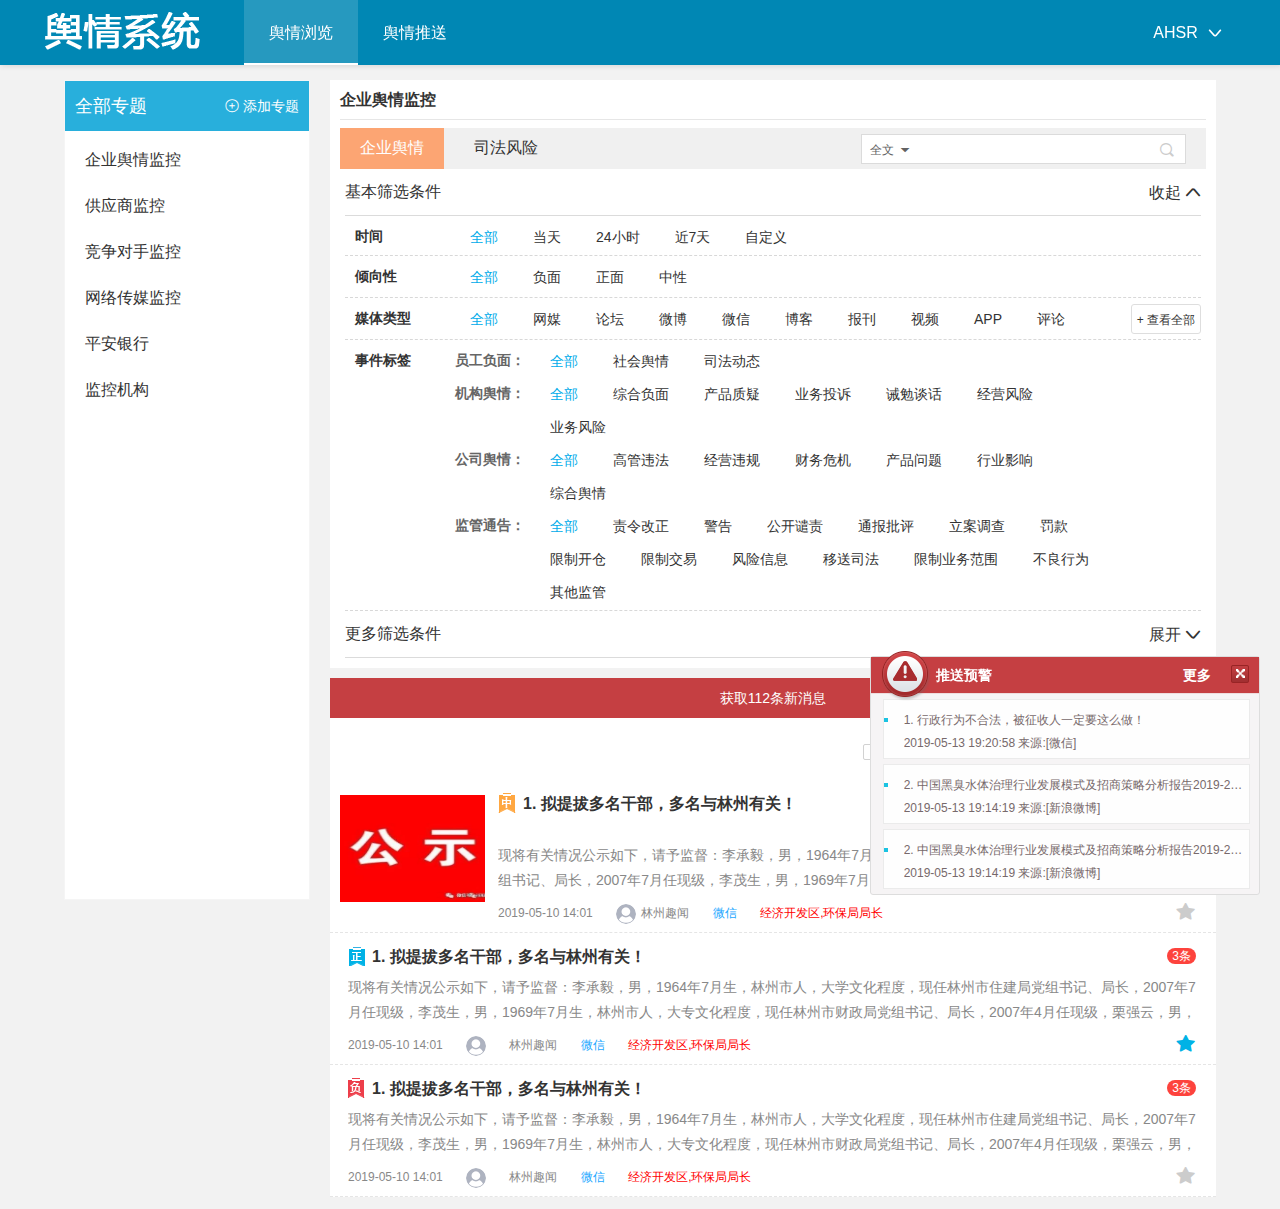
<file: index.html>
<!DOCTYPE html>
<html lang="en">
<head>
    <meta charset="UTF-8">
    <title>舆情系统</title>
</head>
<body>
<script>
    window.onload=function () {
        window.location="browse/index.html"
    }
</script>
</body>
</html>
</file>
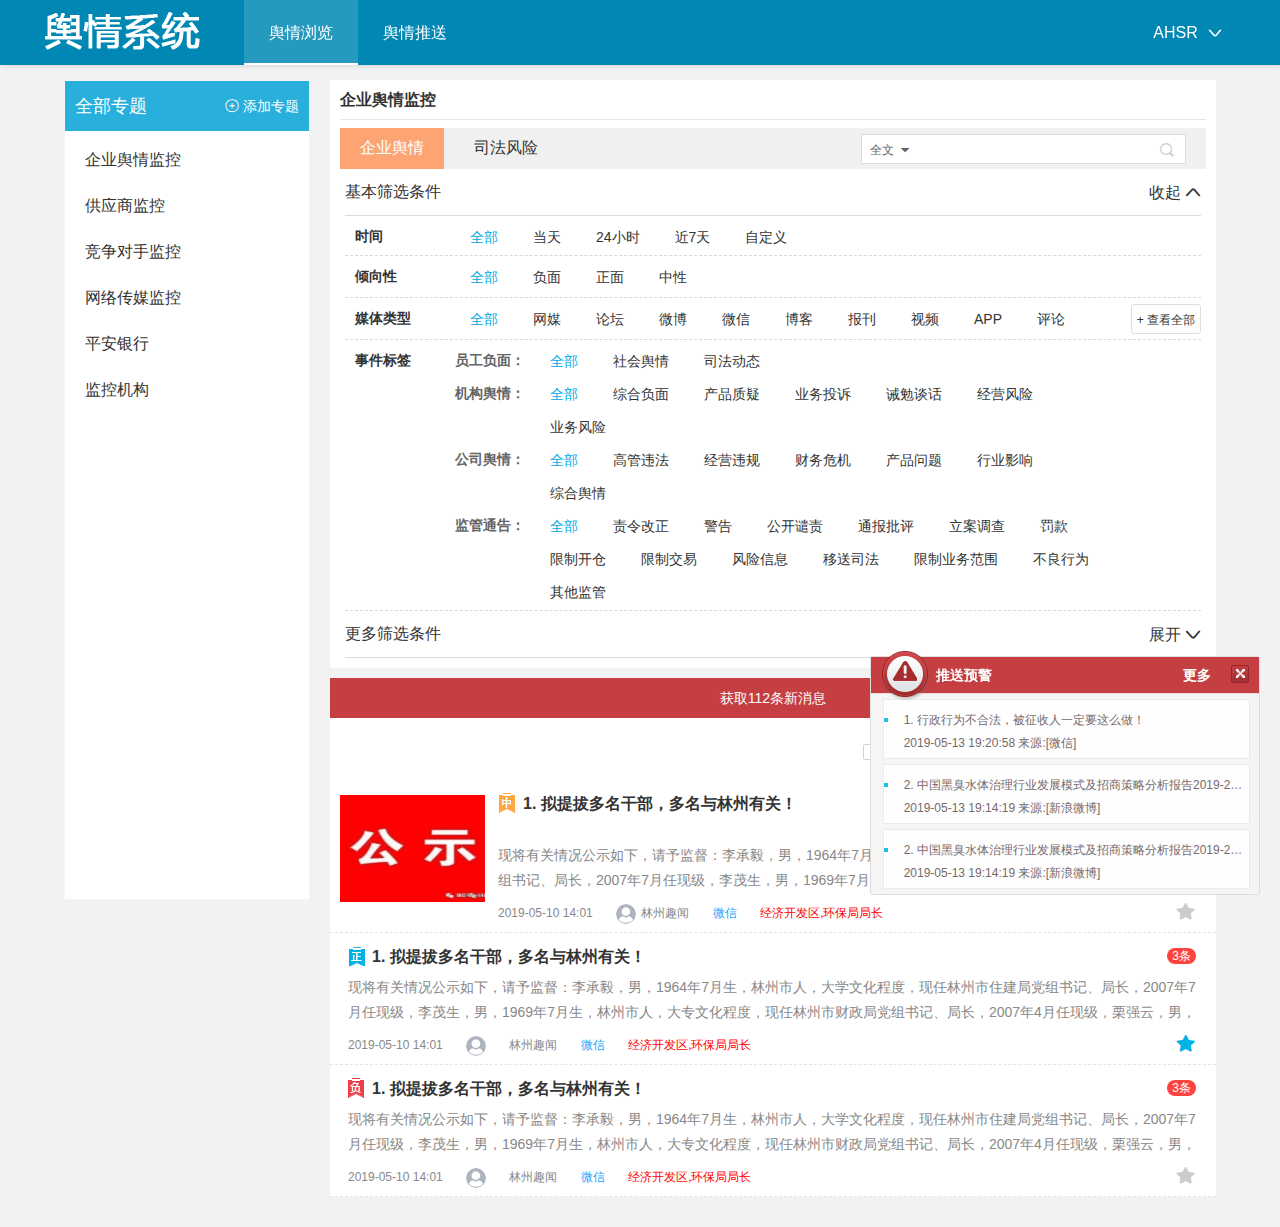
<file: browse/index.html>
<!DOCTYPE html>
<html>
<head>
    <meta charset="utf-8">
    <title>舆情浏览</title>
    <meta name="renderer" content="webkit">
    <meta http-equiv="X-UA-Compatible" content="IE=edge,chrome=1">
    <meta name="viewport" content="width=device-width, initial-scale=1, maximum-scale=1">
    <link rel="stylesheet" href="../iconfont/iconfont.css">
    <link rel="stylesheet" href="../layui/css/layui.css"  media="all">
    <link rel="stylesheet" href="../css/public.css"  media="all">
    <script src="../js/jquery.min.js"></script>
    <script src="../layui/layui.js" charset="utf-8"></script>
</head>
<body style="background-color: #f2f2f2;">
<div class="mainbox">
    <div class="po-header">
        <div class="po-nav">
            <div class="po-logo">
                <a href="../index.html"><img src="../images/zaxlogowhite.png" alt=""></a>
            </div>
            <ul class="po-navlist">
                <li class="nav-cell actived"><a href="" class="">舆情浏览</a></li>
                <li class="nav-cell"><a href="index-push.html" class="">舆情推送</a></li>
            </ul>
            <div class="userinfo togglebtn" onclick="toggleul(this)">
                <span class="user-name">AHSR</span>
                <span class="arrow-btn iconfont iconjiantouxia"></span>
                <ul class="clearfix user-opt togglebox" style="display: none;">
                    <li><a href="../personal/personal.html" class=""> <i class="iconfont iconmenu_wd"></i><i>个人中心</i></a></li>
                    <li><a href="javascript:;"><i class="iconfont icontuichu"></i><i>退出登录</i></a></li>
                </ul>
            </div>
        </div>
    </div>
    <div class="main-wrapper">
        <div class="left-con">
            <div class="ln-tit">
                <span>全部专题</span>
                <span class="add-specialtopic" onclick="show_stpop()"><i class="iconfont iconicon02"></i> 添加专题</span>
            </div>
            <ul class="st-list">
                <li class="st-cell">
                    <span class="st-txt">企业舆情监控</span>
                    <i class="edit-btn iconfont iconedit1" onclick="show_stpop()"></i>
                </li>
                <li class="st-cell">
                    <span class="st-txt">供应商监控</span>
                    <i class="edit-btn iconfont iconedit1" onclick="show_stpop()"></i>
                </li>
                <li class="st-cell">
                    <span class="st-txt">竞争对手监控</span>
                    <i class="edit-btn iconfont iconedit1" onclick="show_stpop()"></i>
                </li>
                <li class="st-cell">
                    <span class="st-txt">网络传媒监控</span>
                    <i class="edit-btn iconfont iconedit1" onclick="show_stpop()"></i>
                </li>
                <li class="st-cell">
                    <span class="st-txt">平安银行</span>
                    <i class="edit-btn iconfont iconedit1" onclick="show_stpop()"></i>
                </li>
                <li class="st-cell">
                    <span class="st-txt">监控机构</span>
                    <i class="edit-btn iconfont iconedit1" onclick="show_stpop()"></i>
                </li>
            </ul>
        </div>
        <div class="right-con">
           <div style="background-color: #fff;">
               <div style="padding: 0 10px;">
                   <div class="yq-con-top">
                       <span class="tit">企业舆情监控</span>
                   </div>
                   <div class="yq-con-top2 clearfix">
                       <ul class="left-items clearfix">
                           <li class="item-tab actived">企业舆情</li>
                           <li class="item-tab">司法风险</li>
                       </ul>
                       <div class="right-search">
                           <div class="search-range togglebtn" onclick="toggleul(this)">
                               <span class="rs-txt">全文</span>
                               <span class="arrow-btn iconfont icontriangle-down"></span>
                               <ul class="range-list togglebox" style="display: none">
                                   <li class="range-cell actived">全文</li>
                                   <li class="range-cell">标题</li>
                                   <li class="range-cell hidecell">来源</li>
                                   <li class="range-cell hidecell">作者</li>
                               </ul>
                           </div>
                           <input type="text">
                           <span class="search-btn iconfont iconsearch"></span>
                       </div>
                   </div>
               </div>
               <form class="layui-form tab-content actived" action="">
                   <!--筛选条件-->
                   <div class="filter-wrapper">
                       <!--基本筛选条件-->
                       <div class="filter-basic filter-condition actived">
                           <div class="tit">
                               <span class="txt">基本筛选条件</span>
                               <div class="slide-control actived">
                                   <span class="ct-state">收起</span>
                                   <span class="arrow-btn"></span>
                               </div>
                           </div>
                           <ul class="condition_list">
                               <li class="condition-wrapper clearfix no-overfl">
                                   <div class="text_title">
                                       <span class="pic"><img src="../images/push_config.gif" alt=""></span><span class="title">时间</span>
                                   </div>
                                   <div class="condition_con clearfix">
                                       <ul class="condition_cells time_condition_cells c_radio">
                                           <li class="c_cell actived"><span class="innercell">全部</span></li>
                                           <li class="c_cell"><span class="innercell">当天</span></li>
                                           <li class="c_cell"><span class="innercell">24小时</span></li>
                                           <li class="c_cell"><span class="innercell">近7天</span></li>
                                           <li class="c_cell custom_time"><span class="innercell">自定义</span></li>
                                           <li class="c_cell_more customtime_wrapper">
                                               <div class="layui-form-item">
                                                   <div class="layui-inline">
                                                       <div class="layui-input-inline">
                                                           <input type="text" class="layui-input" id="test6" placeholder=" - ">
                                                       </div>
                                                   </div>
                                               </div>
                                           </li>
                                       </ul>
                                       <span class="checkmore_btn">
                                            <i class="txt">+ 查看全部</i>
                                       </span>
                                   </div>
                               </li>
                               <li class="condition-wrapper clearfix">
                                   <div class="text_title">
                                       <span class="pic"><img src="../images/push_config.gif" alt=""></span><span class="title">倾向性</span>
                                   </div>
                                   <div class="condition_con clearfix">
                                       <ul class="condition_cells c_radio">
                                           <li class="c_cell actived"><span class="innercell">全部</span></li>
                                           <li class="c_cell"><span class="innercell">负面</span></li>
                                           <li class="c_cell"><span class="innercell">正面</span></li>
                                           <li class="c_cell"><span class="innercell">中性</span></li>
                                       </ul>
                                       <span class="checkmore_btn">
                                            <i class="txt">+ 查看全部</i>
                                       </span>
                                   </div>
                               </li>
                               <li class="condition-wrapper clearfix">
                                   <div class="text_title">
                                       <span class="pic"><img src="../images/push_config.gif" alt=""></span><span class="title">媒体类型</span>
                                   </div>
                                   <div class="condition_con clearfix">
                                       <ul class="condition_cells c_radio">
                                           <li class="c_cell actived"><span class="innercell">全部</span></li>
                                           <li class="c_cell"><span class="innercell">网媒</span></li>
                                           <li class="c_cell"><span class="innercell">论坛</span></li>
                                           <li class="c_cell"><span class="innercell">微博</span></li>
                                           <li class="c_cell"><span class="innercell">微信</span></li>
                                           <li class="c_cell"><span class="innercell">博客</span></li>
                                           <li class="c_cell"><span class="innercell">报刊</span></li>
                                           <li class="c_cell"><span class="innercell">视频</span></li>
                                           <li class="c_cell"><span class="innercell">APP</span></li>
                                           <li class="c_cell"><span class="innercell">评论</span></li>
                                           <li class="c_cell"><span class="innercell">其他</span></li>
                                       </ul>
                                       <span class="checkmore_btn"><i class="txt">+ 查看全部</i></span>
                                   </div>
                               </li>
                               <li class="condition-wrapper clearfix no-overfl">
                                   <div class="text_title">
                                       <span class="pic"><img src="../images/push_config.gif" alt=""></span><span class="title">事件标签</span>
                                   </div>
                                   <div class="condition_con clearfix">
                                       <ul class="lev-block">
                                           <li class="lev2">
                                               <span class="lev-label">员工负面：</span>
                                               <ul class="condition_cells c_radio clearfix">
                                                   <li class="c_cell actived"><span class="innercell">全部</span></li>
                                                   <li class="c_cell"><span class="innercell">社会舆情</span></li>
                                                   <li class="c_cell"><span class="innercell">司法动态</span></li>
                                               </ul>
                                           </li>
                                           <li class="lev2">
                                               <span class="lev-label">机构舆情：</span>
                                               <ul class="condition_cells c_radio clearfix">
                                                   <li class="c_cell actived"><span class="innercell">全部</span></li>
                                                   <li class="c_cell"><span class="innercell">综合负面</span></li>
                                                   <li class="c_cell"><span class="innercell">产品质疑</span></li>
                                                   <li class="c_cell"><span class="innercell">业务投诉</span></li>
                                                   <li class="c_cell"><span class="innercell">诫勉谈话</span></li>
                                                   <li class="c_cell"><span class="innercell">经营风险</span></li>
                                                   <li class="c_cell"><span class="innercell">业务风险</span></li>
                                               </ul>
                                           </li>
                                           <li class="lev2">
                                               <span class="lev-label">公司舆情：</span>
                                               <ul class="condition_cells c_radio clearfix">
                                                   <li class="c_cell actived"><span class="innercell">全部</span></li>
                                                   <li class="c_cell"><span class="innercell">高管违法</span></li>
                                                   <li class="c_cell"><span class="innercell">经营违规</span></li>
                                                   <li class="c_cell"><span class="innercell">财务危机</span></li>
                                                   <li class="c_cell"><span class="innercell">产品问题</span></li>
                                                   <li class="c_cell"><span class="innercell">行业影响</span></li>
                                                   <li class="c_cell"><span class="innercell">综合舆情</span></li>
                                               </ul>
                                           </li>
                                           <li class="lev2">
                                               <span class="lev-label">监管通告：</span>
                                               <ul class="condition_cells c_radio clearfix">
                                                   <li class="c_cell actived"><span class="innercell">全部</span></li>
                                                   <li class="c_cell"><span class="innercell">责令改正</span></li>
                                                   <li class="c_cell"><span class="innercell">警告</span></li>
                                                   <li class="c_cell"><span class="innercell">公开谴责</span></li>
                                                   <li class="c_cell"><span class="innercell">通报批评</span></li>
                                                   <li class="c_cell"><span class="innercell">立案调查</span></li>
                                                   <li class="c_cell"><span class="innercell">罚款</span></li>
                                                   <li class="c_cell"><span class="innercell">限制开仓</span></li>
                                                   <li class="c_cell"><span class="innercell">限制交易</span></li>
                                                   <li class="c_cell"><span class="innercell">风险信息</span></li>
                                                   <li class="c_cell"><span class="innercell">移送司法</span></li>
                                                   <li class="c_cell"><span class="innercell">限制业务范围</span></li>
                                                   <li class="c_cell"><span class="innercell">不良行为</span></li>
                                                   <li class="c_cell"><span class="innercell">其他监管</span></li>
                                               </ul>
                                           </li>
                                       </ul>
                                   </div>
                               </li>
                           </ul>
                       </div>
                       <!-- 更多筛选条件 -->
                       <div class="filter-more filter-condition">
                           <div class="tit">
                               <span class="txt">更多筛选条件</span>
                               <div class="slide-control">
                                   <span class="ct-state">展开</span>
                                   <span class="arrow-btn"></span>
                               </div>
                           </div>
                           <ul class="condition_list">
                               <!--信源地域-->
                               <li class="condition-wrapper clearfix no-overfl">
                                   <div class="text_title">
                                       <span class="pic"><img src="../images/push_config.gif" alt=""></span><span class="title">信源地域</span>
                                   </div>
                                   <div class="condition_con clearfix">
                                       <ul class="condition_cells c_radio">
                                           <li class="c_cell actived"><span class="innercell">全部</span></li>
                                           <li class="c_cell">
                                               <div class="layui-form-item">
                                                   <div class="layui-input-inline">
                                                       <select name="quiz1">
                                                           <option value="">请选择省</option>
                                                           <option value="浙江" selected="">浙江省</option>
                                                           <option value="你的工号">江西省</option>
                                                           <option value="你最喜欢的老师">福建省</option>
                                                       </select>
                                                   </div>
                                                   <div class="layui-input-inline">
                                                       <select name="quiz2">
                                                           <option value="">请选择市</option>
                                                           <option value="杭州">杭州</option>
                                                           <option value="宁波">宁波</option>
                                                           <option value="温州">温州</option>
                                                           <option value="温州">台州</option>
                                                           <option value="温州">绍兴</option>
                                                       </select>
                                                   </div>
                                               </div>
                                           </li>
                                       </ul>
                                   </div>
                               </li>
                               <!--信源分级-->
                               <li class="condition-wrapper clearfix ">
                                   <div class="text_title">
                                       <span class="pic"><img src="../images/push_config.gif" alt=""></span><span class="title">信源分级</span>
                                   </div>
                                   <div class="condition_con clearfix">
                                       <ul class="condition_cells c_radio">
                                           <li class="c_cell actived"><span class="innercell">全部</span></li>
                                           <li class="c_cell"><span class="innercell">A级</span></li>
                                           <li class="c_cell"><span class="innercell">B级</span></li>
                                           <li class="c_cell"><span class="innercell">C级</span></li>
                                       </ul>
                                   </div>
                               </li>
                               <!--微博类型-->
                               <li class="condition-wrapper clearfix ">
                                   <div class="text_title">
                                       <span class="pic"><img src="../images/push_config.gif" alt=""></span><span class="title">微博类型</span>
                                   </div>
                                   <div class="condition_con clearfix">
                                       <ul class="condition_cells c_radio">
                                           <li class="c_cell actived"><span class="innercell">全部</span></li>
                                           <li class="c_cell"><span class="innercell">原发</span></li>
                                           <li class="c_cell"><span class="innercell">回复并转发</span></li>
                                           <li class="c_cell"><span class="innercell">仅转发</span></li>
                                       </ul>
                                       <span class="checkmore_btn">
                                            <i class="txt">+ 查看全部</i>
                                       </span>
                                   </div>
                               </li>
                               <!--图片识别-->
                               <li class="condition-wrapper clearfix ">
                                   <div class="text_title">
                                       <span class="pic"><img src="../images/push_config.gif" alt=""></span><span class="title">图片识别</span>
                                   </div>
                                   <div class="condition_con clearfix">
                                       <ul class="condition_cells c_radio">
                                           <li class="c_cell actived"><span class="innercell">全部</span></li>
                                           <li class="c_cell"><span class="innercell">仅看图片识别数据</span></li>
                                           <li class="c_cell"><span class="innercell">排除图片识别数据</span></li>
                                       </ul>
                                       <span class="checkmore_btn">
                                            <i class="txt">+ 查看全部</i>
                                       </span>
                                   </div>
                               </li>
                               <!--噪音过滤-->
                               <li class="condition-wrapper clearfix ">
                                   <div class="text_title">
                                       <span class="pic"><img src="../images/push_config.gif" alt=""></span><span class="title">噪音过滤</span>
                                   </div>
                                   <div class="condition_con clearfix">
                                       <ul class="condition_cells c_radio">
                                           <li class="c_cell actived"><span class="innercell">全部</span></li>
                                           <li class="c_cell"><span class="innercell">正常信息</span></li>
                                           <li class="c_cell"><span class="innercell">精准信息</span></li>
                                           <li class="c_cell"><span class="innercell">过滤信息</span></li>
                                       </ul>
                                       <span class="checkmore_btn">
                                            <i class="txt">+ 查看全部</i>
                                       </span>
                                   </div>
                               </li>
                               <!--重复信息-->
                               <li class="condition-wrapper clearfix ">
                                   <div class="text_title">
                                       <span class="pic"><img src="../images/push_config.gif" alt=""></span><span class="title">重复信息</span>
                                   </div>
                                   <div class="condition_con clearfix">
                                       <ul class="condition_cells c_radio">
                                           <li class="c_cell actived"><span class="innercell">去重</span></li>
                                           <li class="c_cell"><span class="innercell">不去重</span></li>
                                       </ul>
                                       <span class="checkmore_btn">
                                            <i class="txt">+ 查看全部</i>
                                       </span>
                                   </div>
                               </li>
                           </ul>
                       </div>
                   </div>
                   <!--筛选条件 end-->

                   <!--更新信息提示-->
                   <a href="" class="newinfo_tip">获取112条新消息</a>
                   <!--更新信息提示 end-->

                   <!-- 信息list -->
                   <div class="yq_news_list">
                       <div class="info_opt_wrapper clearfix">
                           <div class="left_checkall">
                               <input type="checkbox" name="all_check" lay-skin="primary" lay-filter="all_check" title="全选" >
                           </div>
                           <div class="right_opts fr">
                               <div class="check_box" style="display: inline-block">
                                   <input type="checkbox" name="" lay-skin="primary" lay-filter="hideabs" title="隐藏摘要" >
                               </div>
                               <div class="layui-input-inline">
                                   <select name="sort" lay-filter="sort">
                                       <option value=""></option>
                                       <option value="0" selected="">按时间</option>
                                       <option value="1" >按热度</option>
                                   </select>
                               </div>
                               <div class="layui-input-inline">
                                   <select name="sort" lay-filter="sort">
                                       <option value=""></option>
                                       <option value="0" selected="">每页20条</option>
                                       <option value="1">每页50条</option>
                                       <option value="1">每页100条</option>
                                   </select>
                               </div>
                           </div>
                       </div>
                       <div class="message_list">
                           <ul class="clearfix">
                               <li class="message other">
                                   <div class="all_checkbox">
                                       <input type="checkbox" name="message_check" lay-filter="messageck" lay-skin="primary" title="" >
                                       <div class="ribbons z"></div>
                                   </div>
                                   <div class="photo">
                                       <img src="../images/message_img.jpg" alt="">
                                   </div>
                                   <div class="content_right new_data">
                                       <div class="top_message">
                                           <div class="title_text">
                                               <div class="title">
                                                   <a href="info_detail.html" target="_blank">
                                                       1. <span>拟提拔多名干部，多名与林州有关！</span>
                                                   </a>
                                               </div>
                                           </div>
                                           <div class="pic article_title"><span class="identical"><em>3</em>条</span></div>
                                       </div>
                                       <!--摘要-->
                                       <div class="list_message ">
                                           现将有关情况公示如下，请予监督：李承毅，男，1964年7月生，林州市人，大学文化程度，现任林州市住建局党组书记、局长，2007年7月任现级，李茂生，男，1969年7月生，林州市人，大专文化程度，现任林州市财政局党组书记、局长，2007年4月任现级，栗强云，男，1973年6月生，林州市人，党校大学文化程度，现任林州市姚村镇党委书记，2005年3月任现级，雷涛，男，1978年10月生，安阳县人，党校大
                                       </div>
                                       <!--时间作者来源关键词-->
                                       <div class="url_wrap">
                                           <div class="address">
                                               <em>2019-05-10 14:01</em>
                                               <!--头像-->
                                               <em class="weibo_photo"><img src="../images/noIdimg.png"></em>
                                               <!--名称-->
                                               <em style="cursor:pointer;">林州趣闻</em>
                                               <!--来源-->
                                               <em>
                                                   <a href="" class="viewMore" target="_blank" style="width: auto;">微信</a>
                                               </em>
                                               <!--关键词-->
                                               <em style="color:#ff0000;" title="经济开发区,环保局局长">经济开发区,环保局局长</em>
                                           </div>
                                           <!--一堆图标-->
                                           <ul class="pic_list pic_list_new1_newico">
                                                <li class="collect_ico"></li>
                                           </ul>
                                       </div>
                                   </div>
                               </li>
                               <li class="message">
                                   <div class="all_checkbox">
                                       <input type="checkbox" name="message_check" lay-filter="messageck" lay-skin="primary" title="" >
                                       <div class="ribbons"></div>
                                   </div>
                                   <!--<div class="photo"></div>-->
                                   <div class="content_right new_data">
                                       <div class="top_message">
                                           <div class="title_text">
                                               <div class="title">
                                                   <a href="info_detail2.html" target="_blank">
                                                       1. <span>拟提拔多名干部，多名与林州有关！</span>
                                                   </a>
                                               </div>
                                           </div>
                                           <div class="pic article_title"><span class="identical"><em>3</em>条</span></div>
                                       </div>
                                       <!--摘要-->
                                       <div class="list_message ">
                                           现将有关情况公示如下，请予监督：李承毅，男，1964年7月生，林州市人，大学文化程度，现任林州市住建局党组书记、局长，2007年7月任现级，李茂生，男，1969年7月生，林州市人，大专文化程度，现任林州市财政局党组书记、局长，2007年4月任现级，栗强云，男，1973年6月生，林州市人，党校大学文化程度，现任林州市姚村镇党委书记，2005年3月任现级，雷涛，男，1978年10月生，安阳县人，党校大
                                       </div>
                                       <!--时间作者来源关键词-->
                                       <div class="url_wrap">
                                           <div class="address">
                                               <em>2019-05-10 14:01</em>
                                               <!--头像-->
                                               <em class="weibo_photo"><img src="../images/noIdimg.png"></em>
                                               <!--名称-->
                                               <em style="cursor:pointer;">林州趣闻</em>
                                               <!--来源-->
                                               <em>
                                                   <a href="" class="viewMore" target="_blank" style="width: auto;">微信</a>
                                               </em>
                                               <!--关键词-->
                                               <em style="color:#ff0000;" title="经济开发区,环保局局长">经济开发区,环保局局长</em>
                                           </div>
                                           <!--一堆图标-->
                                           <ul class="pic_list pic_list_new1_newico">
                                               <li class="collect_ico actived"></li>
                                           </ul>
                                       </div>
                                   </div>
                               </li>
                               <li class="message">
                                   <div class="all_checkbox">
                                       <input type="checkbox" name="message_check" lay-filter="messageck" lay-skin="primary" title="" >
                                       <div class="ribbons f"></div>
                                   </div>
                                   <!--<div class="photo"></div>-->
                                   <div class="content_right new_data">
                                       <div class="top_message">
                                           <div class="title_text">
                                               <div class="title">
                                                   <a href="info_detail.html" target="_blank">
                                                       1. <span>拟提拔多名干部，多名与林州有关！</span>
                                                   </a>
                                               </div>
                                           </div>
                                           <div class="pic article_title"><span class="identical"><em>3</em>条</span></div>
                                       </div>
                                       <!--摘要-->
                                       <div class="list_message ">
                                           现将有关情况公示如下，请予监督：李承毅，男，1964年7月生，林州市人，大学文化程度，现任林州市住建局党组书记、局长，2007年7月任现级，李茂生，男，1969年7月生，林州市人，大专文化程度，现任林州市财政局党组书记、局长，2007年4月任现级，栗强云，男，1973年6月生，林州市人，党校大学文化程度，现任林州市姚村镇党委书记，2005年3月任现级，雷涛，男，1978年10月生，安阳县人，党校大
                                       </div>
                                       <!--时间作者来源关键词-->
                                       <div class="url_wrap">
                                           <div class="address">
                                               <em>2019-05-10 14:01</em>
                                               <!--头像-->
                                               <em class="weibo_photo"><img src="../images/noIdimg.png"></em>
                                               <!--名称-->
                                               <em style="cursor:pointer;">林州趣闻</em>
                                               <!--来源-->
                                               <em>
                                                   <a href="" class="viewMore" target="_blank" style="width: auto;">微信</a>
                                               </em>
                                               <!--关键词-->
                                               <em style="color:#ff0000;" title="经济开发区,环保局局长">经济开发区,环保局局长</em>
                                           </div>
                                           <!--一堆图标-->
                                           <ul class="pic_list pic_list_new1_newico">
                                               <li class="collect_ico"></li>
                                           </ul>
                                       </div>
                                   </div>
                               </li>
                           </ul>
                       </div>
                   </div>
                   <!-- 信息list end -->
               </form>
               <form class="layui-form tab-content" action="">
                   <!--筛选条件-->
                   <div class="filter-wrapper">
                       <!--基本筛选条件-->
                       <div class="filter-basic filter-condition actived">
                           <div class="tit">
                               <span class="txt">基本筛选条件</span>
                               <div class="slide-control actived">
                                   <span class="ct-state">收起</span>
                                   <span class="arrow-btn"></span>
                               </div>
                           </div>
                           <ul class="condition_list">
                               <li class="condition-wrapper clearfix">
                                   <div class="text_title">
                                       <span class="pic"><img src="../images/push_config.gif" alt=""></span><span class="title">时间</span>
                                   </div>
                                   <div class="condition_con clearfix">
                                       <ul class="condition_cells time_condition_cells c_radio">
                                           <li class="c_cell actived"><span class="innercell">全部</span></li>
                                           <li class="c_cell"><span class="innercell">当天</span></li>
                                           <li class="c_cell"><span class="innercell">24小时</span></li>
                                           <li class="c_cell"><span class="innercell">近7天</span></li>
                                           <li class="c_cell custom_time"><span class="innercell">自定义</span></li>
                                           <li class="c_cell_more customtime_wrapper">
                                               <div class="layui-form-item">
                                                   <div class="layui-inline">
                                                       <div class="layui-input-inline">
                                                           <input type="text" class="layui-input" id="test7" placeholder=" - ">
                                                       </div>
                                                   </div>
                                               </div>
                                           </li>
                                       </ul>
                                       <span class="checkmore_btn">
                                            <i class="txt">+ 查看全部</i>
                                       </span>
                                   </div>
                               </li>
                               <li class="condition-wrapper clearfix">
                                   <div class="text_title">
                                       <span class="pic"><img src="../images/push_config.gif" alt=""></span><span class="title">倾向性</span>
                                   </div>
                                   <div class="condition_con clearfix">
                                       <ul class="condition_cells c_radio">
                                           <li class="c_cell actived"><span class="innercell">全部</span></li>
                                           <li class="c_cell"><span class="innercell">负面</span></li>
                                           <li class="c_cell"><span class="innercell">正面</span></li>
                                           <li class="c_cell"><span class="innercell">中性</span></li>
                                       </ul>
                                       <span class="checkmore_btn">
                                            <i class="txt">+ 查看全部</i>
                                       </span>
                                   </div>
                               </li>
                               <li class="condition-wrapper clearfix">
                                   <div class="text_title">
                                       <span class="pic"><img src="../images/push_config.gif" alt=""></span><span class="title">媒体类型</span>
                                   </div>
                                   <div class="condition_con clearfix">
                                       <ul class="condition_cells c_radio">
                                           <li class="c_cell actived"><span class="innercell">全部</span></li>
                                           <li class="c_cell"><span class="innercell">网媒</span></li>
                                           <li class="c_cell"><span class="innercell">论坛</span></li>
                                           <li class="c_cell"><span class="innercell">微博</span></li>
                                           <li class="c_cell"><span class="innercell">微信</span></li>
                                           <li class="c_cell"><span class="innercell">博客</span></li>
                                           <li class="c_cell"><span class="innercell">报刊</span></li>
                                           <li class="c_cell"><span class="innercell">视频</span></li>
                                           <li class="c_cell"><span class="innercell">APP</span></li>
                                           <li class="c_cell"><span class="innercell">评论</span></li>
                                           <li class="c_cell"><span class="innercell">其他</span></li>
                                       </ul>
                                       <span class="checkmore_btn">
                                            <i class="txt">+ 查看全部</i>
                                       </span>
                                   </div>
                               </li>
                               <li class="condition-wrapper clearfix">
                                   <div class="text_title">
                                       <span class="pic"><img src="../images/push_config.gif" alt=""></span><span class="title">事件标签</span>
                                   </div>
                                   <div class="condition_con clearfix">
                                       <ul class="condition_cells c_radio">
                                           <li class="c_cell actived"><span class="innercell">全部</span></li>
                                           <li class="c_cell"><span class="innercell">市场禁入</span></li>
                                           <li class="c_cell"><span class="innercell">责令改正</span></li>
                                           <li class="c_cell"><span class="innercell">罚款</span></li>
                                           <li class="c_cell"><span class="innercell">公开谴责</span></li>
                                           <li class="c_cell"><span class="innercell">通报批评</span></li>
                                           <li class="c_cell"><span class="innercell">限制开仓</span></li>
                                           <li class="c_cell"><span class="innercell">限制交易</span></li>
                                           <li class="c_cell"><span class="innercell">诫勉谈话</span></li>
                                           <li class="c_cell"><span class="innercell">行政处罚</span></li>
                                       </ul>
                                       <span class="checkmore_btn">
                                            <i class="txt">+ 查看全部</i>
                                       </span>
                                   </div>
                               </li>
                           </ul>
                       </div>
                   </div>
                   <!--筛选条件 end-->

                   <!-- 信息list -->
                   <div class="yq_news_list">
                       <div class="info_opt_wrapper clearfix">
                           <div class="left_checkall">
                               <input type="checkbox" name="all_check" lay-skin="primary" lay-filter="all_check" title="全选" >
                           </div>
                           <div class="right_opts fr">
                               <div class="check_box" style="display: inline-block">
                                   <input type="checkbox" name="" lay-skin="primary" lay-filter="hideabs" title="隐藏摘要" >
                               </div>
                               <div class="layui-input-inline">
                                   <select name="sort" lay-filter="sort">
                                       <option value=""></option>
                                       <option value="0" selected="">按时间</option>
                                       <option value="1">按热度</option>
                                   </select>
                               </div>
                               <div class="layui-input-inline">
                                   <select name="sort" lay-filter="sort">
                                       <option value=""></option>
                                       <option value="0" selected="">每页20条</option>
                                       <option value="1">每页50条</option>
                                       <option value="1">每页100条</option>
                                   </select>
                               </div>
                           </div>
                       </div>
                       <div class="message_list">
                           <ul class="clearfix">
                               <li class="message other">
                                   <div class="all_checkbox">
                                       <input type="checkbox" name="message_check" lay-filter="messageck" lay-skin="primary" title="" >
                                       <div class="ribbons z"></div>
                                   </div>
                                   <div class="photo">
                                       <img src="../images/message_img.jpg" alt="">
                                   </div>
                                   <div class="content_right new_data">
                                       <div class="top_message">
                                           <div class="title_text">
                                               <div class="title">
                                                   <a href="" target="_blank">
                                                       1. <span>拟提拔多名干部，多名与林州有关！</span>
                                                   </a>
                                               </div>
                                           </div>
                                           <div class="pic article_title">
                                               <span class="ms_type">招投标</span>
                                           </div>
                                       </div>
                                       <!--摘要-->
                                       <div class="list_message ">
                                           现将有关情况公示如下，请予监督：李承毅，男，1964年7月生，林州市人，大学文化程度，现任林州市住建局党组书记、局长，2007年7月任现级，李茂生，男，1969年7月生，林州市人，大专文化程度，现任林州市财政局党组书记、局长，2007年4月任现级，栗强云，男，1973年6月生，林州市人，党校大学文化程度，现任林州市姚村镇党委书记，2005年3月任现级，雷涛，男，1978年10月生，安阳县人，党校大
                                       </div>
                                       <!--时间作者来源关键词-->
                                       <div class="url_wrap">
                                           <div class="address">
                                               <em>2019-05-10 14:01</em>
                                               <!--头像-->
                                               <em class="weibo_photo"><img src="../images/noIdimg.png"></em>
                                               <!--名称-->
                                               <em style="cursor:pointer;">林州趣闻</em>
                                               <!--来源-->
                                               <em>
                                                   <a href="" class="viewMore" target="_blank" style="width: auto;">微信</a>
                                               </em>
                                               <!--关键词-->
                                               <em style="color:#ff0000;" title="经济开发区,环保局局长">经济开发区,环保局局长</em>
                                           </div>
                                           <!--一堆图标-->
                                           <ul class="pic_list pic_list_new1_newico">
                                               <li class="collect_ico"></li>
                                           </ul>
                                       </div>
                                   </div>
                               </li>
                               <li class="message">
                                   <div class="all_checkbox">
                                       <input type="checkbox" name="message_check" lay-filter="messageck" lay-skin="primary" title="" >
                                       <div class="ribbons"></div>
                                   </div>
                                   <!--<div class="photo"></div>-->
                                   <div class="content_right new_data">
                                       <div class="top_message">
                                           <div class="title_text">
                                               <div class="title">
                                                   <a href="" target="_blank">
                                                       1. <span>拟提拔多名干部，多名与林州有关！</span>
                                                   </a>
                                               </div>
                                           </div>
                                           <div class="pic article_title">
                                               <span class="ms_type">工商变更</span>
                                           </div>
                                       </div>
                                       <!--摘要-->
                                       <div class="list_message ">
                                           现将有关情况公示如下，请予监督：李承毅，男，1964年7月生，林州市人，大学文化程度，现任林州市住建局党组书记、局长，2007年7月任现级，李茂生，男，1969年7月生，林州市人，大专文化程度，现任林州市财政局党组书记、局长，2007年4月任现级，栗强云，男，1973年6月生，林州市人，党校大学文化程度，现任林州市姚村镇党委书记，2005年3月任现级，雷涛，男，1978年10月生，安阳县人，党校大
                                       </div>
                                       <!--时间作者来源关键词-->
                                       <div class="url_wrap">
                                           <div class="address">
                                               <em>2019-05-10 14:01</em>
                                               <!--头像-->
                                               <em class="weibo_photo"><img src="../images/noIdimg.png"></em>
                                               <!--名称-->
                                               <em style="cursor:pointer;">林州趣闻</em>
                                               <!--来源-->
                                               <em>
                                                   <a href="" class="viewMore" target="_blank" style="width: auto;">微信</a>
                                               </em>
                                               <!--关键词-->
                                               <em style="color:#ff0000;" title="经济开发区,环保局局长">经济开发区,环保局局长</em>
                                           </div>
                                           <!--一堆图标-->
                                           <ul class="pic_list pic_list_new1_newico">
                                               <li class="collect_ico actived"></li>
                                           </ul>
                                       </div>
                                   </div>
                               </li>
                               <li class="message">
                                   <div class="all_checkbox">
                                       <input type="checkbox" name="message_check" lay-filter="messageck" lay-skin="primary" title="" >
                                       <div class="ribbons f"></div>
                                   </div>
                                   <!--<div class="photo"></div>-->
                                   <div class="content_right new_data">
                                       <div class="top_message">
                                           <div class="title_text">
                                               <div class="title">
                                                   <a href="" target="_blank">
                                                       1. <span>拟提拔多名干部，多名与林州有关！</span>
                                                   </a>
                                               </div>
                                           </div>
                                           <div class="pic article_title"> <span class="ms_type">法院公告</span></div>
                                       </div>
                                       <!--摘要-->
                                       <div class="list_message ">
                                           现将有关情况公示如下，请予监督：李承毅，男，1964年7月生，林州市人，大学文化程度，现任林州市住建局党组书记、局长，2007年7月任现级，李茂生，男，1969年7月生，林州市人，大专文化程度，现任林州市财政局党组书记、局长，2007年4月任现级，栗强云，男，1973年6月生，林州市人，党校大学文化程度，现任林州市姚村镇党委书记，2005年3月任现级，雷涛，男，1978年10月生，安阳县人，党校大
                                       </div>
                                       <!--时间作者来源关键词-->
                                       <div class="url_wrap">
                                           <div class="address">
                                               <em>2019-05-10 14:01</em>
                                               <!--头像-->
                                               <em class="weibo_photo"><img src="../images/noIdimg.png"></em>
                                               <!--名称-->
                                               <em style="cursor:pointer;">林州趣闻</em>
                                               <!--来源-->
                                               <em>
                                                   <a href="" class="viewMore" target="_blank" style="width: auto;">微信</a>
                                               </em>
                                               <!--关键词-->
                                               <em style="color:#ff0000;" title="经济开发区,环保局局长">经济开发区,环保局局长</em>
                                           </div>
                                           <!--一堆图标-->
                                           <ul class="pic_list pic_list_new1_newico">
                                               <li class="collect_ico"></li>
                                           </ul>
                                       </div>
                                   </div>
                               </li>
                           </ul>
                       </div>
                   </div>
                   <!-- 信息list end -->
               </form>
           </div>

        </div>
    </div>
</div>
<!--返回顶部按钮-->
<div class="yqms_sidebar_box" onclick="gototop()"><div class="to_top_box border_box"><div class="to_top"></div></div></div>

<!--专题编辑内容-->
<div class="special_topic" id="stpop"  style="display: none">
    <form class="layui-form" action="">
        <ul>
            <li class="st_wrapper">
                <div class="tit">专题名称</div>
                <div class="st_content">
                    <div class="layui-form-item">
                        <label class="layui-form-label">专题名称：</label>
                        <div class="layui-input-block">
                            <input type="text" name="title" lay-verify="title" autocomplete="off" placeholder="请输入" class="layui-input">
                        </div>
                    </div>
                    <div class="layui-form-item">
                        <label class="layui-form-label">专题是否启用：</label>
                        <div class="layui-input-block">
                            <input type="checkbox" checked="" name="open" lay-skin="switch" lay-filter="startSt" lay-text="启用|关闭">
                        </div>
                    </div>
                </div>
            </li>
            <li class="st_wrapper">
                <div class="tit">数据来源</div>
                <div class="st_content">
                    <div class="layui-form-item">
                        <label class="layui-form-label">数据来源：</label>
                        <div class="layui-input-block">
                            <input type="radio" name="datasource" lay-filter="ds_chekall" value="全部" title="全部">
                            <input type="radio" name="datasource" lay-filter="ds_inverse" value="反选" title="反选">
                        </div>
                        <div class="layui-input-block">
                            <input type="checkbox" name="ds" lay-skin="primary" title="数据来源1">
                            <input type="checkbox" name="ds" lay-skin="primary" title="数据来源2">
                            <input type="checkbox" name="ds" lay-skin="primary" title="数据来源3">
                            <input type="checkbox" name="ds" lay-skin="primary" title="数据来源4">
                            <input type="checkbox" name="ds" lay-skin="primary" title="数据来源5">
                            <input type="checkbox" name="ds" lay-skin="primary" title="数据来源6">
                        </div>
                    </div>
                </div>
            </li>
            <li class="st_wrapper">
                <div class="tit">关键词设置 <i style="color: #ff0000;">（多个关键词之间请用空格隔开）</i></div>
                <div class="st_content">
                    <div class="layui-form-item layui-form-text">
                        <label class="layui-form-label">
                            <i>机构词</i>
                            <span class="hover_txt" title="请输入想要监控的企业机构完整名称，比如：华为技术有限公司（*机构名称必须要输入全称）"><i class="qs-ico">?</i></span>
                        </label>
                        <div class="layui-input-block">
                            <textarea placeholder="" class="layui-textarea"></textarea>
                        </div>
                    </div>
                    <div class="layui-form-item layui-form-text">
                        <label class="layui-form-label">
                            <i>主体词</i>
                            <span class="hover_txt" title="请输入机构相关的主体词，比如：高管 监事 经理 雷军"><i class="qs-ico">?</i></span>
                        </label>
                        <div class="layui-input-block">
                            <textarea placeholder="" class="layui-textarea"></textarea>
                        </div>
                    </div>
                    <div class="layui-form-item layui-form-text">
                        <label class="layui-form-label">
                            <i>事件词</i>
                            <span class="hover_txt" title="请输入主体词相关的事件词，比如：出轨 涉黄 涉暴 违法 犯罪 违规 包养 杀人"><i class="qs-ico">?</i></span>
                        </label>
                        <div class="layui-input-block">
                            <textarea placeholder="" class="layui-textarea"></textarea>
                        </div>
                    </div>
                    <div class="layui-form-item layui-form-text">
                        <label class="layui-form-label">
                            <i>歧义词排除</i>
                            <span class="hover_txt" title="请输入歧义词，排除不关注的数据信息，比如：券商公告 券商年报"><i class="qs-ico">?</i></span>
                        </label>
                        <div class="layui-input-block">
                            <textarea placeholder="" class="layui-textarea"></textarea>
                        </div>
                    </div>
                </div>
            </li>
            <li class="st_wrapper">
                <div class="tit">推送设置</div>
                <div class="st_content">
                    <div class="layui-form-item">
                        <label class="layui-form-label">推送设置：</label>
                        <div class="layui-input-block">
                            <input type="radio" name="pushset" value="推送" title="推送" checked="">
                            <input type="radio" name="pushset" value="不推送" title="不推送">
                        </div>
                    </div>
                </div>
            </li>
            <li class="st_wrapper">
                <div class="tit">移动端新数据提醒设置</div>
                <div class="st_content">
                    <div class="layui-form-item">
                        <label class="layui-form-label">时间间隔：</label>
                        <div class="layui-input-block">
                            <input type="radio" name="timeinterval" value="不推送" title="不推送" checked="">
                            <input type="radio" name="timeinterval" value="5分钟" title="5分钟">
                            <input type="radio" name="timeinterval" value="10分钟" title="10分钟">
                            <input type="radio" name="timeinterval" value="30分钟" title="30分钟">
                            <input type="radio" name="timeinterval" value="60分钟" title="60分钟">
                        </div>
                    </div>
                </div>
            </li>

        </ul>

    </form>
</div>
<!--专题编辑内容 end-->
<!--首页警示层-->
<div class="toalarm">
    <div class="toalarm_top">
        <div class="toalarm_top_l">
            <div class="img"></div>
            <h1>推送预警</h1>
            <!--<div class="changeaudio horn"></div>-->
        </div>
        <div class="toalarm_top_r"></div>
        <a class="toalarm_top_num" href="index-push.html" target="_blank">更多</a>
    </div>
    <div class="toalarm_news">
        <ul class="toalarm_news_wrapd">
            <li>
                <div class="icon"></div>
                <div style="overflow: hidden;">
                    <p style="float: none;">
                        <a href="" target="_blank">1. 行政行为不合法，被征收人一定要这么做！</a>
                    </p>
                    <span><i>2019-05-13  19:20:58  来源:[微信]</i></span>
                </div>
            </li>
            <li>
                <div class="icon"></div>
                <div style="overflow: hidden;">
                    <p style="float: none;">
                        <i>
                            <a href="" target="_blank">
                                2. 中国黑臭水体治理行业发展模式及招商策略分析报告2019-2025版中国黑臭水体治理行业发展模式及招商策略分析报告2019-2025版*(#)*电*(#)话*(#)*(0)*(1)*(0)*(-)*(
                            </a>
                        </i>
                    </p>
                    <i>
                        <span><i>2019-05-13  19:14:19  来源:[新浪微博]</i></span>
                    </i>
                </div>
            </li>
            <li>
                <div class="icon"></div>
                <div style="overflow: hidden;">
                    <p style="float: none;">
                        <i>
                            <a href="" target="_blank">
                                2. 中国黑臭水体治理行业发展模式及招商策略分析报告2019-2025版中国黑臭水体治理行业发展模式及招商策略分析报告2019-2025版*(#)*电*(#)话*(#)*(0)*(1)*(0)*(-)*(
                            </a>
                        </i>
                    </p>
                    <i>
                        <span><i>2019-05-13  19:14:19  来源:[新浪微博]</i></span>
                    </i>
                </div>
            </li>
        </ul>
    </div>
</div>
<!--首页警示层 end-->

<script src="../js/public.js"></script>
<script>
    layui.use(['form', 'layedit', 'laydate', 'layer'], function() {
        var laydate = layui.laydate
            ,form = layui.form
            ,layer =layui.layer;
        //日期范围
        laydate.render({
            elem: '#test6'
            ,type: 'datetime'
            ,range: true
        });
        laydate.render({
            elem: '#test7'
            ,type: 'datetime'
            ,range: true
        });
        /*隐藏摘要*/
        form.on('checkbox(hideabs)', function(data){
            var listms = $(this).closest(".yq_news_list").find(".list_message");
           if(data.elem.checked){
               listms.slideUp()
           }else{
               listms.slideDown()
           }
        });
        /*全选全不选*/
        var check = null;
        var arr = [];
        form.on('checkbox(all_check)', function(data){
            var child = $(this).closest(".yq_news_list").find(':checkbox[name="message_check"]');
            child.each(function(index, item){
                item.checked = data.elem.checked;
            });
            form.render('checkbox');
        });
        form.on('checkbox(messageck)', function (data) {
            var child = $(this).closest(".yq_news_list").find(':checkbox[name="message_check"]');
            arr = [];
            child.each(function(index, item){
                arr.push(item.checked+'')
            });
            var b = arr.indexOf("false");
            if(data.elem.checked == false){
                check = false
                $(this).closest(".yq_news_list").find(':checkbox[name="all_check"]').prop("checked", false);
                form.render('checkbox');
            }else if(b == -1){
                $(this).closest(".yq_news_list").find(':checkbox[name="all_check"]').prop("checked", true);
                form.render('checkbox');
            }
        })

        /*专题编辑--数据来源全选与反选*/
            /*全选*/
        form.on('radio(ds_chekall)', function(data){
            $(this).closest(".layui-form-item").find(':checkbox[name="ds"]').prop("checked", true)
            form.render('checkbox');
        });
            /*反选*/
        form.on('radio(ds_inverse)', function(data){
            var child = $(this).closest(".layui-form-item").find(':checkbox[name="ds"]');
            child.each(function (index, item) {
                item.checked == true?item.checked = false:item.checked = true;
            });
            form.render('checkbox');
        });
        

    })
</script>
</body>
</html>
</file>
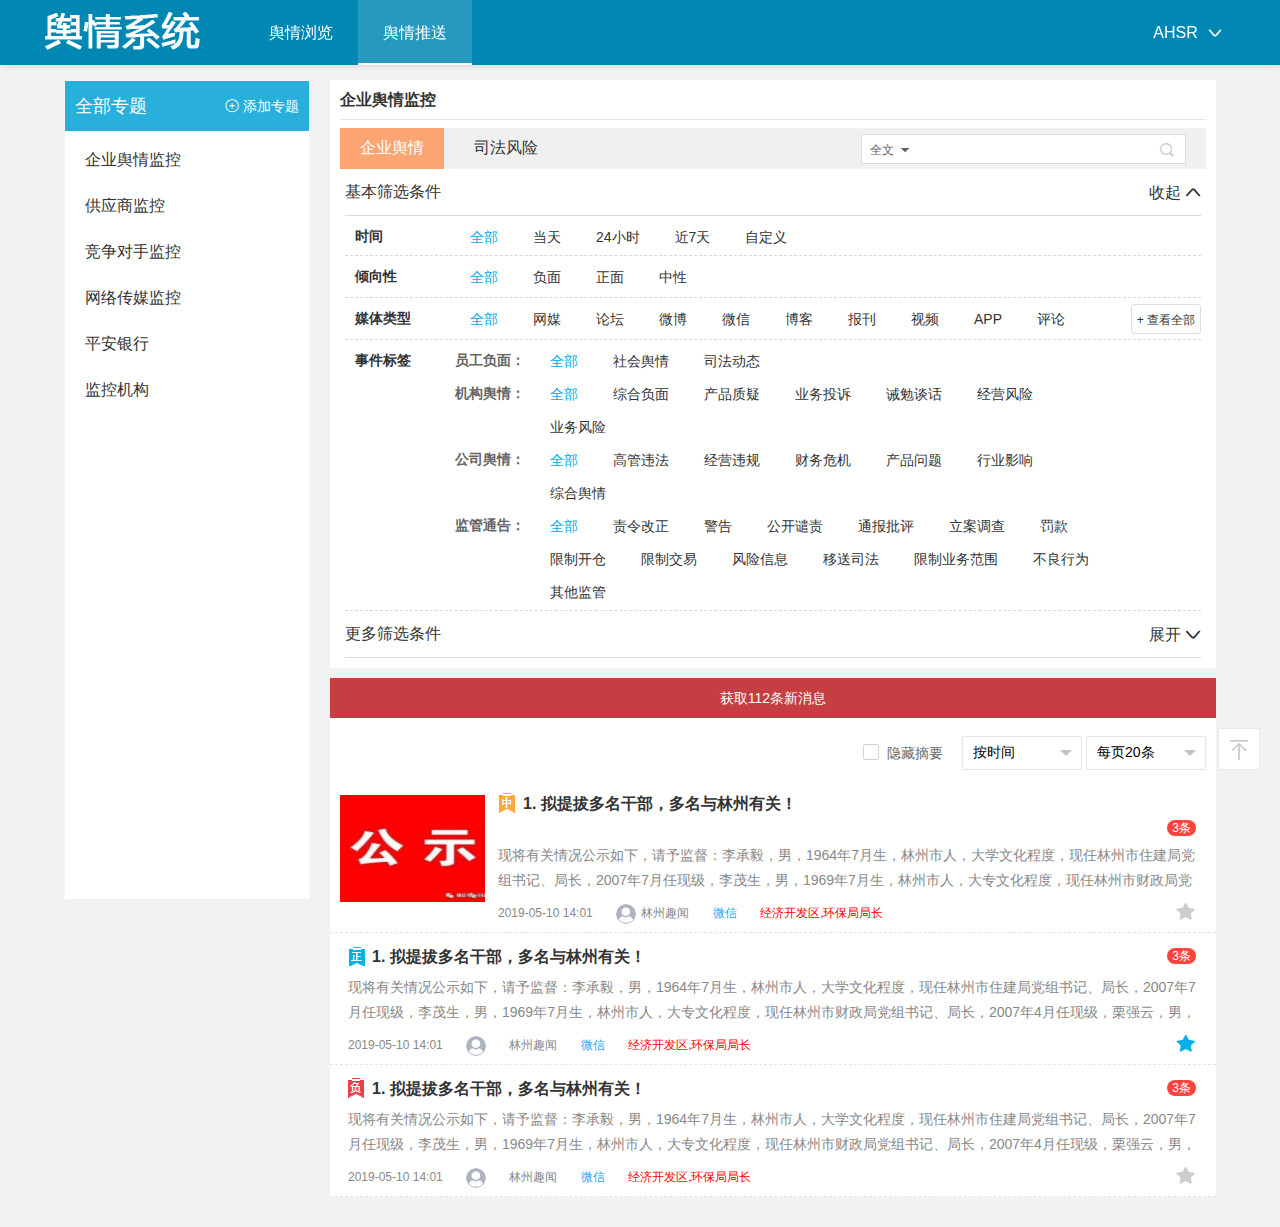
<file: browse/index-push.html>
<!DOCTYPE html>
<html>
<head>
    <meta charset="utf-8">
    <title>舆情浏览</title>
    <meta name="renderer" content="webkit">
    <meta http-equiv="X-UA-Compatible" content="IE=edge,chrome=1">
    <meta name="viewport" content="width=device-width, initial-scale=1, maximum-scale=1">
    <link rel="stylesheet" href="../iconfont/iconfont.css">
    <link rel="stylesheet" href="../layui/css/layui.css"  media="all">
    <link rel="stylesheet" href="../css/public.css"  media="all">
    <script src="../js/jquery.min.js"></script>
    <script src="../layui/layui.js" charset="utf-8"></script>
</head>
<body style="background-color: #f2f2f2;">
<div class="mainbox">
    <div class="po-header">
        <div class="po-nav">
            <div class="po-logo">
                <a href="../index.html"><img src="../images/zaxlogowhite.png" alt=""></a>
            </div>
            <ul class="po-navlist">
                <li class="nav-cell "><a href="index.html" class="">舆情浏览</a></li>
                <li class="nav-cell actived"><a href="index-push.html" class="">舆情推送</a></li>
            </ul>
            <div class="userinfo togglebtn" onclick="toggleul(this)">
                <span class="user-name">AHSR</span>
                <span class="arrow-btn iconfont iconjiantouxia"></span>
                <ul class="clearfix user-opt togglebox" style="display: none;">
                    <li><a href="../personal/personal.html" class=""> <i class="iconfont iconmenu_wd"></i><i>个人中心</i></a></li>
                    <li><a href="javascript:;"><i class="iconfont icontuichu"></i><i>退出登录</i></a></li>
                </ul>
            </div>
        </div>
    </div>
    <div class="main-wrapper">
        <div class="left-con">
            <div class="ln-tit">
                <span>全部专题</span>
                <span class="add-specialtopic" onclick="show_stpop()"><i class="iconfont iconicon02"></i> 添加专题</span>
            </div>
            <ul class="st-list">
                <li class="st-cell">
                    <span class="st-txt">企业舆情监控</span>
                    <i class="edit-btn iconfont iconedit1" onclick="show_stpop()"></i>
                </li>
                <li class="st-cell">
                    <span class="st-txt">供应商监控</span>
                    <i class="edit-btn iconfont iconedit1" onclick="show_stpop()"></i>
                </li>
                <li class="st-cell">
                    <span class="st-txt">竞争对手监控</span>
                    <i class="edit-btn iconfont iconedit1" onclick="show_stpop()"></i>
                </li>
                <li class="st-cell">
                    <span class="st-txt">网络传媒监控</span>
                    <i class="edit-btn iconfont iconedit1" onclick="show_stpop()"></i>
                </li>
                <li class="st-cell">
                    <span class="st-txt">平安银行</span>
                    <i class="edit-btn iconfont iconedit1" onclick="show_stpop()"></i>
                </li>
                <li class="st-cell">
                    <span class="st-txt">监控机构</span>
                    <i class="edit-btn iconfont iconedit1" onclick="show_stpop()"></i>
                </li>
            </ul>
        </div>
        <div class="right-con">
           <div style="background-color: #fff;">
               <div style="padding: 0 10px;">
                   <div class="yq-con-top">
                       <span class="tit">企业舆情监控</span>
                   </div>
                   <div class="yq-con-top2 clearfix">
                       <ul class="left-items clearfix">
                           <li class="item-tab actived">企业舆情</li>
                           <li class="item-tab">司法风险</li>
                       </ul>
                       <div class="right-search">
                           <div class="search-range togglebtn" onclick="toggleul(this)">
                               <span class="rs-txt">全文</span>
                               <span class="arrow-btn iconfont icontriangle-down"></span>
                               <ul class="range-list togglebox" style="display: none">
                                   <li class="range-cell actived">全文</li>
                                   <li class="range-cell">标题</li>
                                   <li class="range-cell hidecell">来源</li>
                                   <li class="range-cell hidecell">作者</li>
                               </ul>
                           </div>
                           <input type="text">
                           <span class="search-btn iconfont iconsearch"></span>
                       </div>
                   </div>
               </div>
               <form class="layui-form tab-content actived" action="">
                   <!--筛选条件-->
                   <div class="filter-wrapper">
                       <!--基本筛选条件-->
                       <div class="filter-basic filter-condition actived">
                           <div class="tit">
                               <span class="txt">基本筛选条件</span>
                               <div class="slide-control actived">
                                   <span class="ct-state">收起</span>
                                   <span class="arrow-btn"></span>
                               </div>
                           </div>
                           <ul class="condition_list">
                               <li class="condition-wrapper clearfix no-overfl">
                                   <div class="text_title">
                                       <span class="pic"><img src="../images/push_config.gif" alt=""></span><span class="title">时间</span>
                                   </div>
                                   <div class="condition_con clearfix">
                                       <ul class="condition_cells time_condition_cells c_radio">
                                           <li class="c_cell actived"><span class="innercell">全部</span></li>
                                           <li class="c_cell"><span class="innercell">当天</span></li>
                                           <li class="c_cell"><span class="innercell">24小时</span></li>
                                           <li class="c_cell"><span class="innercell">近7天</span></li>
                                           <li class="c_cell custom_time"><span class="innercell">自定义</span></li>
                                           <li class="c_cell_more customtime_wrapper">
                                               <div class="layui-form-item">
                                                   <div class="layui-inline">
                                                       <div class="layui-input-inline">
                                                           <input type="text" class="layui-input" id="test6" placeholder=" - ">
                                                       </div>
                                                   </div>
                                               </div>
                                           </li>
                                       </ul>
                                       <span class="checkmore_btn">
                                            <i class="txt">+ 查看全部</i>
                                       </span>
                                   </div>
                               </li>
                               <li class="condition-wrapper clearfix">
                                   <div class="text_title">
                                       <span class="pic"><img src="../images/push_config.gif" alt=""></span><span class="title">倾向性</span>
                                   </div>
                                   <div class="condition_con clearfix">
                                       <ul class="condition_cells c_radio">
                                           <li class="c_cell actived"><span class="innercell">全部</span></li>
                                           <li class="c_cell"><span class="innercell">负面</span></li>
                                           <li class="c_cell"><span class="innercell">正面</span></li>
                                           <li class="c_cell"><span class="innercell">中性</span></li>
                                       </ul>
                                       <span class="checkmore_btn">
                                            <i class="txt">+ 查看全部</i>
                                       </span>
                                   </div>
                               </li>
                               <li class="condition-wrapper clearfix">
                                   <div class="text_title">
                                       <span class="pic"><img src="../images/push_config.gif" alt=""></span><span class="title">媒体类型</span>
                                   </div>
                                   <div class="condition_con clearfix">
                                       <ul class="condition_cells c_radio">
                                           <li class="c_cell actived"><span class="innercell">全部</span></li>
                                           <li class="c_cell"><span class="innercell">网媒</span></li>
                                           <li class="c_cell"><span class="innercell">论坛</span></li>
                                           <li class="c_cell"><span class="innercell">微博</span></li>
                                           <li class="c_cell"><span class="innercell">微信</span></li>
                                           <li class="c_cell"><span class="innercell">博客</span></li>
                                           <li class="c_cell"><span class="innercell">报刊</span></li>
                                           <li class="c_cell"><span class="innercell">视频</span></li>
                                           <li class="c_cell"><span class="innercell">APP</span></li>
                                           <li class="c_cell"><span class="innercell">评论</span></li>
                                           <li class="c_cell"><span class="innercell">其他</span></li>
                                       </ul>
                                       <span class="checkmore_btn"><i class="txt">+ 查看全部</i></span>
                                   </div>
                               </li>
                               <li class="condition-wrapper clearfix no-overfl">
                                   <div class="text_title">
                                       <span class="pic"><img src="../images/push_config.gif" alt=""></span><span class="title">事件标签</span>
                                   </div>
                                   <div class="condition_con clearfix">
                                       <ul class="lev-block">
                                           <li class="lev2">
                                               <span class="lev-label">员工负面：</span>
                                               <ul class="condition_cells c_radio clearfix">
                                                   <li class="c_cell actived"><span class="innercell">全部</span></li>
                                                   <li class="c_cell"><span class="innercell">社会舆情</span></li>
                                                   <li class="c_cell"><span class="innercell">司法动态</span></li>
                                               </ul>
                                           </li>
                                           <li class="lev2">
                                               <span class="lev-label">机构舆情：</span>
                                               <ul class="condition_cells c_radio clearfix">
                                                   <li class="c_cell actived"><span class="innercell">全部</span></li>
                                                   <li class="c_cell"><span class="innercell">综合负面</span></li>
                                                   <li class="c_cell"><span class="innercell">产品质疑</span></li>
                                                   <li class="c_cell"><span class="innercell">业务投诉</span></li>
                                                   <li class="c_cell"><span class="innercell">诫勉谈话</span></li>
                                                   <li class="c_cell"><span class="innercell">经营风险</span></li>
                                                   <li class="c_cell"><span class="innercell">业务风险</span></li>
                                               </ul>
                                           </li>
                                           <li class="lev2">
                                               <span class="lev-label">公司舆情：</span>
                                               <ul class="condition_cells c_radio clearfix">
                                                   <li class="c_cell actived"><span class="innercell">全部</span></li>
                                                   <li class="c_cell"><span class="innercell">高管违法</span></li>
                                                   <li class="c_cell"><span class="innercell">经营违规</span></li>
                                                   <li class="c_cell"><span class="innercell">财务危机</span></li>
                                                   <li class="c_cell"><span class="innercell">产品问题</span></li>
                                                   <li class="c_cell"><span class="innercell">行业影响</span></li>
                                                   <li class="c_cell"><span class="innercell">综合舆情</span></li>
                                               </ul>
                                           </li>
                                           <li class="lev2">
                                               <span class="lev-label">监管通告：</span>
                                               <ul class="condition_cells c_radio clearfix">
                                                   <li class="c_cell actived"><span class="innercell">全部</span></li>
                                                   <li class="c_cell"><span class="innercell">责令改正</span></li>
                                                   <li class="c_cell"><span class="innercell">警告</span></li>
                                                   <li class="c_cell"><span class="innercell">公开谴责</span></li>
                                                   <li class="c_cell"><span class="innercell">通报批评</span></li>
                                                   <li class="c_cell"><span class="innercell">立案调查</span></li>
                                                   <li class="c_cell"><span class="innercell">罚款</span></li>
                                                   <li class="c_cell"><span class="innercell">限制开仓</span></li>
                                                   <li class="c_cell"><span class="innercell">限制交易</span></li>
                                                   <li class="c_cell"><span class="innercell">风险信息</span></li>
                                                   <li class="c_cell"><span class="innercell">移送司法</span></li>
                                                   <li class="c_cell"><span class="innercell">限制业务范围</span></li>
                                                   <li class="c_cell"><span class="innercell">不良行为</span></li>
                                                   <li class="c_cell"><span class="innercell">其他监管</span></li>
                                               </ul>
                                           </li>
                                       </ul>
                                   </div>
                               </li>
                           </ul>
                       </div>
                       <!-- 更多筛选条件 -->
                       <div class="filter-more filter-condition">
                           <div class="tit">
                               <span class="txt">更多筛选条件</span>
                               <div class="slide-control">
                                   <span class="ct-state">展开</span>
                                   <span class="arrow-btn"></span>
                               </div>
                           </div>
                           <ul class="condition_list">
                               <!--信源地域-->
                               <li class="condition-wrapper clearfix no-overfl">
                                   <div class="text_title">
                                       <span class="pic"><img src="../images/push_config.gif" alt=""></span><span class="title">信源地域</span>
                                   </div>
                                   <div class="condition_con clearfix">
                                       <ul class="condition_cells c_radio">
                                           <li class="c_cell actived"><span class="innercell">全部</span></li>
                                           <li class="c_cell">
                                               <div class="layui-form-item">
                                                   <div class="layui-input-inline">
                                                       <select name="quiz1">
                                                           <option value="">请选择省</option>
                                                           <option value="浙江" selected="">浙江省</option>
                                                           <option value="你的工号">江西省</option>
                                                           <option value="你最喜欢的老师">福建省</option>
                                                       </select>
                                                   </div>
                                                   <div class="layui-input-inline">
                                                       <select name="quiz2">
                                                           <option value="">请选择市</option>
                                                           <option value="杭州">杭州</option>
                                                           <option value="宁波">宁波</option>
                                                           <option value="温州">温州</option>
                                                           <option value="温州">台州</option>
                                                           <option value="温州">绍兴</option>
                                                       </select>
                                                   </div>
                                               </div>
                                           </li>
                                       </ul>
                                   </div>
                               </li>
                               <!--信源分级-->
                               <li class="condition-wrapper clearfix ">
                                   <div class="text_title">
                                       <span class="pic"><img src="../images/push_config.gif" alt=""></span><span class="title">信源分级</span>
                                   </div>
                                   <div class="condition_con clearfix">
                                       <ul class="condition_cells c_radio">
                                           <li class="c_cell actived"><span class="innercell">全部</span></li>
                                           <li class="c_cell"><span class="innercell">A级</span></li>
                                           <li class="c_cell"><span class="innercell">B级</span></li>
                                           <li class="c_cell"><span class="innercell">C级</span></li>
                                       </ul>
                                   </div>
                               </li>
                               <!--微博类型-->
                               <li class="condition-wrapper clearfix ">
                                   <div class="text_title">
                                       <span class="pic"><img src="../images/push_config.gif" alt=""></span><span class="title">微博类型</span>
                                   </div>
                                   <div class="condition_con clearfix">
                                       <ul class="condition_cells c_radio">
                                           <li class="c_cell actived"><span class="innercell">全部</span></li>
                                           <li class="c_cell"><span class="innercell">原发</span></li>
                                           <li class="c_cell"><span class="innercell">回复并转发</span></li>
                                           <li class="c_cell"><span class="innercell">仅转发</span></li>
                                       </ul>
                                       <span class="checkmore_btn">
                                            <i class="txt">+ 查看全部</i>
                                       </span>
                                   </div>
                               </li>
                               <!--图片识别-->
                               <li class="condition-wrapper clearfix ">
                                   <div class="text_title">
                                       <span class="pic"><img src="../images/push_config.gif" alt=""></span><span class="title">图片识别</span>
                                   </div>
                                   <div class="condition_con clearfix">
                                       <ul class="condition_cells c_radio">
                                           <li class="c_cell actived"><span class="innercell">全部</span></li>
                                           <li class="c_cell"><span class="innercell">仅看图片识别数据</span></li>
                                           <li class="c_cell"><span class="innercell">排除图片识别数据</span></li>
                                       </ul>
                                       <span class="checkmore_btn">
                                            <i class="txt">+ 查看全部</i>
                                       </span>
                                   </div>
                               </li>
                               <!--噪音过滤-->
                               <li class="condition-wrapper clearfix ">
                                   <div class="text_title">
                                       <span class="pic"><img src="../images/push_config.gif" alt=""></span><span class="title">噪音过滤</span>
                                   </div>
                                   <div class="condition_con clearfix">
                                       <ul class="condition_cells c_radio">
                                           <li class="c_cell actived"><span class="innercell">全部</span></li>
                                           <li class="c_cell"><span class="innercell">正常信息</span></li>
                                           <li class="c_cell"><span class="innercell">精准信息</span></li>
                                           <li class="c_cell"><span class="innercell">过滤信息</span></li>
                                       </ul>
                                       <span class="checkmore_btn">
                                            <i class="txt">+ 查看全部</i>
                                       </span>
                                   </div>
                               </li>
                               <!--重复信息-->
                               <li class="condition-wrapper clearfix ">
                                   <div class="text_title">
                                       <span class="pic"><img src="../images/push_config.gif" alt=""></span><span class="title">重复信息</span>
                                   </div>
                                   <div class="condition_con clearfix">
                                       <ul class="condition_cells c_radio">
                                           <li class="c_cell actived"><span class="innercell">去重</span></li>
                                           <li class="c_cell"><span class="innercell">不去重</span></li>
                                       </ul>
                                       <span class="checkmore_btn">
                                            <i class="txt">+ 查看全部</i>
                                       </span>
                                   </div>
                               </li>
                           </ul>
                       </div>
                   </div>
                   <!--筛选条件 end-->

                   <!--更新信息提示-->
                   <a href="" class="newinfo_tip">获取112条新消息</a>
                   <!--更新信息提示 end-->

                   <!-- 信息list -->
                   <div class="yq_news_list">
                       <div class="info_opt_wrapper clearfix">
                           <div class="left_checkall">
                               <input type="checkbox" name="all_check" lay-skin="primary" lay-filter="all_check" title="全选" >
                           </div>
                           <div class="right_opts fr">
                               <div class="check_box" style="display: inline-block">
                                   <input type="checkbox" name="" lay-skin="primary" lay-filter="hideabs" title="隐藏摘要" >
                               </div>
                               <div class="layui-input-inline">
                                   <select name="sort" lay-filter="sort">
                                       <option value=""></option>
                                       <option value="0" selected="">按时间</option>
                                       <option value="1" >按热度</option>
                                   </select>
                               </div>
                               <div class="layui-input-inline">
                                   <select name="sort" lay-filter="sort">
                                       <option value=""></option>
                                       <option value="0" selected="">每页20条</option>
                                       <option value="1">每页50条</option>
                                       <option value="1">每页100条</option>
                                   </select>
                               </div>
                           </div>
                       </div>
                       <div class="message_list">
                           <ul class="clearfix">
                               <li class="message other">
                                   <div class="all_checkbox">
                                       <input type="checkbox" name="message_check" lay-filter="messageck" lay-skin="primary" title="" >
                                       <div class="ribbons z"></div>
                                   </div>
                                   <div class="photo">
                                       <img src="../images/message_img.jpg" alt="">
                                   </div>
                                   <div class="content_right new_data">
                                       <div class="top_message">
                                           <div class="title_text">
                                               <div class="title">
                                                   <a href="info_detail.html" target="_blank">
                                                       1. <span>拟提拔多名干部，多名与林州有关！</span>
                                                   </a>
                                               </div>
                                           </div>
                                           <div class="pic article_title"><span class="identical"><em>3</em>条</span></div>
                                       </div>
                                       <!--摘要-->
                                       <div class="list_message ">
                                           现将有关情况公示如下，请予监督：李承毅，男，1964年7月生，林州市人，大学文化程度，现任林州市住建局党组书记、局长，2007年7月任现级，李茂生，男，1969年7月生，林州市人，大专文化程度，现任林州市财政局党组书记、局长，2007年4月任现级，栗强云，男，1973年6月生，林州市人，党校大学文化程度，现任林州市姚村镇党委书记，2005年3月任现级，雷涛，男，1978年10月生，安阳县人，党校大
                                       </div>
                                       <!--时间作者来源关键词-->
                                       <div class="url_wrap">
                                           <div class="address">
                                               <em>2019-05-10 14:01</em>
                                               <!--头像-->
                                               <em class="weibo_photo"><img src="../images/noIdimg.png"></em>
                                               <!--名称-->
                                               <em style="cursor:pointer;">林州趣闻</em>
                                               <!--来源-->
                                               <em>
                                                   <a href="" class="viewMore" target="_blank" style="width: auto;">微信</a>
                                               </em>
                                               <!--关键词-->
                                               <em style="color:#ff0000;" title="经济开发区,环保局局长">经济开发区,环保局局长</em>
                                           </div>
                                           <!--一堆图标-->
                                           <ul class="pic_list pic_list_new1_newico">
                                               <li class="collect_ico"></li>
                                           </ul>
                                       </div>
                                   </div>
                               </li>
                               <li class="message">
                                   <div class="all_checkbox">
                                       <input type="checkbox" name="message_check" lay-filter="messageck" lay-skin="primary" title="" >
                                       <div class="ribbons"></div>
                                   </div>
                                   <!--<div class="photo"></div>-->
                                   <div class="content_right new_data">
                                       <div class="top_message">
                                           <div class="title_text">
                                               <div class="title">
                                                   <a href="info_detail2.html" target="_blank">
                                                       1. <span>拟提拔多名干部，多名与林州有关！</span>
                                                   </a>
                                               </div>
                                           </div>
                                           <div class="pic article_title"><span class="identical"><em>3</em>条</span></div>
                                       </div>
                                       <!--摘要-->
                                       <div class="list_message ">
                                           现将有关情况公示如下，请予监督：李承毅，男，1964年7月生，林州市人，大学文化程度，现任林州市住建局党组书记、局长，2007年7月任现级，李茂生，男，1969年7月生，林州市人，大专文化程度，现任林州市财政局党组书记、局长，2007年4月任现级，栗强云，男，1973年6月生，林州市人，党校大学文化程度，现任林州市姚村镇党委书记，2005年3月任现级，雷涛，男，1978年10月生，安阳县人，党校大
                                       </div>
                                       <!--时间作者来源关键词-->
                                       <div class="url_wrap">
                                           <div class="address">
                                               <em>2019-05-10 14:01</em>
                                               <!--头像-->
                                               <em class="weibo_photo"><img src="../images/noIdimg.png"></em>
                                               <!--名称-->
                                               <em style="cursor:pointer;">林州趣闻</em>
                                               <!--来源-->
                                               <em>
                                                   <a href="" class="viewMore" target="_blank" style="width: auto;">微信</a>
                                               </em>
                                               <!--关键词-->
                                               <em style="color:#ff0000;" title="经济开发区,环保局局长">经济开发区,环保局局长</em>
                                           </div>
                                           <!--一堆图标-->
                                           <ul class="pic_list pic_list_new1_newico">
                                               <li class="collect_ico actived"></li>
                                           </ul>
                                       </div>
                                   </div>
                               </li>
                               <li class="message">
                                   <div class="all_checkbox">
                                       <input type="checkbox" name="message_check" lay-filter="messageck" lay-skin="primary" title="" >
                                       <div class="ribbons f"></div>
                                   </div>
                                   <!--<div class="photo"></div>-->
                                   <div class="content_right new_data">
                                       <div class="top_message">
                                           <div class="title_text">
                                               <div class="title">
                                                   <a href="info_detail.html" target="_blank">
                                                       1. <span>拟提拔多名干部，多名与林州有关！</span>
                                                   </a>
                                               </div>
                                           </div>
                                           <div class="pic article_title"><span class="identical"><em>3</em>条</span></div>
                                       </div>
                                       <!--摘要-->
                                       <div class="list_message ">
                                           现将有关情况公示如下，请予监督：李承毅，男，1964年7月生，林州市人，大学文化程度，现任林州市住建局党组书记、局长，2007年7月任现级，李茂生，男，1969年7月生，林州市人，大专文化程度，现任林州市财政局党组书记、局长，2007年4月任现级，栗强云，男，1973年6月生，林州市人，党校大学文化程度，现任林州市姚村镇党委书记，2005年3月任现级，雷涛，男，1978年10月生，安阳县人，党校大
                                       </div>
                                       <!--时间作者来源关键词-->
                                       <div class="url_wrap">
                                           <div class="address">
                                               <em>2019-05-10 14:01</em>
                                               <!--头像-->
                                               <em class="weibo_photo"><img src="../images/noIdimg.png"></em>
                                               <!--名称-->
                                               <em style="cursor:pointer;">林州趣闻</em>
                                               <!--来源-->
                                               <em>
                                                   <a href="" class="viewMore" target="_blank" style="width: auto;">微信</a>
                                               </em>
                                               <!--关键词-->
                                               <em style="color:#ff0000;" title="经济开发区,环保局局长">经济开发区,环保局局长</em>
                                           </div>
                                           <!--一堆图标-->
                                           <ul class="pic_list pic_list_new1_newico">
                                               <li class="collect_ico"></li>
                                           </ul>
                                       </div>
                                   </div>
                               </li>
                           </ul>
                       </div>
                   </div>
                   <!-- 信息list end -->
               </form>
               <form class="layui-form tab-content" action="">
                   <!--筛选条件-->
                   <div class="filter-wrapper">
                       <!--基本筛选条件-->
                       <div class="filter-basic filter-condition actived">
                           <div class="tit">
                               <span class="txt">基本筛选条件</span>
                               <div class="slide-control actived">
                                   <span class="ct-state">收起</span>
                                   <span class="arrow-btn"></span>
                               </div>
                           </div>
                           <ul class="condition_list">
                               <li class="condition-wrapper clearfix">
                                   <div class="text_title">
                                       <span class="pic"><img src="../images/push_config.gif" alt=""></span><span class="title">时间</span>
                                   </div>
                                   <div class="condition_con clearfix">
                                       <ul class="condition_cells time_condition_cells c_radio">
                                           <li class="c_cell actived"><span class="innercell">全部</span></li>
                                           <li class="c_cell"><span class="innercell">当天</span></li>
                                           <li class="c_cell"><span class="innercell">24小时</span></li>
                                           <li class="c_cell"><span class="innercell">近7天</span></li>
                                           <li class="c_cell custom_time"><span class="innercell">自定义</span></li>
                                           <li class="c_cell_more customtime_wrapper">
                                               <div class="layui-form-item">
                                                   <div class="layui-inline">
                                                       <div class="layui-input-inline">
                                                           <input type="text" class="layui-input" id="test7" placeholder=" - ">
                                                       </div>
                                                   </div>
                                               </div>
                                           </li>
                                       </ul>
                                       <span class="checkmore_btn">
                                            <i class="txt">+ 查看全部</i>
                                       </span>
                                   </div>
                               </li>
                               <li class="condition-wrapper clearfix">
                                   <div class="text_title">
                                       <span class="pic"><img src="../images/push_config.gif" alt=""></span><span class="title">倾向性</span>
                                   </div>
                                   <div class="condition_con clearfix">
                                       <ul class="condition_cells c_radio">
                                           <li class="c_cell actived"><span class="innercell">全部</span></li>
                                           <li class="c_cell"><span class="innercell">负面</span></li>
                                           <li class="c_cell"><span class="innercell">正面</span></li>
                                           <li class="c_cell"><span class="innercell">中性</span></li>
                                       </ul>
                                       <span class="checkmore_btn">
                                            <i class="txt">+ 查看全部</i>
                                       </span>
                                   </div>
                               </li>
                               <li class="condition-wrapper clearfix">
                                   <div class="text_title">
                                       <span class="pic"><img src="../images/push_config.gif" alt=""></span><span class="title">媒体类型</span>
                                   </div>
                                   <div class="condition_con clearfix">
                                       <ul class="condition_cells c_radio">
                                           <li class="c_cell actived"><span class="innercell">全部</span></li>
                                           <li class="c_cell"><span class="innercell">网媒</span></li>
                                           <li class="c_cell"><span class="innercell">论坛</span></li>
                                           <li class="c_cell"><span class="innercell">微博</span></li>
                                           <li class="c_cell"><span class="innercell">微信</span></li>
                                           <li class="c_cell"><span class="innercell">博客</span></li>
                                           <li class="c_cell"><span class="innercell">报刊</span></li>
                                           <li class="c_cell"><span class="innercell">视频</span></li>
                                           <li class="c_cell"><span class="innercell">APP</span></li>
                                           <li class="c_cell"><span class="innercell">评论</span></li>
                                           <li class="c_cell"><span class="innercell">其他</span></li>
                                       </ul>
                                       <span class="checkmore_btn">
                                            <i class="txt">+ 查看全部</i>
                                       </span>
                                   </div>
                               </li>
                               <li class="condition-wrapper clearfix">
                                   <div class="text_title">
                                       <span class="pic"><img src="../images/push_config.gif" alt=""></span><span class="title">事件标签</span>
                                   </div>
                                   <div class="condition_con clearfix">
                                       <ul class="condition_cells c_radio">
                                           <li class="c_cell actived"><span class="innercell">全部</span></li>
                                           <li class="c_cell"><span class="innercell">市场禁入</span></li>
                                           <li class="c_cell"><span class="innercell">责令改正</span></li>
                                           <li class="c_cell"><span class="innercell">罚款</span></li>
                                           <li class="c_cell"><span class="innercell">公开谴责</span></li>
                                           <li class="c_cell"><span class="innercell">通报批评</span></li>
                                           <li class="c_cell"><span class="innercell">限制开仓</span></li>
                                           <li class="c_cell"><span class="innercell">限制交易</span></li>
                                           <li class="c_cell"><span class="innercell">诫勉谈话</span></li>
                                           <li class="c_cell"><span class="innercell">行政处罚</span></li>
                                       </ul>
                                       <span class="checkmore_btn">
                                            <i class="txt">+ 查看全部</i>
                                       </span>
                                   </div>
                               </li>
                           </ul>
                       </div>
                   </div>
                   <!--筛选条件 end-->

                   <!-- 信息list -->
                   <div class="yq_news_list">
                       <div class="info_opt_wrapper clearfix">
                           <div class="left_checkall">
                               <input type="checkbox" name="all_check" lay-skin="primary" lay-filter="all_check" title="全选" >
                           </div>
                           <div class="right_opts fr">
                               <div class="check_box" style="display: inline-block">
                                   <input type="checkbox" name="" lay-skin="primary" lay-filter="hideabs" title="隐藏摘要" >
                               </div>
                               <div class="layui-input-inline">
                                   <select name="sort" lay-filter="sort">
                                       <option value=""></option>
                                       <option value="0" selected="">按时间</option>
                                       <option value="1">按热度</option>
                                   </select>
                               </div>
                               <div class="layui-input-inline">
                                   <select name="sort" lay-filter="sort">
                                       <option value=""></option>
                                       <option value="0" selected="">每页20条</option>
                                       <option value="1">每页50条</option>
                                       <option value="1">每页100条</option>
                                   </select>
                               </div>
                           </div>
                       </div>
                       <div class="message_list">
                           <ul class="clearfix">
                               <li class="message other">
                                   <div class="all_checkbox">
                                       <input type="checkbox" name="message_check" lay-filter="messageck" lay-skin="primary" title="" >
                                       <div class="ribbons z"></div>
                                   </div>
                                   <div class="photo">
                                       <img src="../images/message_img.jpg" alt="">
                                   </div>
                                   <div class="content_right new_data">
                                       <div class="top_message">
                                           <div class="title_text">
                                               <div class="title">
                                                   <a href="" target="_blank">
                                                       1. <span>拟提拔多名干部，多名与林州有关！</span>
                                                   </a>
                                               </div>
                                           </div>
                                           <div class="pic article_title">
                                               <span class="ms_type">招投标</span>
                                           </div>
                                       </div>
                                       <!--摘要-->
                                       <div class="list_message ">
                                           现将有关情况公示如下，请予监督：李承毅，男，1964年7月生，林州市人，大学文化程度，现任林州市住建局党组书记、局长，2007年7月任现级，李茂生，男，1969年7月生，林州市人，大专文化程度，现任林州市财政局党组书记、局长，2007年4月任现级，栗强云，男，1973年6月生，林州市人，党校大学文化程度，现任林州市姚村镇党委书记，2005年3月任现级，雷涛，男，1978年10月生，安阳县人，党校大
                                       </div>
                                       <!--时间作者来源关键词-->
                                       <div class="url_wrap">
                                           <div class="address">
                                               <em>2019-05-10 14:01</em>
                                               <!--头像-->
                                               <em class="weibo_photo"><img src="../images/noIdimg.png"></em>
                                               <!--名称-->
                                               <em style="cursor:pointer;">林州趣闻</em>
                                               <!--来源-->
                                               <em>
                                                   <a href="" class="viewMore" target="_blank" style="width: auto;">微信</a>
                                               </em>
                                               <!--关键词-->
                                               <em style="color:#ff0000;" title="经济开发区,环保局局长">经济开发区,环保局局长</em>
                                           </div>
                                           <!--一堆图标-->
                                           <ul class="pic_list pic_list_new1_newico">
                                               <li class="collect_ico"></li>
                                           </ul>
                                       </div>
                                   </div>
                               </li>
                               <li class="message">
                                   <div class="all_checkbox">
                                       <input type="checkbox" name="message_check" lay-filter="messageck" lay-skin="primary" title="" >
                                       <div class="ribbons"></div>
                                   </div>
                                   <!--<div class="photo"></div>-->
                                   <div class="content_right new_data">
                                       <div class="top_message">
                                           <div class="title_text">
                                               <div class="title">
                                                   <a href="" target="_blank">
                                                       1. <span>拟提拔多名干部，多名与林州有关！</span>
                                                   </a>
                                               </div>
                                           </div>
                                           <div class="pic article_title">
                                               <span class="ms_type">工商变更</span>
                                           </div>
                                       </div>
                                       <!--摘要-->
                                       <div class="list_message ">
                                           现将有关情况公示如下，请予监督：李承毅，男，1964年7月生，林州市人，大学文化程度，现任林州市住建局党组书记、局长，2007年7月任现级，李茂生，男，1969年7月生，林州市人，大专文化程度，现任林州市财政局党组书记、局长，2007年4月任现级，栗强云，男，1973年6月生，林州市人，党校大学文化程度，现任林州市姚村镇党委书记，2005年3月任现级，雷涛，男，1978年10月生，安阳县人，党校大
                                       </div>
                                       <!--时间作者来源关键词-->
                                       <div class="url_wrap">
                                           <div class="address">
                                               <em>2019-05-10 14:01</em>
                                               <!--头像-->
                                               <em class="weibo_photo"><img src="../images/noIdimg.png"></em>
                                               <!--名称-->
                                               <em style="cursor:pointer;">林州趣闻</em>
                                               <!--来源-->
                                               <em>
                                                   <a href="" class="viewMore" target="_blank" style="width: auto;">微信</a>
                                               </em>
                                               <!--关键词-->
                                               <em style="color:#ff0000;" title="经济开发区,环保局局长">经济开发区,环保局局长</em>
                                           </div>
                                           <!--一堆图标-->
                                           <ul class="pic_list pic_list_new1_newico">
                                               <li class="collect_ico actived"></li>
                                           </ul>
                                       </div>
                                   </div>
                               </li>
                               <li class="message">
                                   <div class="all_checkbox">
                                       <input type="checkbox" name="message_check" lay-filter="messageck" lay-skin="primary" title="" >
                                       <div class="ribbons f"></div>
                                   </div>
                                   <!--<div class="photo"></div>-->
                                   <div class="content_right new_data">
                                       <div class="top_message">
                                           <div class="title_text">
                                               <div class="title">
                                                   <a href="" target="_blank">
                                                       1. <span>拟提拔多名干部，多名与林州有关！</span>
                                                   </a>
                                               </div>
                                           </div>
                                           <div class="pic article_title"> <span class="ms_type">法院公告</span></div>
                                       </div>
                                       <!--摘要-->
                                       <div class="list_message ">
                                           现将有关情况公示如下，请予监督：李承毅，男，1964年7月生，林州市人，大学文化程度，现任林州市住建局党组书记、局长，2007年7月任现级，李茂生，男，1969年7月生，林州市人，大专文化程度，现任林州市财政局党组书记、局长，2007年4月任现级，栗强云，男，1973年6月生，林州市人，党校大学文化程度，现任林州市姚村镇党委书记，2005年3月任现级，雷涛，男，1978年10月生，安阳县人，党校大
                                       </div>
                                       <!--时间作者来源关键词-->
                                       <div class="url_wrap">
                                           <div class="address">
                                               <em>2019-05-10 14:01</em>
                                               <!--头像-->
                                               <em class="weibo_photo"><img src="../images/noIdimg.png"></em>
                                               <!--名称-->
                                               <em style="cursor:pointer;">林州趣闻</em>
                                               <!--来源-->
                                               <em>
                                                   <a href="" class="viewMore" target="_blank" style="width: auto;">微信</a>
                                               </em>
                                               <!--关键词-->
                                               <em style="color:#ff0000;" title="经济开发区,环保局局长">经济开发区,环保局局长</em>
                                           </div>
                                           <!--一堆图标-->
                                           <ul class="pic_list pic_list_new1_newico">
                                               <li class="collect_ico"></li>
                                           </ul>
                                       </div>
                                   </div>
                               </li>
                           </ul>
                       </div>
                   </div>
                   <!-- 信息list end -->
               </form>
           </div>

        </div>
    </div>
</div>
<!--返回顶部按钮-->
<div class="yqms_sidebar_box" onclick="gototop()"><div class="to_top_box border_box"><div class="to_top"></div></div></div>

<!--专题编辑内容-->
<div class="special_topic" id="stpop"  style="display: none">
    <form class="layui-form" action="">
        <ul>
            <li class="st_wrapper">
                <div class="tit">专题名称</div>
                <div class="st_content">
                    <div class="layui-form-item">
                        <label class="layui-form-label">专题名称：</label>
                        <div class="layui-input-block">
                            <input type="text" name="title" lay-verify="title" autocomplete="off" placeholder="请输入" class="layui-input">
                        </div>
                    </div>
                    <div class="layui-form-item">
                        <label class="layui-form-label">专题是否启用：</label>
                        <div class="layui-input-block">
                            <input type="checkbox" checked="" name="open" lay-skin="switch" lay-filter="startSt" lay-text="启用|关闭">
                        </div>
                    </div>
                </div>
            </li>
            <li class="st_wrapper">
                <div class="tit">数据来源</div>
                <div class="st_content">
                    <div class="layui-form-item">
                        <label class="layui-form-label">数据来源：</label>
                        <div class="layui-input-block">
                            <input type="radio" name="datasource" lay-filter="ds_chekall" value="全部" title="全部">
                            <input type="radio" name="datasource" lay-filter="ds_inverse" value="反选" title="反选">
                        </div>
                        <div class="layui-input-block">
                            <input type="checkbox" name="ds" lay-skin="primary" title="数据来源1">
                            <input type="checkbox" name="ds" lay-skin="primary" title="数据来源2">
                            <input type="checkbox" name="ds" lay-skin="primary" title="数据来源3">
                            <input type="checkbox" name="ds" lay-skin="primary" title="数据来源4">
                            <input type="checkbox" name="ds" lay-skin="primary" title="数据来源5">
                            <input type="checkbox" name="ds" lay-skin="primary" title="数据来源6">
                        </div>
                    </div>
                </div>
            </li>
            <li class="st_wrapper">
                <div class="tit">关键词设置 <i style="color: #ff0000;">（多个关键词之间请用空格隔开）</i></div>
                <div class="st_content">
                    <div class="layui-form-item layui-form-text">
                        <label class="layui-form-label">
                            <i>机构词</i>
                            <span class="hover_txt" title="请输入想要监控的企业机构完整名称，比如：华为技术有限公司（*机构名称必须要输入全称）"><i class="qs-ico">?</i></span>
                        </label>
                        <div class="layui-input-block">
                            <textarea placeholder="" class="layui-textarea"></textarea>
                        </div>
                    </div>
                    <div class="layui-form-item layui-form-text">
                        <label class="layui-form-label">
                            <i>主体词</i>
                            <span class="hover_txt" title="请输入机构相关的主体词，比如：高管 监事 经理 雷军"><i class="qs-ico">?</i></span>
                        </label>
                        <div class="layui-input-block">
                            <textarea placeholder="" class="layui-textarea"></textarea>
                        </div>
                    </div>
                    <div class="layui-form-item layui-form-text">
                        <label class="layui-form-label">
                            <i>事件词</i>
                            <span class="hover_txt" title="请输入主体词相关的事件词，比如：出轨 涉黄 涉暴 违法 犯罪 违规 包养 杀人"><i class="qs-ico">?</i></span>
                        </label>
                        <div class="layui-input-block">
                            <textarea placeholder="" class="layui-textarea"></textarea>
                        </div>
                    </div>
                    <div class="layui-form-item layui-form-text">
                        <label class="layui-form-label">
                            <i>歧义词排除</i>
                            <span class="hover_txt" title="请输入歧义词，排除不关注的数据信息，比如：券商公告 券商年报"><i class="qs-ico">?</i></span>
                        </label>
                        <div class="layui-input-block">
                            <textarea placeholder="" class="layui-textarea"></textarea>
                        </div>
                    </div>
                </div>
            </li>
            <li class="st_wrapper">
                <div class="tit">推送设置</div>
                <div class="st_content">
                    <div class="layui-form-item">
                        <label class="layui-form-label">推送设置：</label>
                        <div class="layui-input-block">
                            <input type="radio" name="pushset" value="推送" title="推送" checked="">
                            <input type="radio" name="pushset" value="不推送" title="不推送">
                        </div>
                    </div>
                </div>
            </li>
            <li class="st_wrapper">
                <div class="tit">移动端新数据提醒设置</div>
                <div class="st_content">
                    <div class="layui-form-item">
                        <label class="layui-form-label">时间间隔：</label>
                        <div class="layui-input-block">
                            <input type="radio" name="timeinterval" value="不推送" title="不推送" checked="">
                            <input type="radio" name="timeinterval" value="5分钟" title="5分钟">
                            <input type="radio" name="timeinterval" value="10分钟" title="10分钟">
                            <input type="radio" name="timeinterval" value="30分钟" title="30分钟">
                            <input type="radio" name="timeinterval" value="60分钟" title="60分钟">
                        </div>
                    </div>
                </div>
            </li>

        </ul>

    </form>
</div>
<!--专题编辑内容 end-->
<script src="../js/public.js"></script>
<script>
    layui.use(['form', 'layedit', 'laydate', 'layer'], function() {
        var laydate = layui.laydate
            ,form = layui.form
            ,layer =layui.layer;
        //日期范围
        laydate.render({
            elem: '#test6'
            ,type: 'datetime'
            ,range: true
        });
        laydate.render({
            elem: '#test7'
            ,type: 'datetime'
            ,range: true
        });
        /*隐藏摘要*/
        form.on('checkbox(hideabs)', function(data){
            var listms = $(this).closest(".yq_news_list").find(".list_message");
           if(data.elem.checked){
               listms.slideUp()
           }else{
               listms.slideDown()
           }
        });
        /*全选全不选*/
        var check = null;
        var arr = [];
        form.on('checkbox(all_check)', function(data){
            var child = $(this).closest(".yq_news_list").find(':checkbox[name="message_check"]');
            child.each(function(index, item){
                item.checked = data.elem.checked;
            });
            form.render('checkbox');
        });
        form.on('checkbox(messageck)', function (data) {
            var child = $(this).closest(".yq_news_list").find(':checkbox[name="message_check"]');
            arr = [];
            child.each(function(index, item){
                arr.push(item.checked+'')
            });
            var b = arr.indexOf("false");
            if(data.elem.checked == false){
                check = false
                $(this).closest(".yq_news_list").find(':checkbox[name="all_check"]').prop("checked", false);
                form.render('checkbox');
            }else if(b == -1){
                $(this).closest(".yq_news_list").find(':checkbox[name="all_check"]').prop("checked", true);
                form.render('checkbox');
            }
        })

        /*专题编辑--数据来源全选与反选*/
            /*全选*/
        form.on('radio(ds_chekall)', function(data){
            $(this).closest(".layui-form-item").find(':checkbox[name="ds"]').prop("checked", true)
            form.render('checkbox');
        });
            /*反选*/
        form.on('radio(ds_inverse)', function(data){
            var child = $(this).closest(".layui-form-item").find(':checkbox[name="ds"]');
            child.each(function (index, item) {
                item.checked == true?item.checked = false:item.checked = true;
            });
            form.render('checkbox');
        });
        

    })
</script>
</body>
</html>
</file>
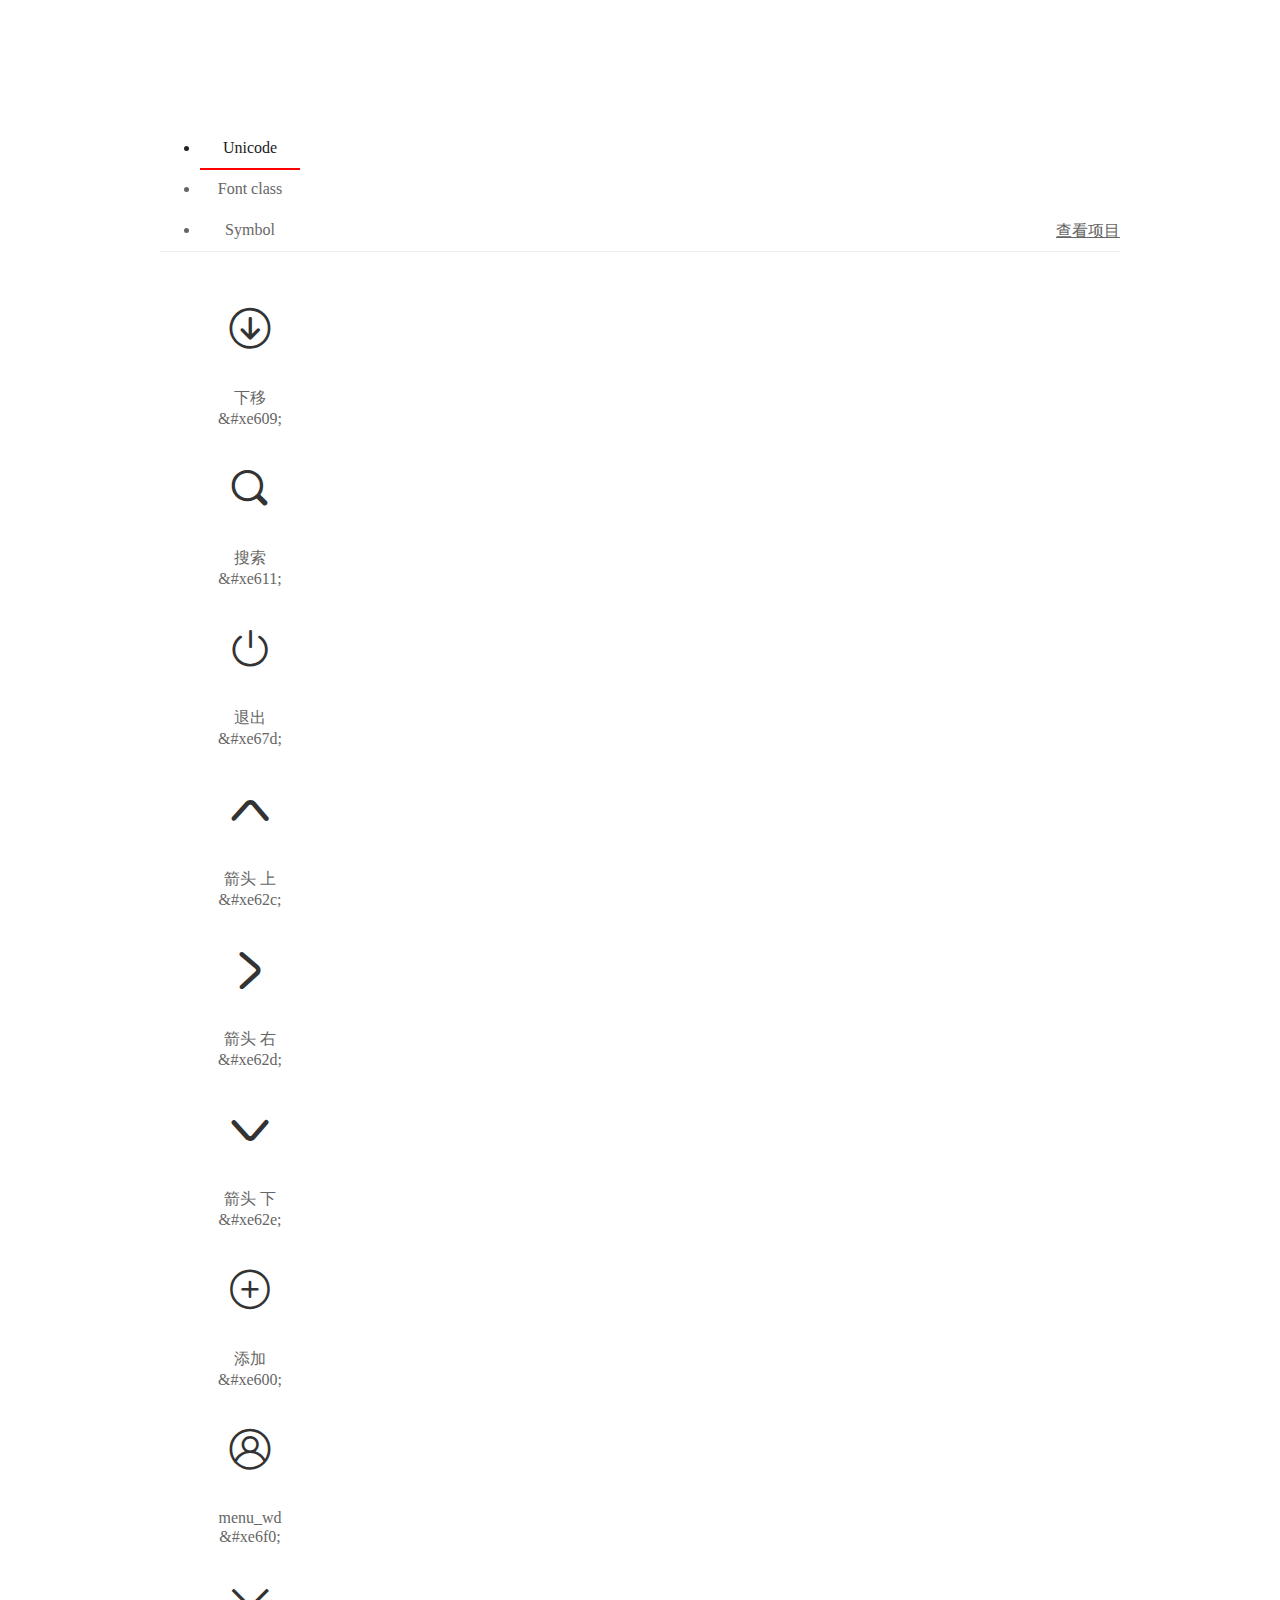
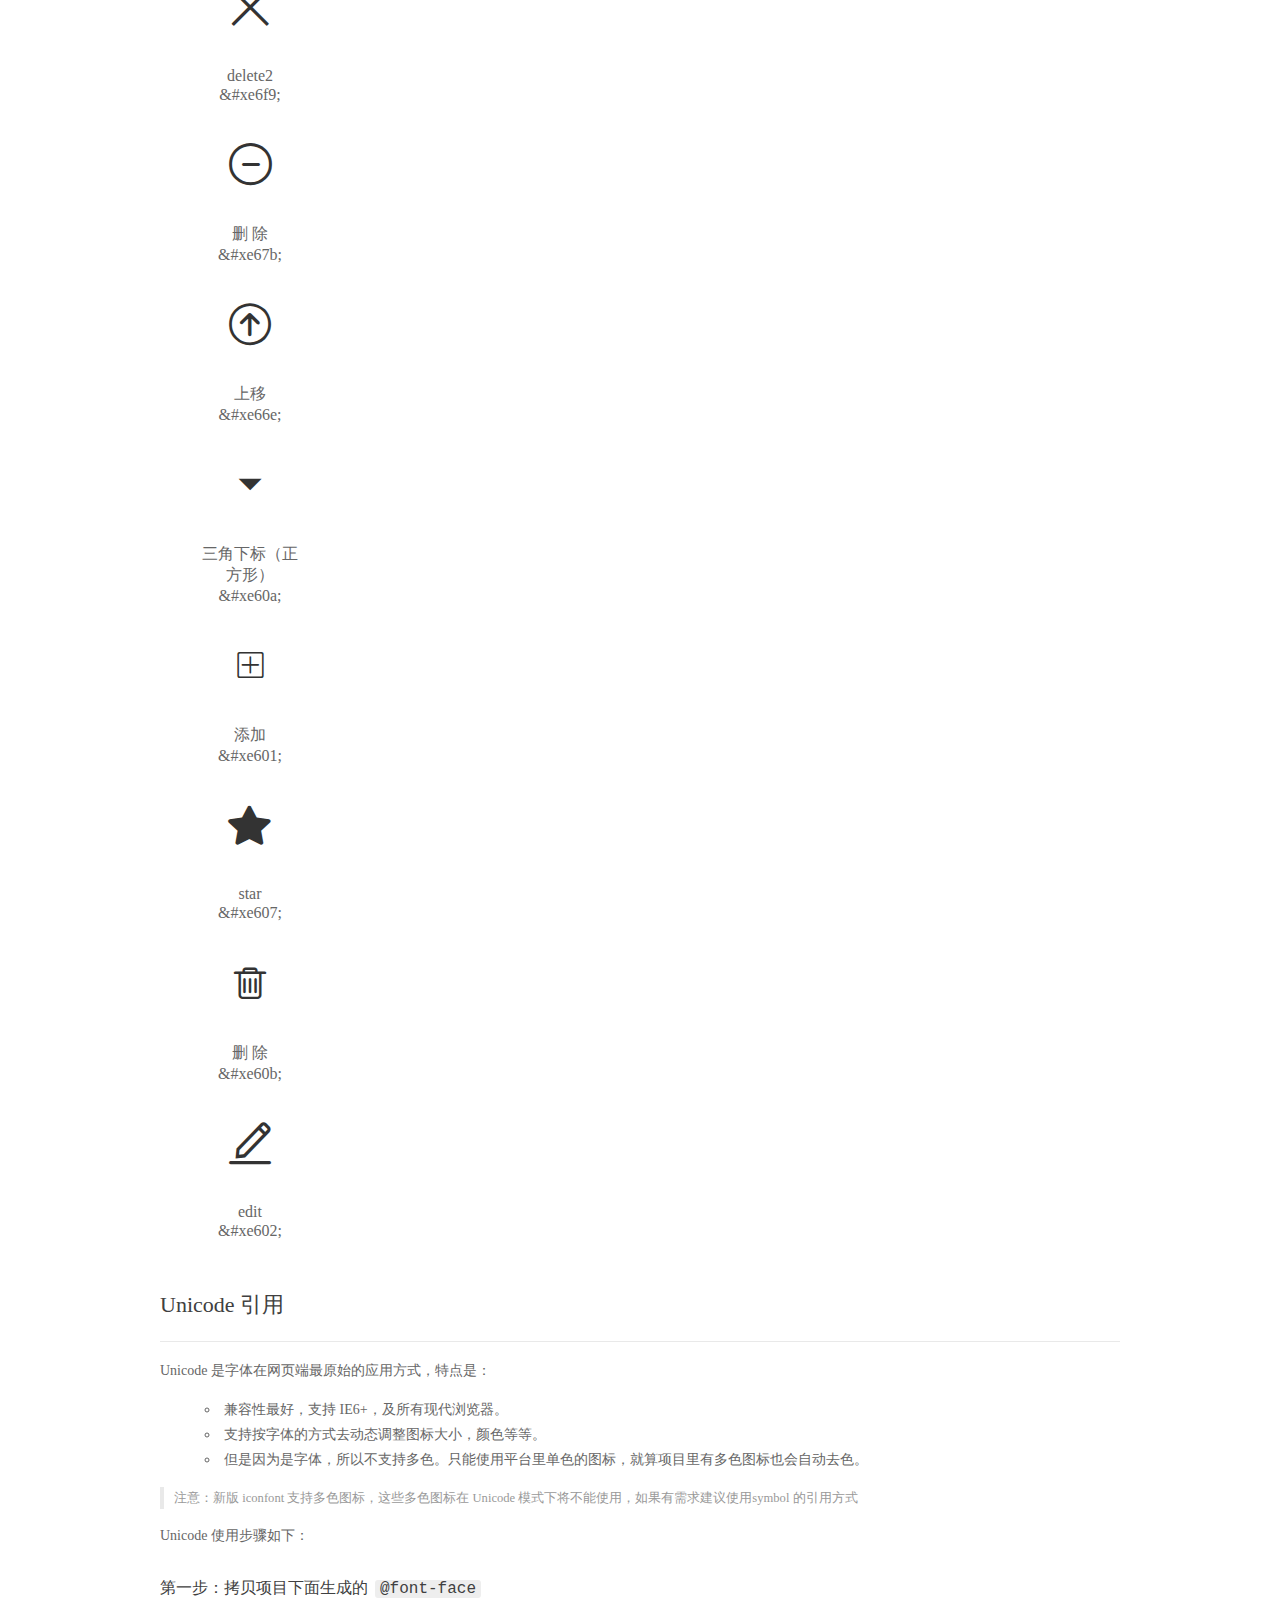
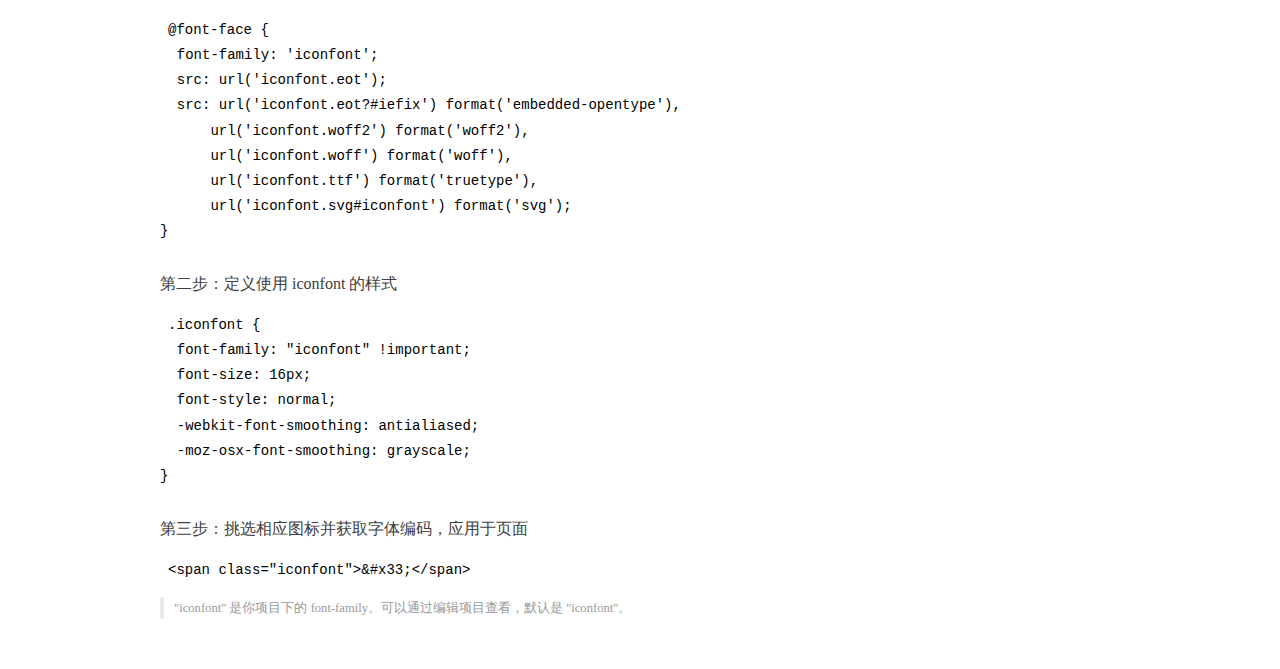
<file: iconfont/demo_index.html>
<!DOCTYPE html>
<html>
<head>
  <meta charset="utf-8"/>
  <title>IconFont Demo</title>
  <link rel="shortcut icon" href="https://gtms04.alicdn.com/tps/i4/TB1_oz6GVXXXXaFXpXXJDFnIXXX-64-64.ico" type="image/x-icon"/>
  <link rel="stylesheet" href="https://g.alicdn.com/thx/cube/1.3.2/cube.min.css">
  <link rel="stylesheet" href="demo.css">
  <link rel="stylesheet" href="iconfont.css">
  <script src="iconfont.js"></script>
  <!-- jQuery -->
  <script src="https://a1.alicdn.com/oss/uploads/2018/12/26/7bfddb60-08e8-11e9-9b04-53e73bb6408b.js"></script>
  <!-- 代码高亮 -->
  <script src="https://a1.alicdn.com/oss/uploads/2018/12/26/a3f714d0-08e6-11e9-8a15-ebf944d7534c.js"></script>
</head>
<body>
  <div class="main">
    <h1 class="logo"><a href="https://www.iconfont.cn/" title="iconfont 首页" target="_blank">&#xe86b;</a></h1>
    <div class="nav-tabs">
      <ul id="tabs" class="dib-box">
        <li class="dib active"><span>Unicode</span></li>
        <li class="dib"><span>Font class</span></li>
        <li class="dib"><span>Symbol</span></li>
      </ul>
      
      <a href="https://www.iconfont.cn/manage/index?manage_type=myprojects&projectId=1184354" target="_blank" class="nav-more">查看项目</a>
      
    </div>
    <div class="tab-container">
      <div class="content unicode" style="display: block;">
          <ul class="icon_lists dib-box">
          
            <li class="dib">
              <span class="icon iconfont">&#xe609;</span>
                <div class="name">下移</div>
                <div class="code-name">&amp;#xe609;</div>
              </li>
          
            <li class="dib">
              <span class="icon iconfont">&#xe611;</span>
                <div class="name">搜索</div>
                <div class="code-name">&amp;#xe611;</div>
              </li>
          
            <li class="dib">
              <span class="icon iconfont">&#xe67d;</span>
                <div class="name">退出</div>
                <div class="code-name">&amp;#xe67d;</div>
              </li>
          
            <li class="dib">
              <span class="icon iconfont">&#xe62c;</span>
                <div class="name">箭头 上</div>
                <div class="code-name">&amp;#xe62c;</div>
              </li>
          
            <li class="dib">
              <span class="icon iconfont">&#xe62d;</span>
                <div class="name">箭头 右</div>
                <div class="code-name">&amp;#xe62d;</div>
              </li>
          
            <li class="dib">
              <span class="icon iconfont">&#xe62e;</span>
                <div class="name">箭头 下</div>
                <div class="code-name">&amp;#xe62e;</div>
              </li>
          
            <li class="dib">
              <span class="icon iconfont">&#xe600;</span>
                <div class="name">添加</div>
                <div class="code-name">&amp;#xe600;</div>
              </li>
          
            <li class="dib">
              <span class="icon iconfont">&#xe6f0;</span>
                <div class="name">menu_wd</div>
                <div class="code-name">&amp;#xe6f0;</div>
              </li>
          
            <li class="dib">
              <span class="icon iconfont">&#xe6f9;</span>
                <div class="name">delete2</div>
                <div class="code-name">&amp;#xe6f9;</div>
              </li>
          
            <li class="dib">
              <span class="icon iconfont">&#xe67b;</span>
                <div class="name"> 删  除</div>
                <div class="code-name">&amp;#xe67b;</div>
              </li>
          
            <li class="dib">
              <span class="icon iconfont">&#xe66e;</span>
                <div class="name">上移</div>
                <div class="code-name">&amp;#xe66e;</div>
              </li>
          
            <li class="dib">
              <span class="icon iconfont">&#xe60a;</span>
                <div class="name">三角下标（正方形）</div>
                <div class="code-name">&amp;#xe60a;</div>
              </li>
          
            <li class="dib">
              <span class="icon iconfont">&#xe601;</span>
                <div class="name">添加</div>
                <div class="code-name">&amp;#xe601;</div>
              </li>
          
            <li class="dib">
              <span class="icon iconfont">&#xe607;</span>
                <div class="name">star</div>
                <div class="code-name">&amp;#xe607;</div>
              </li>
          
            <li class="dib">
              <span class="icon iconfont">&#xe60b;</span>
                <div class="name">删 除</div>
                <div class="code-name">&amp;#xe60b;</div>
              </li>
          
            <li class="dib">
              <span class="icon iconfont">&#xe602;</span>
                <div class="name">edit</div>
                <div class="code-name">&amp;#xe602;</div>
              </li>
          
          </ul>
          <div class="article markdown">
          <h2 id="unicode-">Unicode 引用</h2>
          <hr>

          <p>Unicode 是字体在网页端最原始的应用方式，特点是：</p>
          <ul>
            <li>兼容性最好，支持 IE6+，及所有现代浏览器。</li>
            <li>支持按字体的方式去动态调整图标大小，颜色等等。</li>
            <li>但是因为是字体，所以不支持多色。只能使用平台里单色的图标，就算项目里有多色图标也会自动去色。</li>
          </ul>
          <blockquote>
            <p>注意：新版 iconfont 支持多色图标，这些多色图标在 Unicode 模式下将不能使用，如果有需求建议使用symbol 的引用方式</p>
          </blockquote>
          <p>Unicode 使用步骤如下：</p>
          <h3 id="-font-face">第一步：拷贝项目下面生成的 <code>@font-face</code></h3>
<pre><code class="language-css"
>@font-face {
  font-family: 'iconfont';
  src: url('iconfont.eot');
  src: url('iconfont.eot?#iefix') format('embedded-opentype'),
      url('iconfont.woff2') format('woff2'),
      url('iconfont.woff') format('woff'),
      url('iconfont.ttf') format('truetype'),
      url('iconfont.svg#iconfont') format('svg');
}
</code></pre>
          <h3 id="-iconfont-">第二步：定义使用 iconfont 的样式</h3>
<pre><code class="language-css"
>.iconfont {
  font-family: "iconfont" !important;
  font-size: 16px;
  font-style: normal;
  -webkit-font-smoothing: antialiased;
  -moz-osx-font-smoothing: grayscale;
}
</code></pre>
          <h3 id="-">第三步：挑选相应图标并获取字体编码，应用于页面</h3>
<pre>
<code class="language-html"
>&lt;span class="iconfont"&gt;&amp;#x33;&lt;/span&gt;
</code></pre>
          <blockquote>
            <p>"iconfont" 是你项目下的 font-family。可以通过编辑项目查看，默认是 "iconfont"。</p>
          </blockquote>
          </div>
      </div>
      <div class="content font-class">
        <ul class="icon_lists dib-box">
          
          <li class="dib">
            <span class="icon iconfont icondown"></span>
            <div class="name">
              下移
            </div>
            <div class="code-name">.icondown
            </div>
          </li>
          
          <li class="dib">
            <span class="icon iconfont iconsearch"></span>
            <div class="name">
              搜索
            </div>
            <div class="code-name">.iconsearch
            </div>
          </li>
          
          <li class="dib">
            <span class="icon iconfont icontuichu"></span>
            <div class="name">
              退出
            </div>
            <div class="code-name">.icontuichu
            </div>
          </li>
          
          <li class="dib">
            <span class="icon iconfont iconjiantoushang"></span>
            <div class="name">
              箭头 上
            </div>
            <div class="code-name">.iconjiantoushang
            </div>
          </li>
          
          <li class="dib">
            <span class="icon iconfont iconjiantouyou"></span>
            <div class="name">
              箭头 右
            </div>
            <div class="code-name">.iconjiantouyou
            </div>
          </li>
          
          <li class="dib">
            <span class="icon iconfont iconjiantouxia"></span>
            <div class="name">
              箭头 下
            </div>
            <div class="code-name">.iconjiantouxia
            </div>
          </li>
          
          <li class="dib">
            <span class="icon iconfont iconicon02"></span>
            <div class="name">
              添加
            </div>
            <div class="code-name">.iconicon02
            </div>
          </li>
          
          <li class="dib">
            <span class="icon iconfont iconmenu_wd"></span>
            <div class="name">
              menu_wd
            </div>
            <div class="code-name">.iconmenu_wd
            </div>
          </li>
          
          <li class="dib">
            <span class="icon iconfont icondelete1"></span>
            <div class="name">
              delete2
            </div>
            <div class="code-name">.icondelete1
            </div>
          </li>
          
          <li class="dib">
            <span class="icon iconfont iconshanchu"></span>
            <div class="name">
               删  除
            </div>
            <div class="code-name">.iconshanchu
            </div>
          </li>
          
          <li class="dib">
            <span class="icon iconfont iconmove-up"></span>
            <div class="name">
              上移
            </div>
            <div class="code-name">.iconmove-up
            </div>
          </li>
          
          <li class="dib">
            <span class="icon iconfont icontriangle-down"></span>
            <div class="name">
              三角下标（正方形）
            </div>
            <div class="code-name">.icontriangle-down
            </div>
          </li>
          
          <li class="dib">
            <span class="icon iconfont iconjia"></span>
            <div class="name">
              添加
            </div>
            <div class="code-name">.iconjia
            </div>
          </li>
          
          <li class="dib">
            <span class="icon iconfont iconstar"></span>
            <div class="name">
              star
            </div>
            <div class="code-name">.iconstar
            </div>
          </li>
          
          <li class="dib">
            <span class="icon iconfont iconshanchu1"></span>
            <div class="name">
              删 除
            </div>
            <div class="code-name">.iconshanchu1
            </div>
          </li>
          
          <li class="dib">
            <span class="icon iconfont iconedit1"></span>
            <div class="name">
              edit
            </div>
            <div class="code-name">.iconedit1
            </div>
          </li>
          
        </ul>
        <div class="article markdown">
        <h2 id="font-class-">font-class 引用</h2>
        <hr>

        <p>font-class 是 Unicode 使用方式的一种变种，主要是解决 Unicode 书写不直观，语意不明确的问题。</p>
        <p>与 Unicode 使用方式相比，具有如下特点：</p>
        <ul>
          <li>兼容性良好，支持 IE8+，及所有现代浏览器。</li>
          <li>相比于 Unicode 语意明确，书写更直观。可以很容易分辨这个 icon 是什么。</li>
          <li>因为使用 class 来定义图标，所以当要替换图标时，只需要修改 class 里面的 Unicode 引用。</li>
          <li>不过因为本质上还是使用的字体，所以多色图标还是不支持的。</li>
        </ul>
        <p>使用步骤如下：</p>
        <h3 id="-fontclass-">第一步：引入项目下面生成的 fontclass 代码：</h3>
<pre><code class="language-html">&lt;link rel="stylesheet" href="./iconfont.css"&gt;
</code></pre>
        <h3 id="-">第二步：挑选相应图标并获取类名，应用于页面：</h3>
<pre><code class="language-html">&lt;span class="iconfont iconxxx"&gt;&lt;/span&gt;
</code></pre>
        <blockquote>
          <p>"
            iconfont" 是你项目下的 font-family。可以通过编辑项目查看，默认是 "iconfont"。</p>
        </blockquote>
      </div>
      </div>
      <div class="content symbol">
          <ul class="icon_lists dib-box">
          
            <li class="dib">
                <svg class="icon svg-icon" aria-hidden="true">
                  <use xlink:href="#icondown"></use>
                </svg>
                <div class="name">下移</div>
                <div class="code-name">#icondown</div>
            </li>
          
            <li class="dib">
                <svg class="icon svg-icon" aria-hidden="true">
                  <use xlink:href="#iconsearch"></use>
                </svg>
                <div class="name">搜索</div>
                <div class="code-name">#iconsearch</div>
            </li>
          
            <li class="dib">
                <svg class="icon svg-icon" aria-hidden="true">
                  <use xlink:href="#icontuichu"></use>
                </svg>
                <div class="name">退出</div>
                <div class="code-name">#icontuichu</div>
            </li>
          
            <li class="dib">
                <svg class="icon svg-icon" aria-hidden="true">
                  <use xlink:href="#iconjiantoushang"></use>
                </svg>
                <div class="name">箭头 上</div>
                <div class="code-name">#iconjiantoushang</div>
            </li>
          
            <li class="dib">
                <svg class="icon svg-icon" aria-hidden="true">
                  <use xlink:href="#iconjiantouyou"></use>
                </svg>
                <div class="name">箭头 右</div>
                <div class="code-name">#iconjiantouyou</div>
            </li>
          
            <li class="dib">
                <svg class="icon svg-icon" aria-hidden="true">
                  <use xlink:href="#iconjiantouxia"></use>
                </svg>
                <div class="name">箭头 下</div>
                <div class="code-name">#iconjiantouxia</div>
            </li>
          
            <li class="dib">
                <svg class="icon svg-icon" aria-hidden="true">
                  <use xlink:href="#iconicon02"></use>
                </svg>
                <div class="name">添加</div>
                <div class="code-name">#iconicon02</div>
            </li>
          
            <li class="dib">
                <svg class="icon svg-icon" aria-hidden="true">
                  <use xlink:href="#iconmenu_wd"></use>
                </svg>
                <div class="name">menu_wd</div>
                <div class="code-name">#iconmenu_wd</div>
            </li>
          
            <li class="dib">
                <svg class="icon svg-icon" aria-hidden="true">
                  <use xlink:href="#icondelete1"></use>
                </svg>
                <div class="name">delete2</div>
                <div class="code-name">#icondelete1</div>
            </li>
          
            <li class="dib">
                <svg class="icon svg-icon" aria-hidden="true">
                  <use xlink:href="#iconshanchu"></use>
                </svg>
                <div class="name"> 删  除</div>
                <div class="code-name">#iconshanchu</div>
            </li>
          
            <li class="dib">
                <svg class="icon svg-icon" aria-hidden="true">
                  <use xlink:href="#iconmove-up"></use>
                </svg>
                <div class="name">上移</div>
                <div class="code-name">#iconmove-up</div>
            </li>
          
            <li class="dib">
                <svg class="icon svg-icon" aria-hidden="true">
                  <use xlink:href="#icontriangle-down"></use>
                </svg>
                <div class="name">三角下标（正方形）</div>
                <div class="code-name">#icontriangle-down</div>
            </li>
          
            <li class="dib">
                <svg class="icon svg-icon" aria-hidden="true">
                  <use xlink:href="#iconjia"></use>
                </svg>
                <div class="name">添加</div>
                <div class="code-name">#iconjia</div>
            </li>
          
            <li class="dib">
                <svg class="icon svg-icon" aria-hidden="true">
                  <use xlink:href="#iconstar"></use>
                </svg>
                <div class="name">star</div>
                <div class="code-name">#iconstar</div>
            </li>
          
            <li class="dib">
                <svg class="icon svg-icon" aria-hidden="true">
                  <use xlink:href="#iconshanchu1"></use>
                </svg>
                <div class="name">删 除</div>
                <div class="code-name">#iconshanchu1</div>
            </li>
          
            <li class="dib">
                <svg class="icon svg-icon" aria-hidden="true">
                  <use xlink:href="#iconedit1"></use>
                </svg>
                <div class="name">edit</div>
                <div class="code-name">#iconedit1</div>
            </li>
          
          </ul>
          <div class="article markdown">
          <h2 id="symbol-">Symbol 引用</h2>
          <hr>

          <p>这是一种全新的使用方式，应该说这才是未来的主流，也是平台目前推荐的用法。相关介绍可以参考这篇<a href="">文章</a>
            这种用法其实是做了一个 SVG 的集合，与另外两种相比具有如下特点：</p>
          <ul>
            <li>支持多色图标了，不再受单色限制。</li>
            <li>通过一些技巧，支持像字体那样，通过 <code>font-size</code>, <code>color</code> 来调整样式。</li>
            <li>兼容性较差，支持 IE9+，及现代浏览器。</li>
            <li>浏览器渲染 SVG 的性能一般，还不如 png。</li>
          </ul>
          <p>使用步骤如下：</p>
          <h3 id="-symbol-">第一步：引入项目下面生成的 symbol 代码：</h3>
<pre><code class="language-html">&lt;script src="./iconfont.js"&gt;&lt;/script&gt;
</code></pre>
          <h3 id="-css-">第二步：加入通用 CSS 代码（引入一次就行）：</h3>
<pre><code class="language-html">&lt;style&gt;
.icon {
  width: 1em;
  height: 1em;
  vertical-align: -0.15em;
  fill: currentColor;
  overflow: hidden;
}
&lt;/style&gt;
</code></pre>
          <h3 id="-">第三步：挑选相应图标并获取类名，应用于页面：</h3>
<pre><code class="language-html">&lt;svg class="icon" aria-hidden="true"&gt;
  &lt;use xlink:href="#icon-xxx"&gt;&lt;/use&gt;
&lt;/svg&gt;
</code></pre>
          </div>
      </div>

    </div>
  </div>
  <script>
  $(document).ready(function () {
      $('.tab-container .content:first').show()

      $('#tabs li').click(function (e) {
        var tabContent = $('.tab-container .content')
        var index = $(this).index()

        if ($(this).hasClass('active')) {
          return
        } else {
          $('#tabs li').removeClass('active')
          $(this).addClass('active')

          tabContent.hide().eq(index).fadeIn()
        }
      })
    })
  </script>
</body>
</html>
</file>
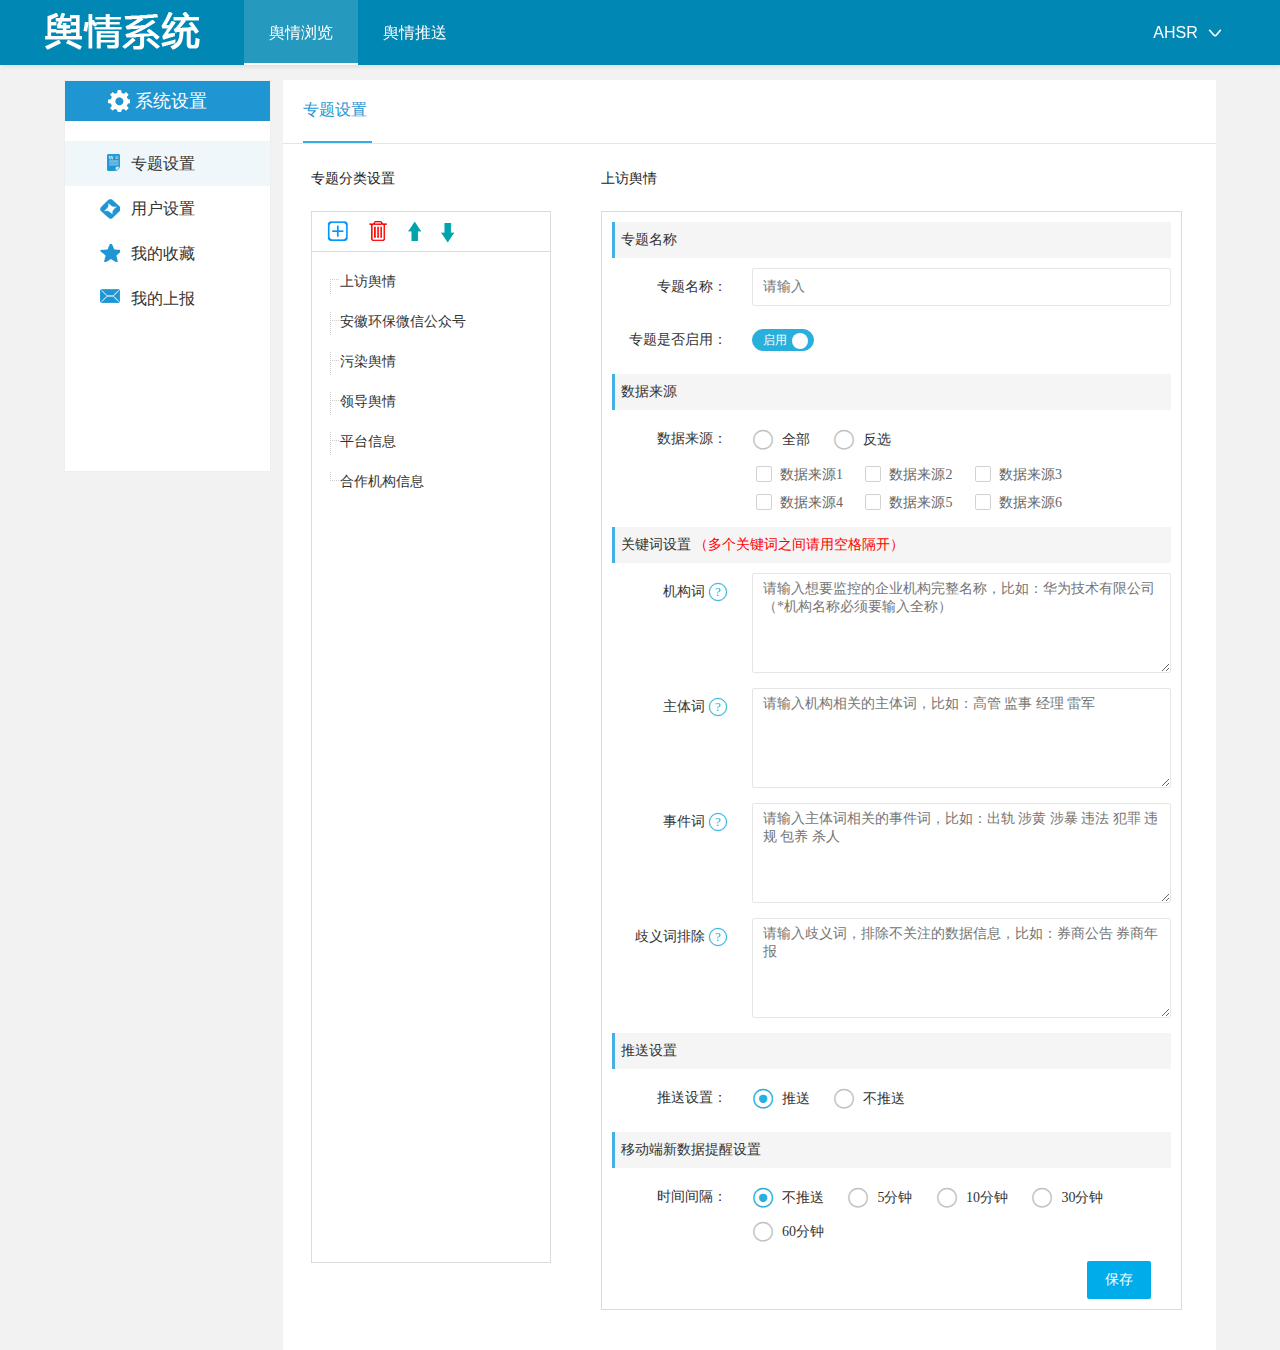
<file: personal/personal.html>
<!DOCTYPE html>
<html>
<head>
    <meta charset="utf-8">
    <title>个人中心</title>
    <meta name="renderer" content="webkit">
    <meta http-equiv="X-UA-Compatible" content="IE=edge,chrome=1">
    <meta name="viewport" content="width=device-width, initial-scale=1, maximum-scale=1">
    <link rel="stylesheet" href="../iconfont/iconfont.css">
    <link rel="stylesheet" href="../layui/css/layui.css"  media="all">
    <link rel="stylesheet" href="../css/zTreeStyle/zTreeStyle.css" type="text/css">
    <link rel="stylesheet" href="../css/public.css"  media="all">
    <script src="../js/jquery.min.js"></script>
    <script type="text/javascript" src="../js/jquery.ztree.core.js"></script>
    <script type="text/javascript" src="../js/jquery.ztree.exedit.js"></script>
    <script src="../layui/layui.js" charset="utf-8"></script>
    <script type="text/javascript">
        var setting = {
            view: {
                selectedMulti: false
            },
            callback: {
                onClick: zTreeOnClick
            }
        };

        var zNodes =[
            { name:"上访舆情"},
            { name:"安徽环保微信公众号"},
            { name:"污染舆情"},
            { name:"领导舆情"},
            { name:"平台信息"},
            { name:"合作机构信息"}
        ];

        $(document).ready(function(){
            $.fn.zTree.init($("#tree1"), setting, zNodes);

        });
        function zTreeOnClick(event, treeId, treeNode) {
            alert(treeNode.tId + ", " + treeNode.name);
        };
    </script>
</head>
<body style="background-color: #f2f2f2;">
    <div class="mainbox">
        <div class="po-header">
            <div class="po-nav">
                <div class="po-logo">
                    <a href="../index.html"><img src="../images/zaxlogowhite.png" alt=""></a>
                </div>
                <ul class="po-navlist">
                    <li class="nav-cell actived"><a href="../browse/index.html" class="">舆情浏览</a></li>
                    <li class="nav-cell"><a href="../browse/index-push.html" class="">舆情推送</a></li>
                </ul>
                <div class="userinfo togglebtn" onclick="toggleul(this)">
                    <span class="user-name">AHSR</span>
                    <span class="arrow-btn iconfont iconjiantouxia"></span>
                    <ul class="clearfix user-opt togglebox" style="display: none;">
                        <li><a href="" class="../personal/personal.html"> <i class="iconfont iconmenu_wd"></i><i>个人中心</i></a></li>
                        <li><a href="javascript:;"><i class="iconfont icontuichu"></i><i>退出登录</i></a></li>
                    </ul>
                </div>
            </div>
        </div>
        <div class="main-wrapper" style="padding-left: 0;">
            <!--设置左侧导航-->
            <div class="set-nav">
                <div class="tit">系统设置</div>
                <ul class="nav">
                    <li class="li1"><a class="hover" href="personal.html">专题设置</a>
                        <i></i>
                    </li>
                    <li class="li2"><a class="" href="personal_user.html">用户设置</a>
                        <i></i>
                    </li>
                    <li class="li3"><a class="" href="personal_collection.html">我的收藏</a>
                        <i></i>
                    </li>
                    <li class="li4"><a class="" href="personal_shangb.html">我的上报</a>
                        <i></i>
                    </li>
                </ul>
            </div>
            <!--设置左侧导航 end-->

            <!--设置内容-->
            <div class="set-infowary">
                <div class="tit1"><a class="hover">专题设置</a></div>
                <div class="set-cons1">
                    <div class="classification_wrap1">
                        <!--左盒子-->
                        <div class="classbox_l">
                            <div class="title">专题分类设置</div>
                            <div class="tree_wrap">
                                <div class="butwrap" the-id="butwrap">
                                    <ul>
                                        <li class="append"  onclick="addson()">
                                            <img src="../images/append.png" title="添加">
                                         <!--   <ul the-id="addspecialclass" style="display: none;" class="showzt">
                                                <span></span>
                                                <li class="li1" infos="1" onclick="addson()">添加子分类</li>
                                                <li class="li2" infos="2" onclick="addson2()">添加子专题</li>
                                            </ul>-->
                                        </li>
                                        <li class="delate" onclick="deletenode()"><img src="../images/delacitepic.png" title="删除"></li>
                                        <li class="move_up" onclick="moveup()"><img src="../images/move_up.png" title="上移"></li>
                                        <li class="move_down" onclick="movedown()"><img src="../images/move_down.png" title="下移"></li>
                                    </ul>
                                </div>
                                <div class="clear"></div>
                                <div class="content_wrap">
                                    <div class="zTreeDemoBackground left">
                                        <ul id="tree1" class="ztree"></ul>
                                    </div>
                                </div>
                            </div>
                        </div>
                        <!--左盒子 end-->

                        <!--右侧盒子-->
                        <div class="classbox_r">
                            <div class="title1">
                                <p class="fl" the-id="ztName">上访舆情</p>
                                <!--<a href="" target="_blank" class="butZtinfos"></a>-->
                            </div>
                            <div class="compile updatecompile toLoadSpecial">
                                <div class="special_topic">
                                    <form class="layui-form" action="">
                                        <ul>
                                            <li class="st_wrapper">
                                                <div class="tit">专题名称</div>
                                                <div class="st_content">
                                                    <div class="layui-form-item">
                                                        <label class="layui-form-label">专题名称：</label>
                                                        <div class="layui-input-block">
                                                            <input type="text" name="title" lay-verify="title" autocomplete="off" placeholder="请输入" class="layui-input">
                                                        </div>
                                                    </div>
                                                    <div class="layui-form-item">
                                                        <label class="layui-form-label">专题是否启用：</label>
                                                        <div class="layui-input-block">
                                                            <input type="checkbox" checked="" name="open" lay-skin="switch" lay-filter="startSt" lay-text="启用|关闭">
                                                        </div>
                                                    </div>
                                                </div>
                                            </li>
                                            <li class="st_wrapper">
                                                <div class="tit">数据来源</div>
                                                <div class="st_content">
                                                    <div class="layui-form-item">
                                                        <label class="layui-form-label">数据来源：</label>
                                                        <div class="layui-input-block">
                                                            <input type="radio" name="datasource" lay-filter="ds_chekall" value="全部" title="全部">
                                                            <input type="radio" name="datasource" lay-filter="ds_inverse" value="反选" title="反选">
                                                        </div>
                                                        <div class="layui-input-block">
                                                            <input type="checkbox" name="ds" lay-skin="primary" title="数据来源1">
                                                            <input type="checkbox" name="ds" lay-skin="primary" title="数据来源2">
                                                            <input type="checkbox" name="ds" lay-skin="primary" title="数据来源3">
                                                            <input type="checkbox" name="ds" lay-skin="primary" title="数据来源4">
                                                            <input type="checkbox" name="ds" lay-skin="primary" title="数据来源5">
                                                            <input type="checkbox" name="ds" lay-skin="primary" title="数据来源6">
                                                        </div>
                                                    </div>
                                                </div>
                                            </li>
                                            <li class="st_wrapper">
                                                <div class="tit">关键词设置 <i style="color: #ff0000;">（多个关键词之间请用空格隔开）</i></div>
                                                <div class="st_content">
                                                    <div class="layui-form-item layui-form-text">
                                                        <label class="layui-form-label">
                                                            <i>机构词</i>
                                                            <span class="hover_txt" title="请输入想要监控的企业机构完整名称，比如：华为技术有限公司（*机构名称必须要输入全称）"><i class="qs-ico">?</i></span>
                                                        </label>
                                                        <div class="layui-input-block">
                                                            <textarea placeholder="请输入想要监控的企业机构完整名称，比如：华为技术有限公司（*机构名称必须要输入全称）" class="layui-textarea"></textarea>
                                                        </div>
                                                    </div>
                                                    <div class="layui-form-item layui-form-text">
                                                        <label class="layui-form-label">
                                                            <i>主体词</i>
                                                            <span class="hover_txt" title="请输入机构相关的主体词，比如：高管 监事 经理 雷军"><i class="qs-ico">?</i></span>
                                                        </label>
                                                        <div class="layui-input-block">
                                                            <textarea placeholder="请输入机构相关的主体词，比如：高管 监事 经理 雷军" class="layui-textarea"></textarea>
                                                        </div>
                                                    </div>
                                                    <div class="layui-form-item layui-form-text">
                                                        <label class="layui-form-label">
                                                            <i>事件词</i>
                                                            <span class="hover_txt" title="请输入主体词相关的事件词，比如：出轨 涉黄 涉暴 违法 犯罪 违规 包养 杀人"><i class="qs-ico">?</i></span>
                                                        </label>
                                                        <div class="layui-input-block">
                                                            <textarea placeholder="请输入主体词相关的事件词，比如：出轨 涉黄 涉暴 违法 犯罪 违规 包养 杀人" class="layui-textarea"></textarea>
                                                        </div>
                                                    </div>
                                                    <div class="layui-form-item layui-form-text">
                                                        <label class="layui-form-label">
                                                            <i>歧义词排除</i>
                                                            <span class="hover_txt" title="请输入歧义词，排除不关注的数据信息，比如：券商公告 券商年报"><i class="qs-ico">?</i></span>
                                                        </label>
                                                        <div class="layui-input-block">
                                                            <textarea placeholder="请输入歧义词，排除不关注的数据信息，比如：券商公告 券商年报" class="layui-textarea"></textarea>
                                                        </div>
                                                    </div>
                                                </div>
                                            </li>
                                            <li class="st_wrapper">
                                                <div class="tit">推送设置</div>
                                                <div class="st_content">
                                                    <div class="layui-form-item">
                                                        <label class="layui-form-label">推送设置：</label>
                                                        <div class="layui-input-block">
                                                            <input type="radio" name="pushset" value="推送" title="推送" checked="">
                                                            <input type="radio" name="pushset" value="不推送" title="不推送">
                                                        </div>
                                                    </div>
                                                </div>
                                            </li>
                                            <li class="st_wrapper">
                                                <div class="tit">移动端新数据提醒设置</div>
                                                <div class="st_content">
                                                    <div class="layui-form-item">
                                                        <label class="layui-form-label">时间间隔：</label>
                                                        <div class="layui-input-block">
                                                            <input type="radio" name="timeinterval" value="不推送" title="不推送" checked="">
                                                            <input type="radio" name="timeinterval" value="5分钟" title="5分钟">
                                                            <input type="radio" name="timeinterval" value="10分钟" title="10分钟">
                                                            <input type="radio" name="timeinterval" value="30分钟" title="30分钟">
                                                            <input type="radio" name="timeinterval" value="60分钟" title="60分钟">
                                                        </div>
                                                    </div>
                                                </div>
                                            </li>

                                        </ul>
                                       <div style="text-align: right;padding-right: 20px;">
                                           <button class="layui-btn layui-btn-normal">保存</button>
                                       </div>
                                    </form>
                                </div>
                            </div>
                        </div>
                        <!--右侧盒子 end-->
                    </div>
                </div>
            </div>
            <!--设置内容 end-->
        </div>
    </div>
    <!--专题编辑内容-->
    <div class="special_topic" id="stpop"  style="display: none">
        <form class="layui-form" action="">
            <ul>
                <li class="st_wrapper">
                    <div class="tit">专题名称</div>
                    <div class="st_content">
                        <div class="layui-form-item">
                            <label class="layui-form-label">专题名称：</label>
                            <div class="layui-input-block">
                                <input type="text" name="title" lay-verify="title" autocomplete="off" placeholder="请输入" class="layui-input">
                            </div>
                        </div>
                        <div class="layui-form-item">
                            <label class="layui-form-label">专题是否启用：</label>
                            <div class="layui-input-block">
                                <input type="checkbox" checked="" name="open" lay-skin="switch" lay-filter="startSt" lay-text="启用|关闭">
                            </div>
                        </div>
                    </div>
                </li>
                <li class="st_wrapper">
                    <div class="tit">数据来源</div>
                    <div class="st_content">
                        <div class="layui-form-item">
                            <label class="layui-form-label">数据来源：</label>
                            <div class="layui-input-block">
                                <input type="radio" name="datasource" lay-filter="ds_chekall" value="全部" title="全部">
                                <input type="radio" name="datasource" lay-filter="ds_inverse" value="反选" title="反选">
                            </div>
                            <div class="layui-input-block">
                                <input type="checkbox" name="ds" lay-skin="primary" title="数据来源1">
                                <input type="checkbox" name="ds" lay-skin="primary" title="数据来源2">
                                <input type="checkbox" name="ds" lay-skin="primary" title="数据来源3">
                                <input type="checkbox" name="ds" lay-skin="primary" title="数据来源4">
                                <input type="checkbox" name="ds" lay-skin="primary" title="数据来源5">
                                <input type="checkbox" name="ds" lay-skin="primary" title="数据来源6">
                            </div>
                        </div>
                    </div>
                </li>
                <li class="st_wrapper">
                    <div class="tit">关键词设置 <i style="color: #ff0000;">（多个关键词之间请用空格隔开）</i></div>
                    <div class="st_content">
                        <div class="layui-form-item layui-form-text">
                            <label class="layui-form-label">
                                <i>机构词</i>
                                <span class="hover_txt" title="请输入想要监控的企业机构完整名称，比如：华为技术有限公司（*机构名称必须要输入全称）"><i class="qs-ico">?</i></span>
                            </label>
                            <div class="layui-input-block">
                                <textarea placeholder="" class="layui-textarea"></textarea>
                            </div>
                        </div>
                        <div class="layui-form-item layui-form-text">
                            <label class="layui-form-label">
                                <i>主体词</i>
                                <span class="hover_txt" title="请输入机构相关的主体词，比如：高管 监事 经理 雷军"><i class="qs-ico">?</i></span>
                            </label>
                            <div class="layui-input-block">
                                <textarea placeholder="" class="layui-textarea"></textarea>
                            </div>
                        </div>
                        <div class="layui-form-item layui-form-text">
                            <label class="layui-form-label">
                                <i>事件词</i>
                                <span class="hover_txt" title="请输入主体词相关的事件词，比如：出轨 涉黄 涉暴 违法 犯罪 违规 包养 杀人"><i class="qs-ico">?</i></span>
                            </label>
                            <div class="layui-input-block">
                                <textarea placeholder="" class="layui-textarea"></textarea>
                            </div>
                        </div>
                        <div class="layui-form-item layui-form-text">
                            <label class="layui-form-label">
                                <i>歧义词排除</i>
                                <span class="hover_txt" title="请输入歧义词，排除不关注的数据信息，比如：券商公告 券商年报"><i class="qs-ico">?</i></span>
                            </label>
                            <div class="layui-input-block">
                                <textarea placeholder="" class="layui-textarea"></textarea>
                            </div>
                        </div>
                    </div>
                </li>
                <li class="st_wrapper">
                    <div class="tit">推送设置</div>
                    <div class="st_content">
                        <div class="layui-form-item">
                            <label class="layui-form-label">推送设置：</label>
                            <div class="layui-input-block">
                                <input type="radio" name="pushset" value="推送" title="推送" checked="">
                                <input type="radio" name="pushset" value="不推送" title="不推送">
                            </div>
                        </div>
                    </div>
                </li>
                <li class="st_wrapper">
                    <div class="tit">移动端新数据提醒设置</div>
                    <div class="st_content">
                        <div class="layui-form-item">
                            <label class="layui-form-label">时间间隔：</label>
                            <div class="layui-input-block">
                                <input type="radio" name="timeinterval" value="不推送" title="不推送" checked="">
                                <input type="radio" name="timeinterval" value="5分钟" title="5分钟">
                                <input type="radio" name="timeinterval" value="10分钟" title="10分钟">
                                <input type="radio" name="timeinterval" value="30分钟" title="30分钟">
                                <input type="radio" name="timeinterval" value="60分钟" title="60分钟">
                            </div>
                        </div>
                    </div>
                </li>

            </ul>

        </form>
    </div>
    <!--专题编辑内容 end-->
    <script src="../js/public.js"></script>
    <script>
        /*专题分类设置--点击添加*/
        $("body").on("click", ".append", function () {
            var slideobj = $(this).closest(".butwrap").find(".showzt");
            if(slideobj.css("display") == "none"){
                slideobj.show()
            }else{
                slideobj.hide()
            }
        })
        /*专题分类设置--上下移动节点*/
        function moveup() {
            var selectnode  = $.fn.zTree.getZTreeObj("tree1").getSelectedNodes();
            var treeObj = $.fn.zTree.getZTreeObj("tree1");
            var nodes = treeObj.getNodes();
            var index = treeObj.getNodeIndex(selectnode[0]);
            if(selectnode.length > 0){
                var level = selectnode[0].level;
                if(level == 0){
                    if(selectnode .length == 0){
                        alert("请选择向上移动的分类或专题！")
                    }else{
                        if(index == 0){
                            alert("已经到达顶端了！")
                        }else{
                            treeObj.moveNode(nodes[index-1], selectnode[0], "prev");
                        }
                    }
                }
            }else {
                alert("请选择一个节点")
            }

        }
        function movedown() {
            var selectnode  = $.fn.zTree.getZTreeObj("tree1").getSelectedNodes();
            var treeObj = $.fn.zTree.getZTreeObj("tree1");
            var nodes = treeObj.getNodes();
            var index = treeObj.getNodeIndex(selectnode[0]);
            if(selectnode.length > 0){
                var level = selectnode[0].level;
                if(level == 0){
                    if(selectnode .length == 0){
                        alert("请选择向下移动的分类或专题！")
                    }else{
                        if(index == nodes.length-1){
                            alert("已经到达底端了！")
                        }else{
                            treeObj.moveNode(nodes[index+1], selectnode[0], "next");
                        }
                    }
                }
            }else{
                alert("请选择一个节点")
            }

        }
        /*树节点添加子分类（添加0级节点）*/
        function addson() {
            var treeObj = $.fn.zTree.getZTreeObj("tree1");
            var txt = '';
            // ztree添加子元素方式
            /*var newNodes = [{name:txt}];
            newNodes = treeObj.addNodes(null, newNodes);*/
            layui.use('layer',function () {
                var layer = layui.layer;
                layer.open({
                    type:1,
                    content:$("#stpop"),
                    title:'',
                    area:['620','96%'],
                    btn:['保存','取消'],
                    btnAlign: 'c'

                })
            })

        }
        /*树节点添加子专题（仅0级节点可添加）*/
        function addson2() {
            var selectnode  = $.fn.zTree.getZTreeObj("tree1").getSelectedNodes();
            var len = selectnode.length;
//            var level = selectnode[0].level;
            var treeObj = $.fn.zTree.getZTreeObj("tree1");
            var nodes = treeObj.getNodes();
            if(len >0){
                var level = selectnode[0].level;
                if(level == 0){
                    var newNodes = [{name:"newNode1"}];
                    newNodes = treeObj.addNodes(selectnode[0], newNodes)
                }
            }else{
                alert("请选中一个节点")
            }
        }
        /*删除节点*/
        function deletenode() {
            var selectnode  = $.fn.zTree.getZTreeObj("tree1").getSelectedNodes();
            var len = selectnode.length;
            var treeObj = $.fn.zTree.getZTreeObj("tree1");
            if(selectnode && len > 0){
                layui.use('layer',function () {
                    var layer = layui.layer;
                    layer.confirm('确定删除？', {
                        btn: ['确定','取消']
                    }, function(index){
                        var pnode = selectnode[0].getParentNode();
                        treeObj.updateNode(pnode);
                        treeObj.selectNode(pnode);
                        treeObj.removeNode(selectnode[0]);
                        layer.close(index);
                    });
                })

            }else{
                alert("请选中一个节点")
            }
        }
    </script>
    <script>
        layui.use(['form', 'layedit', 'laydate', 'layer'], function() {
            var laydate = layui.laydate
                ,form = layui.form
                ,layer =layui.layer;
            //日期范围
            laydate.render({
                elem: '#test6'
                ,range: true
            });
            laydate.render({
                elem: '#test7'
                ,range: true
            });
            /*隐藏摘要*/
            form.on('checkbox(hideabs)', function(data){
                var listms = $(this).closest(".yq_news_list").find(".list_message");
                if(data.elem.checked){
                    listms.slideUp()
                }else{
                    listms.slideDown()
                }
            });
            /*全选全不选*/
            var check = null;
            var arr = [];
            form.on('checkbox(all_check)', function(data){
                var child = $(this).closest(".yq_news_list").find(':checkbox[name="message_check"]');
                child.each(function(index, item){
                    item.checked = data.elem.checked;
                });
                form.render('checkbox');
            });
            form.on('checkbox(messageck)', function (data) {
                var child = $(this).closest(".yq_news_list").find(':checkbox[name="message_check"]');
                arr = [];
                child.each(function(index, item){
                    arr.push(item.checked+'')
                });
                var b = arr.indexOf("false");
                if(data.elem.checked == false){
                    check = false
                    $(this).closest(".yq_news_list").find(':checkbox[name="all_check"]').prop("checked", false);
                    form.render('checkbox');
                }else if(b == -1){
                    $(this).closest(".yq_news_list").find(':checkbox[name="all_check"]').prop("checked", true);
                    form.render('checkbox');
                }
            })

            /*专题编辑--数据来源全选与反选*/
            /*全选*/
            form.on('radio(ds_chekall)', function(data){
                $(this).closest(".layui-form-item").find(':checkbox[name="ds"]').prop("checked", true)
                form.render('checkbox');
            });
            /*反选*/
            form.on('radio(ds_inverse)', function(data){
                var child = $(this).closest(".layui-form-item").find(':checkbox[name="ds"]');
                child.each(function (index, item) {
                    item.checked == true?item.checked = false:item.checked = true;
                });
                form.render('checkbox');
            });
        })
    </script>
</body>
</html>
</file>
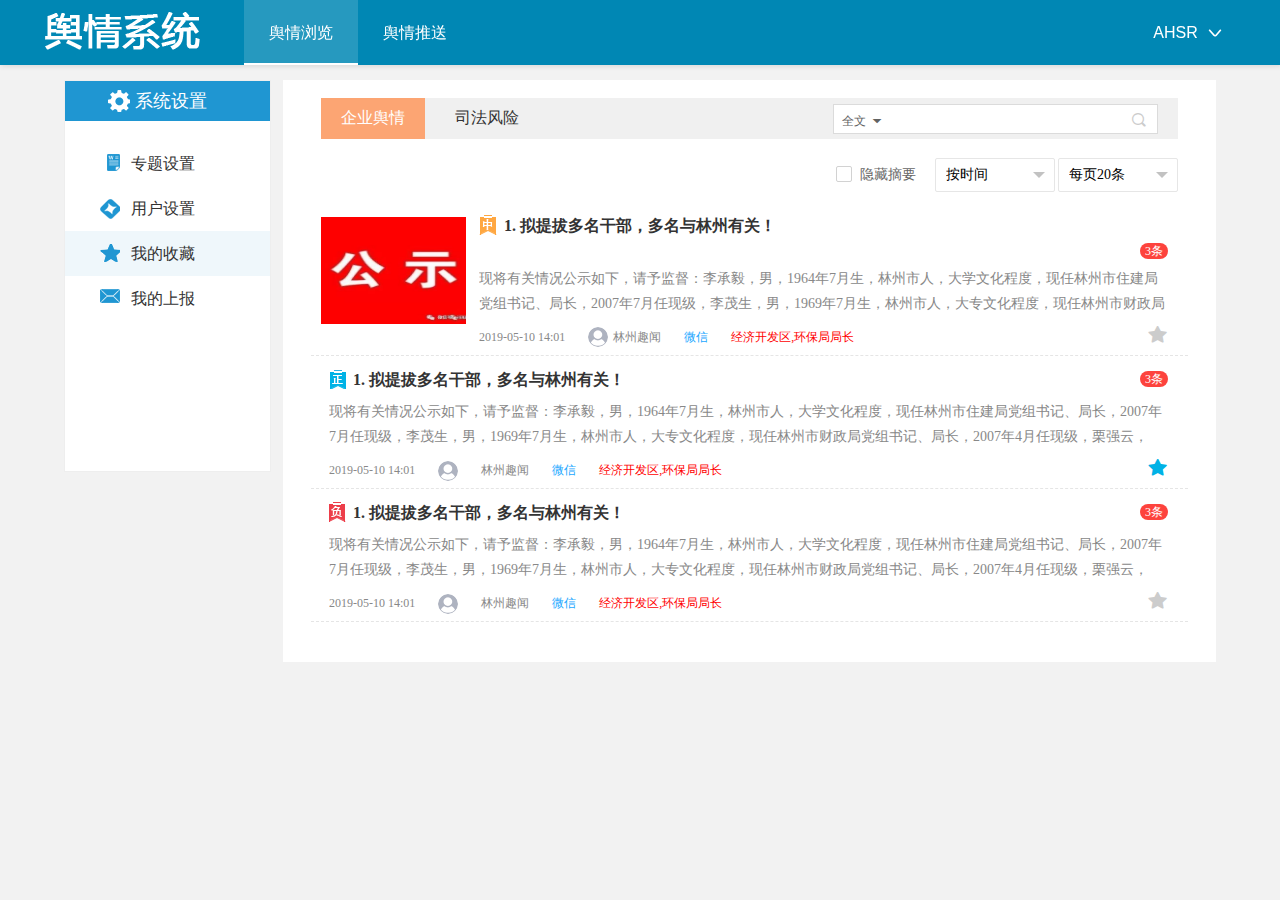
<file: personal/personal_collection.html>
<!DOCTYPE html>
<html>
<head>
    <meta charset="utf-8">
    <title>个人中心-我的收藏</title>
    <meta name="renderer" content="webkit">
    <meta http-equiv="X-UA-Compatible" content="IE=edge,chrome=1">
    <meta name="viewport" content="width=device-width, initial-scale=1, maximum-scale=1">
    <link rel="stylesheet" href="../iconfont/iconfont.css">
    <link rel="stylesheet" href="../layui/css/layui.css"  media="all">
    <link rel="stylesheet" href="../css/public.css"  media="all">
    <script src="../js/jquery.min.js"></script>
    <script src="../layui/layui.js" charset="utf-8"></script>
</head>
<body style="background-color: #f2f2f2;">
    <div class="mainbox">
        <div class="po-header">
            <div class="po-nav">
                <div class="po-logo">
                    <a href="../index.html"><img src="../images/zaxlogowhite.png" alt=""></a>
                </div>
                <ul class="po-navlist">
                    <li class="nav-cell actived"><a href="../browse/index.html" class="">舆情浏览</a></li>
                    <li class="nav-cell"><a href="../browse/index-push.html" class="">舆情推送</a></li>
                </ul>
                <div class="userinfo togglebtn" onclick="toggleul(this)">
                    <span class="user-name">AHSR</span>
                    <span class="arrow-btn iconfont iconjiantouxia"></span>
                    <ul class="clearfix user-opt togglebox" style="display: none;">
                        <li><a href="" class="../personal/personal.html"> <i class="iconfont iconmenu_wd"></i><i>个人中心</i></a></li>
                        <li><a href="javascript:;"><i class="iconfont icontuichu"></i><i>退出登录</i></a></li>
                    </ul>
                </div>
            </div>
        </div>
        <div class="main-wrapper" style="padding-left: 0;">
            <!--设置左侧导航-->
            <div class="set-nav">
                <div class="tit">系统设置</div>
                <ul class="nav">
                    <li class="li1"><a class="" href="personal.html">专题设置</a>
                        <i></i>
                    </li>
                    <li class="li2"><a class="" href="personal_user.html">用户设置</a>
                        <i></i>
                    </li>
                    <li class="li3"><a class="hover" href="personal_collection.html">我的收藏</a>
                        <i></i>
                    </li>
                    <li class="li4"><a class="" href="personal_shangb.html">我的上报</a>
                        <i></i>
                    </li>
                </ul>
            </div>
            <!--设置左侧导航 end-->

            <!--设置内容-->
            <div class="set-infowary">
                <div class="set-cons1">
                    <div class="classification_wrap1">
                        <div style="background-color: #fff;">
                            <div style="padding: 0 10px;">
                                <div class="yq-con-top2 clearfix">
                                    <ul class="left-items clearfix">
                                        <li class="item-tab actived">企业舆情</li>
                                        <li class="item-tab">司法风险</li>
                                    </ul>
                                    <div class="right-search">
                                        <div class="search-range togglebtn" onclick="toggleul(this)">
                                            <span class="rs-txt">全文</span>
                                            <span class="arrow-btn iconfont icontriangle-down"></span>
                                            <ul class="range-list togglebox" style="display: none">
                                                <li class="range-cell actived">全文</li>
                                                <li class="range-cell">标题</li>
                                                <li class="range-cell hidecell">来源</li>
                                                <li class="range-cell hidecell">作者</li>
                                            </ul>
                                        </div>
                                        <input type="text">
                                        <span class="search-btn iconfont iconsearch"></span>
                                    </div>
                                </div>
                            </div>
                            <form class="layui-form tab-content actived" action="">
                                <!-- 信息list -->
                                <div class="yq_news_list">
                                    <div class="info_opt_wrapper clearfix">
                                        <div class="left_checkall">
                                            <input type="checkbox" name="all_check" lay-skin="primary" lay-filter="all_check" title="全选" >
                                            <span class="cancel_collect">取消收藏</span>
                                        </div>
                                        <div class="right_opts fr">
                                            <div class="check_box" style="display: inline-block">
                                                <input type="checkbox" name="" lay-skin="primary" lay-filter="hideabs" title="隐藏摘要" >
                                            </div>
                                            <div class="layui-input-inline">
                                                <select name="sort" lay-filter="sort">
                                                    <option value=""></option>
                                                    <option value="0" selected="">按时间</option>
                                                    <option value="1" >按热度</option>
                                                </select>
                                            </div>
                                            <div class="layui-input-inline">
                                                <select name="sort" lay-filter="sort">
                                                    <option value=""></option>
                                                    <option value="0" selected="">每页20条</option>
                                                    <option value="1">每页50条</option>
                                                    <option value="1">每页100条</option>
                                                </select>
                                            </div>
                                        </div>
                                    </div>
                                    <div class="message_list">
                                        <ul class="clearfix">
                                            <li class="message other">
                                                <div class="all_checkbox">
                                                    <input type="checkbox" name="message_check" lay-filter="messageck" lay-skin="primary" title="" >
                                                    <div class="ribbons z"></div>
                                                </div>
                                                <div class="photo">
                                                    <img src="../images/message_img.jpg" alt="">
                                                </div>
                                                <div class="content_right new_data">
                                                    <div class="top_message">
                                                        <div class="title_text">
                                                            <div class="title">
                                                                <a href="info_detail.html" target="_blank">
                                                                    1. <span>拟提拔多名干部，多名与林州有关！</span>
                                                                </a>
                                                            </div>
                                                        </div>
                                                        <div class="pic article_title"><span class="identical"><em>3</em>条</span></div>
                                                    </div>
                                                    <!--摘要-->
                                                    <div class="list_message ">
                                                        现将有关情况公示如下，请予监督：李承毅，男，1964年7月生，林州市人，大学文化程度，现任林州市住建局党组书记、局长，2007年7月任现级，李茂生，男，1969年7月生，林州市人，大专文化程度，现任林州市财政局党组书记、局长，2007年4月任现级，栗强云，男，1973年6月生，林州市人，党校大学文化程度，现任林州市姚村镇党委书记，2005年3月任现级，雷涛，男，1978年10月生，安阳县人，党校大
                                                    </div>
                                                    <!--时间作者来源关键词-->
                                                    <div class="url_wrap">
                                                        <div class="address">
                                                            <em>2019-05-10 14:01</em>
                                                            <!--头像-->
                                                            <em class="weibo_photo"><img src="../images/noIdimg.png"></em>
                                                            <!--名称-->
                                                            <em style="cursor:pointer;">林州趣闻</em>
                                                            <!--来源-->
                                                            <em>
                                                                <a href="" class="viewMore" target="_blank" style="width: auto;">微信</a>
                                                            </em>
                                                            <!--关键词-->
                                                            <em style="color:#ff0000;" title="经济开发区,环保局局长">经济开发区,环保局局长</em>
                                                        </div>
                                                        <!--一堆图标-->
                                                        <ul class="pic_list pic_list_new1_newico">
                                                            <li class="collect_ico"></li>
                                                        </ul>
                                                    </div>
                                                </div>
                                            </li>
                                            <li class="message">
                                                <div class="all_checkbox">
                                                    <input type="checkbox" name="message_check" lay-filter="messageck" lay-skin="primary" title="" >
                                                    <div class="ribbons"></div>
                                                </div>
                                                <!--<div class="photo"></div>-->
                                                <div class="content_right new_data">
                                                    <div class="top_message">
                                                        <div class="title_text">
                                                            <div class="title">
                                                                <a href="" target="_blank">
                                                                    1. <span>拟提拔多名干部，多名与林州有关！</span>
                                                                </a>
                                                            </div>
                                                        </div>
                                                        <div class="pic article_title"><span class="identical"><em>3</em>条</span></div>
                                                    </div>
                                                    <!--摘要-->
                                                    <div class="list_message ">
                                                        现将有关情况公示如下，请予监督：李承毅，男，1964年7月生，林州市人，大学文化程度，现任林州市住建局党组书记、局长，2007年7月任现级，李茂生，男，1969年7月生，林州市人，大专文化程度，现任林州市财政局党组书记、局长，2007年4月任现级，栗强云，男，1973年6月生，林州市人，党校大学文化程度，现任林州市姚村镇党委书记，2005年3月任现级，雷涛，男，1978年10月生，安阳县人，党校大
                                                    </div>
                                                    <!--时间作者来源关键词-->
                                                    <div class="url_wrap">
                                                        <div class="address">
                                                            <em>2019-05-10 14:01</em>
                                                            <!--头像-->
                                                            <em class="weibo_photo"><img src="../images/noIdimg.png"></em>
                                                            <!--名称-->
                                                            <em style="cursor:pointer;">林州趣闻</em>
                                                            <!--来源-->
                                                            <em>
                                                                <a href="" class="viewMore" target="_blank" style="width: auto;">微信</a>
                                                            </em>
                                                            <!--关键词-->
                                                            <em style="color:#ff0000;" title="经济开发区,环保局局长">经济开发区,环保局局长</em>
                                                        </div>
                                                        <!--一堆图标-->
                                                        <ul class="pic_list pic_list_new1_newico">
                                                            <li class="collect_ico actived"></li>
                                                        </ul>
                                                    </div>
                                                </div>
                                            </li>
                                            <li class="message">
                                                <div class="all_checkbox">
                                                    <input type="checkbox" name="message_check" lay-filter="messageck" lay-skin="primary" title="" >
                                                    <div class="ribbons f"></div>
                                                </div>
                                                <!--<div class="photo"></div>-->
                                                <div class="content_right new_data">
                                                    <div class="top_message">
                                                        <div class="title_text">
                                                            <div class="title">
                                                                <a href="" target="_blank">
                                                                    1. <span>拟提拔多名干部，多名与林州有关！</span>
                                                                </a>
                                                            </div>
                                                        </div>
                                                        <div class="pic article_title"><span class="identical"><em>3</em>条</span></div>
                                                    </div>
                                                    <!--摘要-->
                                                    <div class="list_message ">
                                                        现将有关情况公示如下，请予监督：李承毅，男，1964年7月生，林州市人，大学文化程度，现任林州市住建局党组书记、局长，2007年7月任现级，李茂生，男，1969年7月生，林州市人，大专文化程度，现任林州市财政局党组书记、局长，2007年4月任现级，栗强云，男，1973年6月生，林州市人，党校大学文化程度，现任林州市姚村镇党委书记，2005年3月任现级，雷涛，男，1978年10月生，安阳县人，党校大
                                                    </div>
                                                    <!--时间作者来源关键词-->
                                                    <div class="url_wrap">
                                                        <div class="address">
                                                            <em>2019-05-10 14:01</em>
                                                            <!--头像-->
                                                            <em class="weibo_photo"><img src="../images/noIdimg.png"></em>
                                                            <!--名称-->
                                                            <em style="cursor:pointer;">林州趣闻</em>
                                                            <!--来源-->
                                                            <em>
                                                                <a href="" class="viewMore" target="_blank" style="width: auto;">微信</a>
                                                            </em>
                                                            <!--关键词-->
                                                            <em style="color:#ff0000;" title="经济开发区,环保局局长">经济开发区,环保局局长</em>
                                                        </div>
                                                        <!--一堆图标-->
                                                        <ul class="pic_list pic_list_new1_newico">
                                                            <li class="collect_ico"></li>
                                                        </ul>
                                                    </div>
                                                </div>
                                            </li>
                                        </ul>
                                    </div>
                                </div>
                                <!-- 信息list end -->
                            </form>
                            <form class="layui-form tab-content" action="">
                                <!-- 信息list -->
                                <div class="yq_news_list">
                                    <div class="info_opt_wrapper clearfix">
                                        <div class="left_checkall">
                                            <input type="checkbox" name="all_check" lay-skin="primary" lay-filter="all_check" title="全选" >
                                            <span class="cancel_collect">取消收藏</span>
                                        </div>
                                        <div class="right_opts fr">
                                            <div class="check_box" style="display: inline-block">
                                                <input type="checkbox" name="" lay-skin="primary" lay-filter="hideabs" title="隐藏摘要" >
                                            </div>
                                            <div class="layui-input-inline">
                                                <select name="sort" lay-filter="sort">
                                                    <option value=""></option>
                                                    <option value="0" selected="">按时间</option>
                                                    <option value="1" >按热度</option>
                                                </select>
                                            </div>
                                            <div class="layui-input-inline">
                                                <select name="sort" lay-filter="sort">
                                                    <option value=""></option>
                                                    <option value="0" selected="">每页20条</option>
                                                    <option value="1">每页50条</option>
                                                    <option value="1">每页100条</option>
                                                </select>
                                            </div>
                                        </div>
                                    </div>
                                    <div class="message_list">
                                        <ul class="clearfix">
                                            <li class="message other">
                                                <div class="all_checkbox">
                                                    <input type="checkbox" name="message_check" lay-filter="messageck" lay-skin="primary" title="" >
                                                    <div class="ribbons z"></div>
                                                </div>
                                                <div class="photo">
                                                    <img src="../images/message_img.jpg" alt="">
                                                </div>
                                                <div class="content_right new_data">
                                                    <div class="top_message">
                                                        <div class="title_text">
                                                            <div class="title">
                                                                <a href="" target="_blank">
                                                                    1. <span>拟提拔多名干部，多名与林州有关！</span>
                                                                </a>
                                                            </div>
                                                        </div>
                                                        <div class="pic article_title">
                                                            <span class="ms_type">招投标</span>
                                                        </div>
                                                    </div>
                                                    <!--摘要-->
                                                    <div class="list_message ">
                                                        现将有关情况公示如下，请予监督：李承毅，男，1964年7月生，林州市人，大学文化程度，现任林州市住建局党组书记、局长，2007年7月任现级，李茂生，男，1969年7月生，林州市人，大专文化程度，现任林州市财政局党组书记、局长，2007年4月任现级，栗强云，男，1973年6月生，林州市人，党校大学文化程度，现任林州市姚村镇党委书记，2005年3月任现级，雷涛，男，1978年10月生，安阳县人，党校大
                                                    </div>
                                                    <!--时间作者来源关键词-->
                                                    <div class="url_wrap">
                                                        <div class="address">
                                                            <em>2019-05-10 14:01</em>
                                                            <!--头像-->
                                                            <em class="weibo_photo"><img src="../images/noIdimg.png"></em>
                                                            <!--名称-->
                                                            <em style="cursor:pointer;">林州趣闻</em>
                                                            <!--来源-->
                                                            <em>
                                                                <a href="" class="viewMore" target="_blank" style="width: auto;">微信</a>
                                                            </em>
                                                            <!--关键词-->
                                                            <em style="color:#ff0000;" title="经济开发区,环保局局长">经济开发区,环保局局长</em>
                                                        </div>
                                                        <!--一堆图标-->
                                                        <ul class="pic_list pic_list_new1_newico">
                                                            <li class="collect_ico"></li>
                                                        </ul>
                                                    </div>
                                                </div>
                                            </li>
                                            <li class="message">
                                                <div class="all_checkbox">
                                                    <input type="checkbox" name="message_check" lay-filter="messageck" lay-skin="primary" title="" >
                                                    <div class="ribbons"></div>
                                                </div>
                                                <!--<div class="photo"></div>-->
                                                <div class="content_right new_data">
                                                    <div class="top_message">
                                                        <div class="title_text">
                                                            <div class="title">
                                                                <a href="" target="_blank">
                                                                    1. <span>拟提拔多名干部，多名与林州有关！</span>
                                                                </a>
                                                            </div>
                                                        </div>
                                                        <div class="pic article_title">
                                                            <span class="ms_type">工商变更</span>
                                                        </div>
                                                    </div>
                                                    <!--摘要-->
                                                    <div class="list_message ">
                                                        现将有关情况公示如下，请予监督：李承毅，男，1964年7月生，林州市人，大学文化程度，现任林州市住建局党组书记、局长，2007年7月任现级，李茂生，男，1969年7月生，林州市人，大专文化程度，现任林州市财政局党组书记、局长，2007年4月任现级，栗强云，男，1973年6月生，林州市人，党校大学文化程度，现任林州市姚村镇党委书记，2005年3月任现级，雷涛，男，1978年10月生，安阳县人，党校大
                                                    </div>
                                                    <!--时间作者来源关键词-->
                                                    <div class="url_wrap">
                                                        <div class="address">
                                                            <em>2019-05-10 14:01</em>
                                                            <!--头像-->
                                                            <em class="weibo_photo"><img src="../images/noIdimg.png"></em>
                                                            <!--名称-->
                                                            <em style="cursor:pointer;">林州趣闻</em>
                                                            <!--来源-->
                                                            <em>
                                                                <a href="" class="viewMore" target="_blank" style="width: auto;">微信</a>
                                                            </em>
                                                            <!--关键词-->
                                                            <em style="color:#ff0000;" title="经济开发区,环保局局长">经济开发区,环保局局长</em>
                                                        </div>
                                                        <!--一堆图标-->
                                                        <ul class="pic_list pic_list_new1_newico">
                                                            <li class="collect_ico actived"></li>
                                                        </ul>
                                                    </div>
                                                </div>
                                            </li>
                                            <li class="message">
                                                <div class="all_checkbox">
                                                    <input type="checkbox" name="message_check" lay-filter="messageck" lay-skin="primary" title="" >
                                                    <div class="ribbons f"></div>
                                                </div>
                                                <!--<div class="photo"></div>-->
                                                <div class="content_right new_data">
                                                    <div class="top_message">
                                                        <div class="title_text">
                                                            <div class="title">
                                                                <a href="" target="_blank">
                                                                    1. <span>拟提拔多名干部，多名与林州有关！</span>
                                                                </a>
                                                            </div>
                                                        </div>
                                                        <div class="pic article_title"> <span class="ms_type">法院公告</span></div>
                                                    </div>
                                                    <!--摘要-->
                                                    <div class="list_message ">
                                                        现将有关情况公示如下，请予监督：李承毅，男，1964年7月生，林州市人，大学文化程度，现任林州市住建局党组书记、局长，2007年7月任现级，李茂生，男，1969年7月生，林州市人，大专文化程度，现任林州市财政局党组书记、局长，2007年4月任现级，栗强云，男，1973年6月生，林州市人，党校大学文化程度，现任林州市姚村镇党委书记，2005年3月任现级，雷涛，男，1978年10月生，安阳县人，党校大
                                                    </div>
                                                    <!--时间作者来源关键词-->
                                                    <div class="url_wrap">
                                                        <div class="address">
                                                            <em>2019-05-10 14:01</em>
                                                            <!--头像-->
                                                            <em class="weibo_photo"><img src="../images/noIdimg.png"></em>
                                                            <!--名称-->
                                                            <em style="cursor:pointer;">林州趣闻</em>
                                                            <!--来源-->
                                                            <em>
                                                                <a href="" class="viewMore" target="_blank" style="width: auto;">微信</a>
                                                            </em>
                                                            <!--关键词-->
                                                            <em style="color:#ff0000;" title="经济开发区,环保局局长">经济开发区,环保局局长</em>
                                                        </div>
                                                        <!--一堆图标-->
                                                        <ul class="pic_list pic_list_new1_newico">
                                                            <li class="collect_ico"></li>
                                                        </ul>
                                                    </div>
                                                </div>
                                            </li>
                                        </ul>
                                    </div>
                                </div>
                                <!-- 信息list end -->
                            </form>
                        </div>
                    </div>
                </div>
            </div>
            <!--设置内容 end-->
        </div>
    </div>
    <script src="../js/public.js"></script>
    <script>
        /*tab 切换*/
        $("body").on("click", ".item-tab ", function () {
            console.log("1")
            $(this).addClass("actived").siblings(".item-tab").removeClass("actived");
            $(".tab-content").removeClass("actived");
            $(".tab-content").eq($(this).index()).addClass("actived");
            var tabtxt = $(this).text();
            if(tabtxt == "企业舆情"){
                $(".hidecell").show()
            }else{
                $(".hidecell").hide()
            }
        })
        /*文章下拉筛选项选择*/
        $("body").on("click",".range-cell",function () {
            var rsobj = $(this).closest(".togglebtn").find(".rs-txt");
            var cuTxt = $(this).text();
            rsobj.text(cuTxt);
        })
    </script>
    <script>
        layui.use(['form', 'layedit', 'laydate', 'layer', 'element'], function() {
            var $ = layui.jquery
                , element = layui.element
                ,laydate = layui.laydate
                ,form = layui.form
                ,layer =layui.layer;
            //日期范围
            laydate.render({
                elem: '#test6'
                ,range: true
            });
            laydate.render({
                elem: '#test7'
                ,range: true
            });
            /*隐藏摘要*/
            form.on('checkbox(hideabs)', function(data){
                var listms = $(this).closest(".yq_news_list").find(".list_message");
                if(data.elem.checked){
                    listms.slideUp()
                }else{
                    listms.slideDown()
                }
            });
            /*全选全不选*/
            var check = null;
            var arr = [];
            form.on('checkbox(all_check)', function(data){
                var child = $(this).closest(".yq_news_list").find(':checkbox[name="message_check"]');
                child.each(function(index, item){
                    item.checked = data.elem.checked;
                });
                form.render('checkbox');
            });
            form.on('checkbox(messageck)', function (data) {
                var child = $(this).closest(".yq_news_list").find(':checkbox[name="message_check"]');
                arr = [];
                child.each(function(index, item){
                    arr.push(item.checked+'')
                });
                var b = arr.indexOf("false");
                if(data.elem.checked == false){
                    check = false
                    $(this).closest(".yq_news_list").find(':checkbox[name="all_check"]').prop("checked", false);
                    form.render('checkbox');
                }else if(b == -1){
                    $(this).closest(".yq_news_list").find(':checkbox[name="all_check"]').prop("checked", true);
                    form.render('checkbox');
                }
            })

            /*专题编辑--数据来源全选与反选*/
            /*全选*/
            form.on('radio(ds_chekall)', function(data){
                $(this).closest(".layui-form-item").find(':checkbox[name="ds"]').prop("checked", true)
                form.render('checkbox');
            });
            /*反选*/
            form.on('radio(ds_inverse)', function(data){
                var child = $(this).closest(".layui-form-item").find(':checkbox[name="ds"]');
                child.each(function (index, item) {
                    item.checked == true?item.checked = false:item.checked = true;
                });
                form.render('checkbox');
            });


        })
    </script>
</body>
</html>
</file>
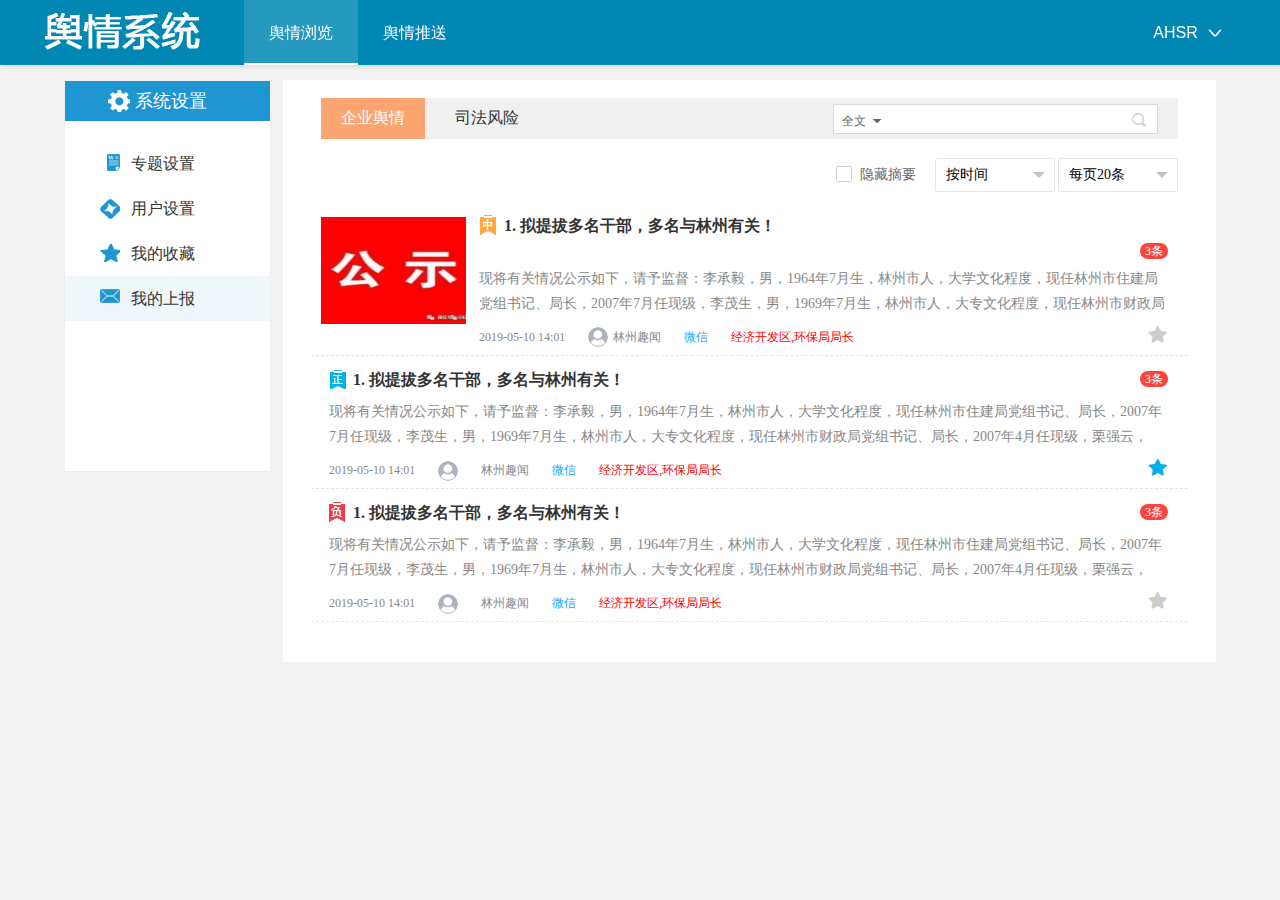
<file: personal/personal_shangb.html>
<!DOCTYPE html>
<html>
<head>
    <meta charset="utf-8">
    <title>个人中心-我的收藏</title>
    <meta name="renderer" content="webkit">
    <meta http-equiv="X-UA-Compatible" content="IE=edge,chrome=1">
    <meta name="viewport" content="width=device-width, initial-scale=1, maximum-scale=1">
    <link rel="stylesheet" href="../iconfont/iconfont.css">
    <link rel="stylesheet" href="../layui/css/layui.css"  media="all">
    <link rel="stylesheet" href="../css/public.css"  media="all">
    <script src="../js/jquery.min.js"></script>
    <script src="../layui/layui.js" charset="utf-8"></script>
</head>
<body style="background-color: #f2f2f2;">
    <div class="mainbox">
        <div class="po-header">
            <div class="po-nav">
                <div class="po-logo">
                    <a href="../index.html"><img src="../images/zaxlogowhite.png" alt=""></a>
                </div>
                <ul class="po-navlist">
                    <li class="nav-cell actived"><a href="../browse/index.html" class="">舆情浏览</a></li>
                    <li class="nav-cell"><a href="../browse/index-push.html" class="">舆情推送</a></li>
                </ul>
                <div class="userinfo togglebtn" onclick="toggleul(this)">
                    <span class="user-name">AHSR</span>
                    <span class="arrow-btn iconfont iconjiantouxia"></span>
                    <ul class="clearfix user-opt togglebox" style="display: none;">
                        <li><a href="" class="../personal/personal.html"> <i class="iconfont iconmenu_wd"></i><i>个人中心</i></a></li>
                        <li><a href="javascript:;"><i class="iconfont icontuichu"></i><i>退出登录</i></a></li>
                    </ul>
                </div>
            </div>
        </div>
        <div class="main-wrapper" style="padding-left: 0;">
            <!--设置左侧导航-->
            <div class="set-nav">
                <div class="tit">系统设置</div>
                <ul class="nav">
                    <li class="li1"><a class="" href="personal.html">专题设置</a>
                        <i></i>
                    </li>
                    <li class="li2"><a class="" href="personal_user.html">用户设置</a>
                        <i></i>
                    </li>
                    <li class="li3"><a class="" href="personal_collection.html">我的收藏</a>
                        <i></i>
                    </li>
                    <li class="li4"><a class="hover" href="personal_shangb.html">我的上报</a>
                        <i></i>
                    </li>
                </ul>
            </div>
            <!--设置左侧导航 end-->

            <!--设置内容-->
            <div class="set-infowary">
                <div class="set-cons1">
                    <div class="classification_wrap1">
                        <div style="background-color: #fff;">
                            <div style="padding: 0 10px;">
                                <div class="yq-con-top2 clearfix">
                                    <ul class="left-items clearfix">
                                        <li class="item-tab actived">企业舆情</li>
                                        <li class="item-tab">司法风险</li>
                                    </ul>
                                    <div class="right-search">
                                        <div class="search-range togglebtn" onclick="toggleul(this)">
                                            <span class="rs-txt">全文</span>
                                            <span class="arrow-btn iconfont icontriangle-down"></span>
                                            <ul class="range-list togglebox" style="display: none">
                                                <li class="range-cell actived">全文</li>
                                                <li class="range-cell">标题</li>
                                                <li class="range-cell hidecell">来源</li>
                                                <li class="range-cell hidecell">作者</li>
                                            </ul>
                                        </div>
                                        <input type="text">
                                        <span class="search-btn iconfont iconsearch"></span>
                                    </div>
                                </div>
                            </div>
                            <form class="layui-form tab-content actived" action="">
                                <!-- 信息list -->
                                <div class="yq_news_list">
                                    <div class="info_opt_wrapper clearfix">
                                        <div class="left_checkall">
                                            <input type="checkbox" name="all_check" lay-skin="primary" lay-filter="all_check" title="全选" >
                                            <span class="cancel_collect">取消收藏</span>
                                        </div>
                                        <div class="right_opts fr">
                                            <div class="check_box" style="display: inline-block">
                                                <input type="checkbox" name="" lay-skin="primary" lay-filter="hideabs" title="隐藏摘要" >
                                            </div>
                                            <div class="layui-input-inline">
                                                <select name="sort" lay-filter="sort">
                                                    <option value=""></option>
                                                    <option value="0" selected="">按时间</option>
                                                    <option value="1" >按热度</option>
                                                </select>
                                            </div>
                                            <div class="layui-input-inline">
                                                <select name="sort" lay-filter="sort">
                                                    <option value=""></option>
                                                    <option value="0" selected="">每页20条</option>
                                                    <option value="1">每页50条</option>
                                                    <option value="1">每页100条</option>
                                                </select>
                                            </div>
                                        </div>
                                    </div>
                                    <div class="message_list">
                                        <ul class="clearfix">
                                            <li class="message other">
                                                <div class="all_checkbox">
                                                    <input type="checkbox" name="message_check" lay-filter="messageck" lay-skin="primary" title="" >
                                                    <div class="ribbons z"></div>
                                                </div>
                                                <div class="photo">
                                                    <img src="../images/message_img.jpg" alt="">
                                                </div>
                                                <div class="content_right new_data">
                                                    <div class="top_message">
                                                        <div class="title_text">
                                                            <div class="title">
                                                                <a href="../browse/info_detail.html" target="_blank">
                                                                    1. <span>拟提拔多名干部，多名与林州有关！</span>
                                                                </a>
                                                            </div>
                                                        </div>
                                                        <div class="pic article_title"><span class="identical"><em>3</em>条</span></div>
                                                    </div>
                                                    <!--摘要-->
                                                    <div class="list_message ">
                                                        现将有关情况公示如下，请予监督：李承毅，男，1964年7月生，林州市人，大学文化程度，现任林州市住建局党组书记、局长，2007年7月任现级，李茂生，男，1969年7月生，林州市人，大专文化程度，现任林州市财政局党组书记、局长，2007年4月任现级，栗强云，男，1973年6月生，林州市人，党校大学文化程度，现任林州市姚村镇党委书记，2005年3月任现级，雷涛，男，1978年10月生，安阳县人，党校大
                                                    </div>
                                                    <!--时间作者来源关键词-->
                                                    <div class="url_wrap">
                                                        <div class="address">
                                                            <em>2019-05-10 14:01</em>
                                                            <!--头像-->
                                                            <em class="weibo_photo"><img src="../images/noIdimg.png"></em>
                                                            <!--名称-->
                                                            <em style="cursor:pointer;">林州趣闻</em>
                                                            <!--来源-->
                                                            <em>
                                                                <a href="" class="viewMore" target="_blank" style="width: auto;">微信</a>
                                                            </em>
                                                            <!--关键词-->
                                                            <em style="color:#ff0000;" title="经济开发区,环保局局长">经济开发区,环保局局长</em>
                                                        </div>
                                                        <!--一堆图标-->
                                                        <ul class="pic_list pic_list_new1_newico">
                                                            <li class="collect_ico"></li>
                                                        </ul>
                                                    </div>
                                                </div>
                                            </li>
                                            <li class="message">
                                                <div class="all_checkbox">
                                                    <input type="checkbox" name="message_check" lay-filter="messageck" lay-skin="primary" title="" >
                                                    <div class="ribbons"></div>
                                                </div>
                                                <!--<div class="photo"></div>-->
                                                <div class="content_right new_data">
                                                    <div class="top_message">
                                                        <div class="title_text">
                                                            <div class="title">
                                                                <a href="" target="_blank">
                                                                    1. <span>拟提拔多名干部，多名与林州有关！</span>
                                                                </a>
                                                            </div>
                                                        </div>
                                                        <div class="pic article_title"><span class="identical"><em>3</em>条</span></div>
                                                    </div>
                                                    <!--摘要-->
                                                    <div class="list_message ">
                                                        现将有关情况公示如下，请予监督：李承毅，男，1964年7月生，林州市人，大学文化程度，现任林州市住建局党组书记、局长，2007年7月任现级，李茂生，男，1969年7月生，林州市人，大专文化程度，现任林州市财政局党组书记、局长，2007年4月任现级，栗强云，男，1973年6月生，林州市人，党校大学文化程度，现任林州市姚村镇党委书记，2005年3月任现级，雷涛，男，1978年10月生，安阳县人，党校大
                                                    </div>
                                                    <!--时间作者来源关键词-->
                                                    <div class="url_wrap">
                                                        <div class="address">
                                                            <em>2019-05-10 14:01</em>
                                                            <!--头像-->
                                                            <em class="weibo_photo"><img src="../images/noIdimg.png"></em>
                                                            <!--名称-->
                                                            <em style="cursor:pointer;">林州趣闻</em>
                                                            <!--来源-->
                                                            <em>
                                                                <a href="" class="viewMore" target="_blank" style="width: auto;">微信</a>
                                                            </em>
                                                            <!--关键词-->
                                                            <em style="color:#ff0000;" title="经济开发区,环保局局长">经济开发区,环保局局长</em>
                                                        </div>
                                                        <!--一堆图标-->
                                                        <ul class="pic_list pic_list_new1_newico">
                                                            <li class="collect_ico actived"></li>
                                                        </ul>
                                                    </div>
                                                </div>
                                            </li>
                                            <li class="message">
                                                <div class="all_checkbox">
                                                    <input type="checkbox" name="message_check" lay-filter="messageck" lay-skin="primary" title="" >
                                                    <div class="ribbons f"></div>
                                                </div>
                                                <!--<div class="photo"></div>-->
                                                <div class="content_right new_data">
                                                    <div class="top_message">
                                                        <div class="title_text">
                                                            <div class="title">
                                                                <a href="" target="_blank">
                                                                    1. <span>拟提拔多名干部，多名与林州有关！</span>
                                                                </a>
                                                            </div>
                                                        </div>
                                                        <div class="pic article_title"><span class="identical"><em>3</em>条</span></div>
                                                    </div>
                                                    <!--摘要-->
                                                    <div class="list_message ">
                                                        现将有关情况公示如下，请予监督：李承毅，男，1964年7月生，林州市人，大学文化程度，现任林州市住建局党组书记、局长，2007年7月任现级，李茂生，男，1969年7月生，林州市人，大专文化程度，现任林州市财政局党组书记、局长，2007年4月任现级，栗强云，男，1973年6月生，林州市人，党校大学文化程度，现任林州市姚村镇党委书记，2005年3月任现级，雷涛，男，1978年10月生，安阳县人，党校大
                                                    </div>
                                                    <!--时间作者来源关键词-->
                                                    <div class="url_wrap">
                                                        <div class="address">
                                                            <em>2019-05-10 14:01</em>
                                                            <!--头像-->
                                                            <em class="weibo_photo"><img src="../images/noIdimg.png"></em>
                                                            <!--名称-->
                                                            <em style="cursor:pointer;">林州趣闻</em>
                                                            <!--来源-->
                                                            <em>
                                                                <a href="" class="viewMore" target="_blank" style="width: auto;">微信</a>
                                                            </em>
                                                            <!--关键词-->
                                                            <em style="color:#ff0000;" title="经济开发区,环保局局长">经济开发区,环保局局长</em>
                                                        </div>
                                                        <!--一堆图标-->
                                                        <ul class="pic_list pic_list_new1_newico">
                                                            <li class="collect_ico"></li>
                                                        </ul>
                                                    </div>
                                                </div>
                                            </li>
                                        </ul>
                                    </div>
                                </div>
                                <!-- 信息list end -->
                            </form>
                            <form class="layui-form tab-content" action="">
                                <!-- 信息list -->
                                <div class="yq_news_list">
                                    <div class="info_opt_wrapper clearfix">
                                        <div class="left_checkall">
                                            <input type="checkbox" name="all_check" lay-skin="primary" lay-filter="all_check" title="全选" >
                                            <span class="cancel_collect">取消收藏</span>
                                        </div>
                                        <div class="right_opts fr">
                                            <div class="check_box" style="display: inline-block">
                                                <input type="checkbox" name="" lay-skin="primary" lay-filter="hideabs" title="隐藏摘要" >
                                            </div>
                                            <div class="layui-input-inline">
                                                <select name="sort" lay-filter="sort">
                                                    <option value=""></option>
                                                    <option value="0" selected="">按时间</option>
                                                    <option value="1">按热度</option>
                                                </select>
                                            </div>
                                            <div class="layui-input-inline">
                                                <select name="sort" lay-filter="sort">
                                                    <option value=""></option>
                                                    <option value="0" selected="">每页20条</option>
                                                    <option value="1">每页50条</option>
                                                    <option value="1">每页100条</option>
                                                </select>
                                            </div>
                                        </div>
                                    </div>
                                    <div class="message_list">
                                        <ul class="clearfix">
                                            <li class="message other">
                                                <div class="all_checkbox">
                                                    <input type="checkbox" name="message_check" lay-filter="messageck" lay-skin="primary" title="" >
                                                    <div class="ribbons z"></div>
                                                </div>
                                                <div class="photo">
                                                    <img src="../images/message_img.jpg" alt="">
                                                </div>
                                                <div class="content_right new_data">
                                                    <div class="top_message">
                                                        <div class="title_text">
                                                            <div class="title">
                                                                <a href="" target="_blank">
                                                                    1. <span>拟提拔多名干部，多名与林州有关！</span>
                                                                </a>
                                                            </div>
                                                        </div>
                                                        <div class="pic article_title">
                                                            <span class="ms_type">招投标</span>
                                                        </div>
                                                    </div>
                                                    <!--摘要-->
                                                    <div class="list_message ">
                                                        现将有关情况公示如下，请予监督：李承毅，男，1964年7月生，林州市人，大学文化程度，现任林州市住建局党组书记、局长，2007年7月任现级，李茂生，男，1969年7月生，林州市人，大专文化程度，现任林州市财政局党组书记、局长，2007年4月任现级，栗强云，男，1973年6月生，林州市人，党校大学文化程度，现任林州市姚村镇党委书记，2005年3月任现级，雷涛，男，1978年10月生，安阳县人，党校大
                                                    </div>
                                                    <!--时间作者来源关键词-->
                                                    <div class="url_wrap">
                                                        <div class="address">
                                                            <em>2019-05-10 14:01</em>
                                                            <!--头像-->
                                                            <em class="weibo_photo"><img src="../images/noIdimg.png"></em>
                                                            <!--名称-->
                                                            <em style="cursor:pointer;">林州趣闻</em>
                                                            <!--来源-->
                                                            <em>
                                                                <a href="" class="viewMore" target="_blank" style="width: auto;">微信</a>
                                                            </em>
                                                            <!--关键词-->
                                                            <em style="color:#ff0000;" title="经济开发区,环保局局长">经济开发区,环保局局长</em>
                                                        </div>
                                                        <!--一堆图标-->
                                                        <ul class="pic_list pic_list_new1_newico">
                                                            <li class="collect_ico"></li>
                                                        </ul>
                                                    </div>
                                                </div>
                                            </li>
                                            <li class="message">
                                                <div class="all_checkbox">
                                                    <input type="checkbox" name="message_check" lay-filter="messageck" lay-skin="primary" title="" >
                                                    <div class="ribbons"></div>
                                                </div>
                                                <!--<div class="photo"></div>-->
                                                <div class="content_right new_data">
                                                    <div class="top_message">
                                                        <div class="title_text">
                                                            <div class="title">
                                                                <a href="" target="_blank">
                                                                    1. <span>拟提拔多名干部，多名与林州有关！</span>
                                                                </a>
                                                            </div>
                                                        </div>
                                                        <div class="pic article_title">
                                                            <span class="ms_type">工商变更</span>
                                                        </div>
                                                    </div>
                                                    <!--摘要-->
                                                    <div class="list_message ">
                                                        现将有关情况公示如下，请予监督：李承毅，男，1964年7月生，林州市人，大学文化程度，现任林州市住建局党组书记、局长，2007年7月任现级，李茂生，男，1969年7月生，林州市人，大专文化程度，现任林州市财政局党组书记、局长，2007年4月任现级，栗强云，男，1973年6月生，林州市人，党校大学文化程度，现任林州市姚村镇党委书记，2005年3月任现级，雷涛，男，1978年10月生，安阳县人，党校大
                                                    </div>
                                                    <!--时间作者来源关键词-->
                                                    <div class="url_wrap">
                                                        <div class="address">
                                                            <em>2019-05-10 14:01</em>
                                                            <!--头像-->
                                                            <em class="weibo_photo"><img src="../images/noIdimg.png"></em>
                                                            <!--名称-->
                                                            <em style="cursor:pointer;">林州趣闻</em>
                                                            <!--来源-->
                                                            <em>
                                                                <a href="" class="viewMore" target="_blank" style="width: auto;">微信</a>
                                                            </em>
                                                            <!--关键词-->
                                                            <em style="color:#ff0000;" title="经济开发区,环保局局长">经济开发区,环保局局长</em>
                                                        </div>
                                                        <!--一堆图标-->
                                                        <ul class="pic_list pic_list_new1_newico">
                                                            <li class="collect_ico actived"></li>
                                                        </ul>
                                                    </div>
                                                </div>
                                            </li>
                                            <li class="message">
                                                <div class="all_checkbox">
                                                    <input type="checkbox" name="message_check" lay-filter="messageck" lay-skin="primary" title="" >
                                                    <div class="ribbons f"></div>
                                                </div>
                                                <!--<div class="photo"></div>-->
                                                <div class="content_right new_data">
                                                    <div class="top_message">
                                                        <div class="title_text">
                                                            <div class="title">
                                                                <a href="" target="_blank">
                                                                    1. <span>拟提拔多名干部，多名与林州有关！</span>
                                                                </a>
                                                            </div>
                                                        </div>
                                                        <div class="pic article_title"> <span class="ms_type">法院公告</span></div>
                                                    </div>
                                                    <!--摘要-->
                                                    <div class="list_message ">
                                                        现将有关情况公示如下，请予监督：李承毅，男，1964年7月生，林州市人，大学文化程度，现任林州市住建局党组书记、局长，2007年7月任现级，李茂生，男，1969年7月生，林州市人，大专文化程度，现任林州市财政局党组书记、局长，2007年4月任现级，栗强云，男，1973年6月生，林州市人，党校大学文化程度，现任林州市姚村镇党委书记，2005年3月任现级，雷涛，男，1978年10月生，安阳县人，党校大
                                                    </div>
                                                    <!--时间作者来源关键词-->
                                                    <div class="url_wrap">
                                                        <div class="address">
                                                            <em>2019-05-10 14:01</em>
                                                            <!--头像-->
                                                            <em class="weibo_photo"><img src="../images/noIdimg.png"></em>
                                                            <!--名称-->
                                                            <em style="cursor:pointer;">林州趣闻</em>
                                                            <!--来源-->
                                                            <em>
                                                                <a href="" class="viewMore" target="_blank" style="width: auto;">微信</a>
                                                            </em>
                                                            <!--关键词-->
                                                            <em style="color:#ff0000;" title="经济开发区,环保局局长">经济开发区,环保局局长</em>
                                                        </div>
                                                        <!--一堆图标-->
                                                        <ul class="pic_list pic_list_new1_newico">
                                                            <li class="collect_ico"></li>
                                                        </ul>
                                                    </div>
                                                </div>
                                            </li>
                                        </ul>
                                    </div>
                                </div>
                                <!-- 信息list end -->
                            </form>
                        </div>
                    </div>
                </div>
            </div>
            <!--设置内容 end-->
        </div>
    </div>
    <script src="../js/public.js"></script>
    <script>
        /*tab 切换*/
        $("body").on("click", ".item-tab ", function () {
            console.log("1")
            $(this).addClass("actived").siblings(".item-tab").removeClass("actived");
            $(".tab-content").removeClass("actived");
            $(".tab-content").eq($(this).index()).addClass("actived");
            var tabtxt = $(this).text();
            if(tabtxt == "企业舆情"){
                $(".hidecell").show()
            }else{
                $(".hidecell").hide()
            }
        })
        /*文章下拉筛选项选择*/
        $("body").on("click",".range-cell",function () {
            var rsobj = $(this).closest(".togglebtn").find(".rs-txt");
            var cuTxt = $(this).text();
            rsobj.text(cuTxt);
        })
    </script>
    <script>
        layui.use(['form', 'layedit', 'laydate', 'layer', 'element'], function() {
            var $ = layui.jquery
                , element = layui.element
                ,laydate = layui.laydate
                ,form = layui.form
                ,layer =layui.layer;
            //日期范围
            laydate.render({
                elem: '#test6'
                ,range: true
            });
            laydate.render({
                elem: '#test7'
                ,range: true
            });
            /*隐藏摘要*/
            form.on('checkbox(hideabs)', function(data){
                var listms = $(this).closest(".yq_news_list").find(".list_message");
                if(data.elem.checked){
                    listms.slideUp()
                }else{
                    listms.slideDown()
                }
            });
            /*全选全不选*/
            var check = null;
            var arr = [];
            form.on('checkbox(all_check)', function(data){
                var child = $(this).closest(".yq_news_list").find(':checkbox[name="message_check"]');
                child.each(function(index, item){
                    item.checked = data.elem.checked;
                });
                form.render('checkbox');
            });
            form.on('checkbox(messageck)', function (data) {
                var child = $(this).closest(".yq_news_list").find(':checkbox[name="message_check"]');
                arr = [];
                child.each(function(index, item){
                    arr.push(item.checked+'')
                });
                var b = arr.indexOf("false");
                if(data.elem.checked == false){
                    check = false
                    $(this).closest(".yq_news_list").find(':checkbox[name="all_check"]').prop("checked", false);
                    form.render('checkbox');
                }else if(b == -1){
                    $(this).closest(".yq_news_list").find(':checkbox[name="all_check"]').prop("checked", true);
                    form.render('checkbox');
                }
            })

            /*专题编辑--数据来源全选与反选*/
            /*全选*/
            form.on('radio(ds_chekall)', function(data){
                $(this).closest(".layui-form-item").find(':checkbox[name="ds"]').prop("checked", true)
                form.render('checkbox');
            });
            /*反选*/
            form.on('radio(ds_inverse)', function(data){
                var child = $(this).closest(".layui-form-item").find(':checkbox[name="ds"]');
                child.each(function (index, item) {
                    item.checked == true?item.checked = false:item.checked = true;
                });
                form.render('checkbox');
            });


        })
    </script>
</body>
</html>
</file>
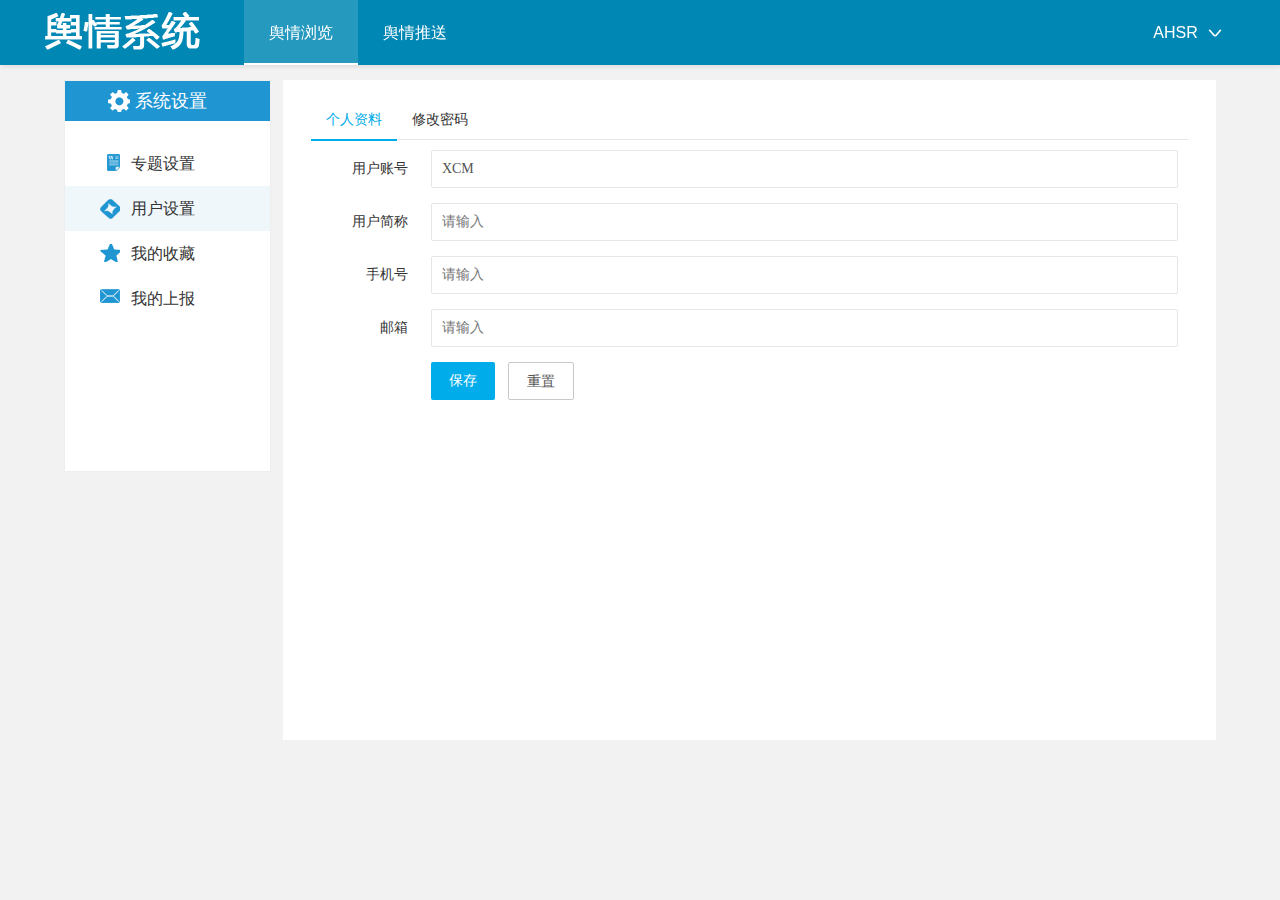
<file: personal/personal_user.html>
<!DOCTYPE html>
<html>
<head>
    <meta charset="utf-8">
    <title>个人中心</title>
    <meta name="renderer" content="webkit">
    <meta http-equiv="X-UA-Compatible" content="IE=edge,chrome=1">
    <meta name="viewport" content="width=device-width, initial-scale=1, maximum-scale=1">
    <link rel="stylesheet" href="../iconfont/iconfont.css">
    <link rel="stylesheet" href="../layui/css/layui.css"  media="all">
    <link rel="stylesheet" href="../css/public.css"  media="all">
    <script src="../js/jquery.min.js"></script>
    <script src="../layui/layui.js" charset="utf-8"></script>
</head>
<body style="background-color: #f2f2f2;">
    <div class="mainbox">
        <div class="po-header">
            <div class="po-nav">
                <div class="po-logo">
                    <a href="../index.html"><img src="../images/zaxlogowhite.png" alt=""></a>
                </div>
                <ul class="po-navlist">
                    <li class="nav-cell actived"><a href="../browse/index.html" class="">舆情浏览</a></li>
                    <li class="nav-cell"><a href="../browse/index-push.html" class="">舆情推送</a></li>
                </ul>
                <div class="userinfo togglebtn" onclick="toggleul(this)">
                    <span class="user-name">AHSR</span>
                    <span class="arrow-btn iconfont iconjiantouxia"></span>
                    <ul class="clearfix user-opt togglebox" style="display: none;">
                        <li><a href="" class="../personal/personal.html"> <i class="iconfont iconmenu_wd"></i><i>个人中心</i></a></li>
                        <li><a href="javascript:;"><i class="iconfont icontuichu"></i><i>退出登录</i></a></li>
                    </ul>
                </div>
            </div>
        </div>
        <div class="main-wrapper" style="padding-left: 0;">
            <!--设置左侧导航-->
            <div class="set-nav">
                <div class="tit">系统设置</div>
                <ul class="nav">
                    <li class="li1"><a class="" href="personal.html">专题设置</a>
                        <i></i>
                    </li>
                    <li class="li2"><a class="hover" href="personal_user.html">用户设置</a>
                        <i></i>
                    </li>
                    <li class="li3"><a class="" href="personal_collection.html">我的收藏</a>
                        <i></i>
                    </li>
                    <li class="li4"><a class="" href="personal_shangb.html">我的上报</a>
                        <i></i>
                    </li>
                </ul>
            </div>
            <!--设置左侧导航 end-->

            <!--设置内容-->
            <div class="set-infowary">
                <div class="set-cons1">
                    <div class="classification_wrap1">
                        <div class="layui-tab layui-tab-brief" lay-filter="docDemoTabBrief">
                            <ul class="layui-tab-title">
                                <li class="layui-this">个人资料</li>
                                <li>修改密码</li>
                            </ul>
                            <div class="layui-tab-content" style="height: auto;min-height: 550px;">
                                <!--个人资料-->
                                <div class="layui-tab-item layui-show">
                                    <form class="layui-form" action="">
                                        <div class="layui-form-item">
                                            <label class="layui-form-label">用户账号</label>
                                            <div class="layui-input-block">
                                                <input type="text" value="XCM" name="title" lay-verify="title" autocomplete="off" placeholder="请输入标题" class="layui-input" disabled>
                                            </div>
                                        </div>
                                        <div class="layui-form-item">
                                            <label class="layui-form-label">用户简称</label>
                                            <div class="layui-input-block">
                                                <input type="text" name="title" lay-verify="title" autocomplete="off" placeholder="请输入" class="layui-input">
                                            </div>
                                        </div>
                                        <div class="layui-form-item">
                                            <label class="layui-form-label">手机号</label>
                                            <div class="layui-input-block">
                                                <input type="text" name="title" lay-verify="title" autocomplete="off" placeholder="请输入" class="layui-input">
                                            </div>
                                        </div>
                                        <div class="layui-form-item">
                                            <label class="layui-form-label">邮箱</label>
                                            <div class="layui-input-block">
                                                <input type="text" name="title" lay-verify="title" autocomplete="off" placeholder="请输入" class="layui-input">
                                            </div>
                                        </div>
                                        <div class="layui-form-item">
                                            <div class="layui-input-block">
                                                <button class="layui-btn" lay-submit="" lay-filter="demo1">保存</button>
                                                <button type="reset" class="layui-btn layui-btn-primary">重置</button>
                                            </div>
                                        </div>
                                    </form>
                                </div>
                                <!--修改密码-->
                                <div class="layui-tab-item">
                                    <form class="layui-form" action="">
                                        <div class="layui-form-item">
                                            <label class="layui-form-label">用户账号</label>
                                            <div class="layui-input-block">
                                                <input type="text" value="XCM" name="title" lay-verify="title" autocomplete="off" placeholder="请输入标题" class="layui-input" disabled>
                                            </div>
                                        </div>
                                        <div class="layui-form-item">
                                            <label class="layui-form-label">原始密码</label>
                                            <div class="layui-input-block">
                                                <input type="text" name="title" lay-verify="title" autocomplete="off" placeholder="请输入原始密码验证" class="layui-input">
                                            </div>
                                        </div>
                                        <div class="layui-form-item">
                                            <label class="layui-form-label">新密码</label>
                                            <div class="layui-input-block">
                                                <input type="text" name="title" lay-verify="title" autocomplete="off" placeholder="请输入新密码" class="layui-input">
                                            </div>
                                        </div>
                                        <div class="layui-form-item">
                                            <label class="layui-form-label">确认新密码</label>
                                            <div class="layui-input-block">
                                                <input type="text" name="title" lay-verify="title" autocomplete="off" placeholder="再次输入新密码进行确认" class="layui-input">
                                            </div>
                                        </div>
                                        <div class="layui-form-item">
                                            <div class="layui-input-block">
                                                <button class="layui-btn" lay-submit="" lay-filter="demo1">保存</button>
                                                <button type="reset" class="layui-btn layui-btn-primary">重置</button>
                                            </div>
                                        </div>
                                    </form>
                                </div>
                            </div>
                        </div>
                    </div>
                </div>
            </div>
            <!--设置内容 end-->
        </div>
    </div>
    <script src="../js/public.js"></script>
    <script>
        layui.use('element', function() {
            var $ = layui.jquery
                , element = layui.element; //Tab的切换功能，切换事件监听等，需要依赖element模块
        })
    </script>
</body>
</html>
</file>
<file: iconfont/iconfont.css>
@font-face {font-family: "iconfont";
  src: url('iconfont.eot?t=1557474962695'); /* IE9 */
  src: url('iconfont.eot?t=1557474962695#iefix') format('embedded-opentype'), /* IE6-IE8 */
  url('[data-uri]') format('woff2'),
  url('iconfont.woff?t=1557474962695') format('woff'),
  url('iconfont.ttf?t=1557474962695') format('truetype'), /* chrome, firefox, opera, Safari, Android, iOS 4.2+ */
  url('iconfont.svg?t=1557474962695#iconfont') format('svg'); /* iOS 4.1- */
}

.iconfont {
  font-family: "iconfont" !important;
  font-size: 16px;
  font-style: normal;
  -webkit-font-smoothing: antialiased;
  -moz-osx-font-smoothing: grayscale;
}

.icondown:before {
  content: "\e609";
}

.iconsearch:before {
  content: "\e611";
}

.icontuichu:before {
  content: "\e67d";
}

.iconjiantoushang:before {
  content: "\e62c";
}

.iconjiantouyou:before {
  content: "\e62d";
}

.iconjiantouxia:before {
  content: "\e62e";
}

.iconicon02:before {
  content: "\e600";
}

.iconmenu_wd:before {
  content: "\e6f0";
}

.icondelete1:before {
  content: "\e6f9";
}

.iconshanchu:before {
  content: "\e67b";
}

.iconmove-up:before {
  content: "\e66e";
}

.icontriangle-down:before {
  content: "\e60a";
}

.iconjia:before {
  content: "\e601";
}

.iconstar:before {
  content: "\e607";
}

.iconshanchu1:before {
  content: "\e60b";
}

.iconedit1:before {
  content: "\e602";
}
</file>
<file: layui/css/layui.css>
/** layui-v2.4.5 MIT License By https://www.layui.com */
 .layui-inline,img{display:inline-block;vertical-align:middle}h1,h2,h3,h4,h5,h6{font-weight:400}.layui-edge,.layui-header,.layui-inline,.layui-main{position:relative}.layui-elip,.layui-form-checkbox span,.layui-form-pane .layui-form-label{text-overflow:ellipsis;white-space:nowrap}.layui-btn,.layui-edge,.layui-inline,img{vertical-align:middle}.layui-btn,.layui-disabled,.layui-icon,.layui-unselect{-webkit-user-select:none;-ms-user-select:none;-moz-user-select:none}blockquote,body,button,dd,div,dl,dt,form,h1,h2,h3,h4,h5,h6,input,li,ol,p,pre,td,textarea,th,ul{margin:0;padding:0;-webkit-tap-highlight-color:rgba(0,0,0,0)}a:active,a:hover{outline:0}img{border:none}li{list-style:none}table{border-collapse:collapse;border-spacing:0}h4,h5,h6{font-size:100%}button,input,optgroup,option,select,textarea{font-family:inherit;font-size:inherit;font-style:inherit;font-weight:inherit;outline:0}pre{white-space:pre-wrap;white-space:-moz-pre-wrap;white-space:-pre-wrap;white-space:-o-pre-wrap;word-wrap:break-word}body{line-height:24px;font:14px Helvetica Neue,Helvetica,PingFang SC,Tahoma,Arial,sans-serif}hr{height:1px;margin:10px 0;border:0;clear:both}a{color:#333;text-decoration:none}a:hover{color:#777}a cite{font-style:normal;*cursor:pointer}.layui-border-box,.layui-border-box *{box-sizing:border-box}.layui-box,.layui-box *{box-sizing:content-box}.layui-clear{clear:both;*zoom:1}.layui-clear:after{content:'\20';clear:both;*zoom:1;display:block;height:0}.layui-inline{*display:inline;*zoom:1}.layui-edge{display:inline-block;width:0;height:0;border-width:6px;border-style:dashed;border-color:transparent;overflow:hidden}.layui-edge-top{top:-4px;border-bottom-color:#999;border-bottom-style:solid}.layui-edge-right{border-left-color:#999;border-left-style:solid}.layui-edge-bottom{top:2px;border-top-color:#999;border-top-style:solid}.layui-edge-left{border-right-color:#999;border-right-style:solid}.layui-elip{overflow:hidden}.layui-disabled,.layui-disabled:hover{color:#d2d2d2!important;cursor:not-allowed!important}.layui-circle{border-radius:100%}.layui-show{display:block!important}.layui-hide{display:none!important}@font-face{font-family:layui-icon;src:url(../font/iconfont.eot?v=240);src:url(../font/iconfont.eot?v=240#iefix) format('embedded-opentype'),url(../font/iconfont.svg?v=240#iconfont) format('svg'),url(../font/iconfont.woff?v=240) format('woff'),url(../font/iconfont.ttf?v=240) format('truetype')}.layui-icon{font-family:layui-icon!important;font-size:16px;font-style:normal;-webkit-font-smoothing:antialiased;-moz-osx-font-smoothing:grayscale}.layui-icon-reply-fill:before{content:"\e611"}.layui-icon-set-fill:before{content:"\e614"}.layui-icon-menu-fill:before{content:"\e60f"}.layui-icon-search:before{content:"\e615"}.layui-icon-share:before{content:"\e641"}.layui-icon-set-sm:before{content:"\e620"}.layui-icon-engine:before{content:"\e628"}.layui-icon-close:before{content:"\1006"}.layui-icon-close-fill:before{content:"\1007"}.layui-icon-chart-screen:before{content:"\e629"}.layui-icon-star:before{content:"\e600"}.layui-icon-circle-dot:before{content:"\e617"}.layui-icon-chat:before{content:"\e606"}.layui-icon-release:before{content:"\e609"}.layui-icon-list:before{content:"\e60a"}.layui-icon-chart:before{content:"\e62c"}.layui-icon-ok-circle:before{content:"\1005"}.layui-icon-layim-theme:before{content:"\e61b"}.layui-icon-table:before{content:"\e62d"}.layui-icon-right:before{content:"\e602"}.layui-icon-left:before{content:"\e603"}.layui-icon-cart-simple:before{content:"\e698"}.layui-icon-face-cry:before{content:"\e69c"}.layui-icon-face-smile:before{content:"\e6af"}.layui-icon-survey:before{content:"\e6b2"}.layui-icon-tree:before{content:"\e62e"}.layui-icon-upload-circle:before{content:"\e62f"}.layui-icon-add-circle:before{content:"\e61f"}.layui-icon-download-circle:before{content:"\e601"}.layui-icon-templeate-1:before{content:"\e630"}.layui-icon-util:before{content:"\e631"}.layui-icon-face-surprised:before{content:"\e664"}.layui-icon-edit:before{content:"\e642"}.layui-icon-speaker:before{content:"\e645"}.layui-icon-down:before{content:"\e61a"}.layui-icon-file:before{content:"\e621"}.layui-icon-layouts:before{content:"\e632"}.layui-icon-rate-half:before{content:"\e6c9"}.layui-icon-add-circle-fine:before{content:"\e608"}.layui-icon-prev-circle:before{content:"\e633"}.layui-icon-read:before{content:"\e705"}.layui-icon-404:before{content:"\e61c"}.layui-icon-carousel:before{content:"\e634"}.layui-icon-help:before{content:"\e607"}.layui-icon-code-circle:before{content:"\e635"}.layui-icon-water:before{content:"\e636"}.layui-icon-username:before{content:"\e66f"}.layui-icon-find-fill:before{content:"\e670"}.layui-icon-about:before{content:"\e60b"}.layui-icon-location:before{content:"\e715"}.layui-icon-up:before{content:"\e619"}.layui-icon-pause:before{content:"\e651"}.layui-icon-date:before{content:"\e637"}.layui-icon-layim-uploadfile:before{content:"\e61d"}.layui-icon-delete:before{content:"\e640"}.layui-icon-play:before{content:"\e652"}.layui-icon-top:before{content:"\e604"}.layui-icon-friends:before{content:"\e612"}.layui-icon-refresh-3:before{content:"\e9aa"}.layui-icon-ok:before{content:"\e605"}.layui-icon-layer:before{content:"\e638"}.layui-icon-face-smile-fine:before{content:"\e60c"}.layui-icon-dollar:before{content:"\e659"}.layui-icon-group:before{content:"\e613"}.layui-icon-layim-download:before{content:"\e61e"}.layui-icon-picture-fine:before{content:"\e60d"}.layui-icon-link:before{content:"\e64c"}.layui-icon-diamond:before{content:"\e735"}.layui-icon-log:before{content:"\e60e"}.layui-icon-rate-solid:before{content:"\e67a"}.layui-icon-fonts-del:before{content:"\e64f"}.layui-icon-unlink:before{content:"\e64d"}.layui-icon-fonts-clear:before{content:"\e639"}.layui-icon-triangle-r:before{content:"\e623"}.layui-icon-circle:before{content:"\e63f"}.layui-icon-radio:before{content:"\e643"}.layui-icon-align-center:before{content:"\e647"}.layui-icon-align-right:before{content:"\e648"}.layui-icon-align-left:before{content:"\e649"}.layui-icon-loading-1:before{content:"\e63e"}.layui-icon-return:before{content:"\e65c"}.layui-icon-fonts-strong:before{content:"\e62b"}.layui-icon-upload:before{content:"\e67c"}.layui-icon-dialogue:before{content:"\e63a"}.layui-icon-video:before{content:"\e6ed"}.layui-icon-headset:before{content:"\e6fc"}.layui-icon-cellphone-fine:before{content:"\e63b"}.layui-icon-add-1:before{content:"\e654"}.layui-icon-face-smile-b:before{content:"\e650"}.layui-icon-fonts-html:before{content:"\e64b"}.layui-icon-form:before{content:"\e63c"}.layui-icon-cart:before{content:"\e657"}.layui-icon-camera-fill:before{content:"\e65d"}.layui-icon-tabs:before{content:"\e62a"}.layui-icon-fonts-code:before{content:"\e64e"}.layui-icon-fire:before{content:"\e756"}.layui-icon-set:before{content:"\e716"}.layui-icon-fonts-u:before{content:"\e646"}.layui-icon-triangle-d:before{content:"\e625"}.layui-icon-tips:before{content:"\e702"}.layui-icon-picture:before{content:"\e64a"}.layui-icon-more-vertical:before{content:"\e671"}.layui-icon-flag:before{content:"\e66c"}.layui-icon-loading:before{content:"\e63d"}.layui-icon-fonts-i:before{content:"\e644"}.layui-icon-refresh-1:before{content:"\e666"}.layui-icon-rmb:before{content:"\e65e"}.layui-icon-home:before{content:"\e68e"}.layui-icon-user:before{content:"\e770"}.layui-icon-notice:before{content:"\e667"}.layui-icon-login-weibo:before{content:"\e675"}.layui-icon-voice:before{content:"\e688"}.layui-icon-upload-drag:before{content:"\e681"}.layui-icon-login-qq:before{content:"\e676"}.layui-icon-snowflake:before{content:"\e6b1"}.layui-icon-file-b:before{content:"\e655"}.layui-icon-template:before{content:"\e663"}.layui-icon-auz:before{content:"\e672"}.layui-icon-console:before{content:"\e665"}.layui-icon-app:before{content:"\e653"}.layui-icon-prev:before{content:"\e65a"}.layui-icon-website:before{content:"\e7ae"}.layui-icon-next:before{content:"\e65b"}.layui-icon-component:before{content:"\e857"}.layui-icon-more:before{content:"\e65f"}.layui-icon-login-wechat:before{content:"\e677"}.layui-icon-shrink-right:before{content:"\e668"}.layui-icon-spread-left:before{content:"\e66b"}.layui-icon-camera:before{content:"\e660"}.layui-icon-note:before{content:"\e66e"}.layui-icon-refresh:before{content:"\e669"}.layui-icon-female:before{content:"\e661"}.layui-icon-male:before{content:"\e662"}.layui-icon-password:before{content:"\e673"}.layui-icon-senior:before{content:"\e674"}.layui-icon-theme:before{content:"\e66a"}.layui-icon-tread:before{content:"\e6c5"}.layui-icon-praise:before{content:"\e6c6"}.layui-icon-star-fill:before{content:"\e658"}.layui-icon-rate:before{content:"\e67b"}.layui-icon-template-1:before{content:"\e656"}.layui-icon-vercode:before{content:"\e679"}.layui-icon-cellphone:before{content:"\e678"}.layui-icon-screen-full:before{content:"\e622"}.layui-icon-screen-restore:before{content:"\e758"}.layui-icon-cols:before{content:"\e610"}.layui-icon-export:before{content:"\e67d"}.layui-icon-print:before{content:"\e66d"}.layui-icon-slider:before{content:"\e714"}.layui-main{width:1140px;margin:0 auto}.layui-header{z-index:1000;height:60px}.layui-header a:hover{transition:all .5s;-webkit-transition:all .5s}.layui-side{position:fixed;left:0;top:0;bottom:0;z-index:999;width:200px;overflow-x:hidden}.layui-side-scroll{position:relative;width:220px;height:100%;overflow-x:hidden}.layui-body{position:absolute;left:200px;right:0;top:0;bottom:0;z-index:998;width:auto;overflow:hidden;overflow-y:auto;box-sizing:border-box}.layui-layout-body{overflow:hidden}.layui-layout-admin .layui-header{background-color:#23262E}.layui-layout-admin .layui-side{top:60px;width:200px;overflow-x:hidden}.layui-layout-admin .layui-body{top:60px;bottom:44px}.layui-layout-admin .layui-main{width:auto;margin:0 15px}.layui-layout-admin .layui-footer{position:fixed;left:200px;right:0;bottom:0;height:44px;line-height:44px;padding:0 15px;background-color:#eee}.layui-layout-admin .layui-logo{position:absolute;left:0;top:0;width:200px;height:100%;line-height:60px;text-align:center;color:#009688;font-size:16px}.layui-layout-admin .layui-header .layui-nav{background:0 0}.layui-layout-left{position:absolute!important;left:200px;top:0}.layui-layout-right{position:absolute!important;right:0;top:0}.layui-container{position:relative;margin:0 auto;padding:0 15px;box-sizing:border-box}.layui-fluid{position:relative;margin:0 auto;padding:0 15px}.layui-row:after,.layui-row:before{content:'';display:block;clear:both}.layui-col-lg1,.layui-col-lg10,.layui-col-lg11,.layui-col-lg12,.layui-col-lg2,.layui-col-lg3,.layui-col-lg4,.layui-col-lg5,.layui-col-lg6,.layui-col-lg7,.layui-col-lg8,.layui-col-lg9,.layui-col-md1,.layui-col-md10,.layui-col-md11,.layui-col-md12,.layui-col-md2,.layui-col-md3,.layui-col-md4,.layui-col-md5,.layui-col-md6,.layui-col-md7,.layui-col-md8,.layui-col-md9,.layui-col-sm1,.layui-col-sm10,.layui-col-sm11,.layui-col-sm12,.layui-col-sm2,.layui-col-sm3,.layui-col-sm4,.layui-col-sm5,.layui-col-sm6,.layui-col-sm7,.layui-col-sm8,.layui-col-sm9,.layui-col-xs1,.layui-col-xs10,.layui-col-xs11,.layui-col-xs12,.layui-col-xs2,.layui-col-xs3,.layui-col-xs4,.layui-col-xs5,.layui-col-xs6,.layui-col-xs7,.layui-col-xs8,.layui-col-xs9{position:relative;display:block;box-sizing:border-box}.layui-col-xs1,.layui-col-xs10,.layui-col-xs11,.layui-col-xs12,.layui-col-xs2,.layui-col-xs3,.layui-col-xs4,.layui-col-xs5,.layui-col-xs6,.layui-col-xs7,.layui-col-xs8,.layui-col-xs9{float:left}.layui-col-xs1{width:8.33333333%}.layui-col-xs2{width:16.66666667%}.layui-col-xs3{width:25%}.layui-col-xs4{width:33.33333333%}.layui-col-xs5{width:41.66666667%}.layui-col-xs6{width:50%}.layui-col-xs7{width:58.33333333%}.layui-col-xs8{width:66.66666667%}.layui-col-xs9{width:75%}.layui-col-xs10{width:83.33333333%}.layui-col-xs11{width:91.66666667%}.layui-col-xs12{width:100%}.layui-col-xs-offset1{margin-left:8.33333333%}.layui-col-xs-offset2{margin-left:16.66666667%}.layui-col-xs-offset3{margin-left:25%}.layui-col-xs-offset4{margin-left:33.33333333%}.layui-col-xs-offset5{margin-left:41.66666667%}.layui-col-xs-offset6{margin-left:50%}.layui-col-xs-offset7{margin-left:58.33333333%}.layui-col-xs-offset8{margin-left:66.66666667%}.layui-col-xs-offset9{margin-left:75%}.layui-col-xs-offset10{margin-left:83.33333333%}.layui-col-xs-offset11{margin-left:91.66666667%}.layui-col-xs-offset12{margin-left:100%}@media screen and (max-width:768px){.layui-hide-xs{display:none!important}.layui-show-xs-block{display:block!important}.layui-show-xs-inline{display:inline!important}.layui-show-xs-inline-block{display:inline-block!important}}@media screen and (min-width:768px){.layui-container{width:750px}.layui-hide-sm{display:none!important}.layui-show-sm-block{display:block!important}.layui-show-sm-inline{display:inline!important}.layui-show-sm-inline-block{display:inline-block!important}.layui-col-sm1,.layui-col-sm10,.layui-col-sm11,.layui-col-sm12,.layui-col-sm2,.layui-col-sm3,.layui-col-sm4,.layui-col-sm5,.layui-col-sm6,.layui-col-sm7,.layui-col-sm8,.layui-col-sm9{float:left}.layui-col-sm1{width:8.33333333%}.layui-col-sm2{width:16.66666667%}.layui-col-sm3{width:25%}.layui-col-sm4{width:33.33333333%}.layui-col-sm5{width:41.66666667%}.layui-col-sm6{width:50%}.layui-col-sm7{width:58.33333333%}.layui-col-sm8{width:66.66666667%}.layui-col-sm9{width:75%}.layui-col-sm10{width:83.33333333%}.layui-col-sm11{width:91.66666667%}.layui-col-sm12{width:100%}.layui-col-sm-offset1{margin-left:8.33333333%}.layui-col-sm-offset2{margin-left:16.66666667%}.layui-col-sm-offset3{margin-left:25%}.layui-col-sm-offset4{margin-left:33.33333333%}.layui-col-sm-offset5{margin-left:41.66666667%}.layui-col-sm-offset6{margin-left:50%}.layui-col-sm-offset7{margin-left:58.33333333%}.layui-col-sm-offset8{margin-left:66.66666667%}.layui-col-sm-offset9{margin-left:75%}.layui-col-sm-offset10{margin-left:83.33333333%}.layui-col-sm-offset11{margin-left:91.66666667%}.layui-col-sm-offset12{margin-left:100%}}@media screen and (min-width:992px){.layui-container{width:970px}.layui-hide-md{display:none!important}.layui-show-md-block{display:block!important}.layui-show-md-inline{display:inline!important}.layui-show-md-inline-block{display:inline-block!important}.layui-col-md1,.layui-col-md10,.layui-col-md11,.layui-col-md12,.layui-col-md2,.layui-col-md3,.layui-col-md4,.layui-col-md5,.layui-col-md6,.layui-col-md7,.layui-col-md8,.layui-col-md9{float:left}.layui-col-md1{width:8.33333333%}.layui-col-md2{width:16.66666667%}.layui-col-md3{width:25%}.layui-col-md4{width:33.33333333%}.layui-col-md5{width:41.66666667%}.layui-col-md6{width:50%}.layui-col-md7{width:58.33333333%}.layui-col-md8{width:66.66666667%}.layui-col-md9{width:75%}.layui-col-md10{width:83.33333333%}.layui-col-md11{width:91.66666667%}.layui-col-md12{width:100%}.layui-col-md-offset1{margin-left:8.33333333%}.layui-col-md-offset2{margin-left:16.66666667%}.layui-col-md-offset3{margin-left:25%}.layui-col-md-offset4{margin-left:33.33333333%}.layui-col-md-offset5{margin-left:41.66666667%}.layui-col-md-offset6{margin-left:50%}.layui-col-md-offset7{margin-left:58.33333333%}.layui-col-md-offset8{margin-left:66.66666667%}.layui-col-md-offset9{margin-left:75%}.layui-col-md-offset10{margin-left:83.33333333%}.layui-col-md-offset11{margin-left:91.66666667%}.layui-col-md-offset12{margin-left:100%}}@media screen and (min-width:1200px){.layui-container{width:1170px}.layui-hide-lg{display:none!important}.layui-show-lg-block{display:block!important}.layui-show-lg-inline{display:inline!important}.layui-show-lg-inline-block{display:inline-block!important}.layui-col-lg1,.layui-col-lg10,.layui-col-lg11,.layui-col-lg12,.layui-col-lg2,.layui-col-lg3,.layui-col-lg4,.layui-col-lg5,.layui-col-lg6,.layui-col-lg7,.layui-col-lg8,.layui-col-lg9{float:left}.layui-col-lg1{width:8.33333333%}.layui-col-lg2{width:16.66666667%}.layui-col-lg3{width:25%}.layui-col-lg4{width:33.33333333%}.layui-col-lg5{width:41.66666667%}.layui-col-lg6{width:50%}.layui-col-lg7{width:58.33333333%}.layui-col-lg8{width:66.66666667%}.layui-col-lg9{width:75%}.layui-col-lg10{width:83.33333333%}.layui-col-lg11{width:91.66666667%}.layui-col-lg12{width:100%}.layui-col-lg-offset1{margin-left:8.33333333%}.layui-col-lg-offset2{margin-left:16.66666667%}.layui-col-lg-offset3{margin-left:25%}.layui-col-lg-offset4{margin-left:33.33333333%}.layui-col-lg-offset5{margin-left:41.66666667%}.layui-col-lg-offset6{margin-left:50%}.layui-col-lg-offset7{margin-left:58.33333333%}.layui-col-lg-offset8{margin-left:66.66666667%}.layui-col-lg-offset9{margin-left:75%}.layui-col-lg-offset10{margin-left:83.33333333%}.layui-col-lg-offset11{margin-left:91.66666667%}.layui-col-lg-offset12{margin-left:100%}}.layui-col-space1{margin:-.5px}.layui-col-space1>*{padding:.5px}.layui-col-space3{margin:-1.5px}.layui-col-space3>*{padding:1.5px}.layui-col-space5{margin:-2.5px}.layui-col-space5>*{padding:2.5px}.layui-col-space8{margin:-3.5px}.layui-col-space8>*{padding:3.5px}.layui-col-space10{margin:-5px}.layui-col-space10>*{padding:5px}.layui-col-space12{margin:-6px}.layui-col-space12>*{padding:6px}.layui-col-space15{margin:-7.5px}.layui-col-space15>*{padding:7.5px}.layui-col-space18{margin:-9px}.layui-col-space18>*{padding:9px}.layui-col-space20{margin:-10px}.layui-col-space20>*{padding:10px}.layui-col-space22{margin:-11px}.layui-col-space22>*{padding:11px}.layui-col-space25{margin:-12.5px}.layui-col-space25>*{padding:12.5px}.layui-col-space30{margin:-15px}.layui-col-space30>*{padding:15px}.layui-btn,.layui-input,.layui-select,.layui-textarea,.layui-upload-button{outline:0;-webkit-appearance:none;transition:all .3s;-webkit-transition:all .3s;box-sizing:border-box}.layui-elem-quote{margin-bottom:10px;padding:15px;line-height:22px;border-left:5px solid #009688;border-radius:0 2px 2px 0;background-color:#f2f2f2}.layui-quote-nm{border-style:solid;border-width:1px 1px 1px 5px;background:0 0}.layui-elem-field{margin-bottom:10px;padding:0;border-width:1px;border-style:solid}.layui-elem-field legend{margin-left:20px;padding:0 10px;font-size:20px;font-weight:300}.layui-field-title{margin:10px 0 20px;border-width:1px 0 0}.layui-field-box{padding:10px 15px}.layui-field-title .layui-field-box{padding:10px 0}.layui-progress{position:relative;height:6px;border-radius:20px;background-color:#e2e2e2}.layui-progress-bar{position:absolute;left:0;top:0;width:0;max-width:100%;height:6px;border-radius:20px;text-align:right;background-color:#5FB878;transition:all .3s;-webkit-transition:all .3s}.layui-progress-big,.layui-progress-big .layui-progress-bar{height:18px;line-height:18px}.layui-progress-text{position:relative;top:-20px;line-height:18px;font-size:12px;color:#666}.layui-progress-big .layui-progress-text{position:static;padding:0 10px;color:#fff}.layui-collapse{border-width:1px;border-style:solid;border-radius:2px}.layui-colla-content,.layui-colla-item{border-top-width:1px;border-top-style:solid}.layui-colla-item:first-child{border-top:none}.layui-colla-title{position:relative;height:42px;line-height:42px;padding:0 15px 0 35px;color:#333;background-color:#f2f2f2;cursor:pointer;font-size:14px;overflow:hidden}.layui-colla-content{display:none;padding:10px 15px;line-height:22px;color:#666}.layui-colla-icon{position:absolute;left:15px;top:0;font-size:14px}.layui-card{margin-bottom:15px;border-radius:2px;background-color:#fff;box-shadow:0 1px 2px 0 rgba(0,0,0,.05)}.layui-card:last-child{margin-bottom:0}.layui-card-header{position:relative;height:42px;line-height:42px;padding:0 15px;border-bottom:1px solid #f6f6f6;color:#333;border-radius:2px 2px 0 0;font-size:14px}.layui-bg-black,.layui-bg-blue,.layui-bg-cyan,.layui-bg-green,.layui-bg-orange,.layui-bg-red{color:#fff!important}.layui-card-body{position:relative;padding:10px 15px;line-height:24px}.layui-card-body[pad15]{padding:15px}.layui-card-body[pad20]{padding:20px}.layui-card-body .layui-table{margin:5px 0}.layui-card .layui-tab{margin:0}.layui-panel-window{position:relative;padding:15px;border-radius:0;border-top:5px solid #E6E6E6;background-color:#fff}.layui-auxiliar-moving{position:fixed;left:0;right:0;top:0;bottom:0;width:100%;height:100%;background:0 0;z-index:9999999999}.layui-form-label,.layui-form-mid,.layui-form-select,.layui-input-block,.layui-input-inline,.layui-textarea{position:relative}.layui-bg-red{background-color:#FF5722!important}.layui-bg-orange{background-color:#FFB800!important}.layui-bg-green{background-color:#009688!important}.layui-bg-cyan{background-color:#2F4056!important}.layui-bg-blue{background-color:#1E9FFF!important}.layui-bg-black{background-color:#393D49!important}.layui-bg-gray{background-color:#eee!important;color:#666!important}.layui-badge-rim,.layui-colla-content,.layui-colla-item,.layui-collapse,.layui-elem-field,.layui-form-pane .layui-form-item[pane],.layui-form-pane .layui-form-label,.layui-input,.layui-layedit,.layui-layedit-tool,.layui-quote-nm,.layui-select,.layui-tab-bar,.layui-tab-card,.layui-tab-title,.layui-tab-title .layui-this:after,.layui-textarea{border-color:#e6e6e6}.layui-timeline-item:before,hr{background-color:#e6e6e6}.layui-text{line-height:22px;font-size:14px;color:#666}.layui-text h1,.layui-text h2,.layui-text h3{font-weight:500;color:#333}.layui-text h1{font-size:30px}.layui-text h2{font-size:24px}.layui-text h3{font-size:18px}.layui-text a:not(.layui-btn){color:#01AAED}.layui-text a:not(.layui-btn):hover{text-decoration:underline}.layui-text ul{padding:5px 0 5px 15px}.layui-text ul li{margin-top:5px;list-style-type:disc}.layui-text em,.layui-word-aux{color:#999!important;padding:0 5px!important}.layui-btn{display:inline-block;height:38px;line-height:38px;padding:0 18px;background-color:#009688;color:#fff;white-space:nowrap;text-align:center;font-size:14px;border:none;border-radius:2px;cursor:pointer}.layui-btn:hover{opacity:.8;filter:alpha(opacity=80);color:#fff}.layui-btn:active{opacity:1;filter:alpha(opacity=100)}.layui-btn+.layui-btn{margin-left:10px}.layui-btn-container{font-size:0}.layui-btn-container .layui-btn{margin-right:10px;margin-bottom:10px}.layui-btn-container .layui-btn+.layui-btn{margin-left:0}.layui-table .layui-btn-container .layui-btn{margin-bottom:9px}.layui-btn-radius{border-radius:100px}.layui-btn .layui-icon{margin-right:3px;font-size:18px;vertical-align:bottom;vertical-align:middle\9}.layui-btn-primary{border:1px solid #C9C9C9;background-color:#fff;color:#555}.layui-btn-primary:hover{border-color:#009688;color:#333}.layui-btn-normal{background-color:#1E9FFF}.layui-btn-warm{background-color:#FFB800}.layui-btn-danger{background-color:#FF5722}.layui-btn-disabled,.layui-btn-disabled:active,.layui-btn-disabled:hover{border:1px solid #e6e6e6;background-color:#FBFBFB;color:#C9C9C9;cursor:not-allowed;opacity:1}.layui-btn-lg{height:44px;line-height:44px;padding:0 25px;font-size:16px}.layui-btn-sm{height:30px;line-height:30px;padding:0 10px;font-size:12px}.layui-btn-sm i{font-size:16px!important}.layui-btn-xs{height:22px;line-height:22px;padding:0 5px;font-size:12px}.layui-btn-xs i{font-size:14px!important}.layui-btn-group{display:inline-block;vertical-align:middle;font-size:0}.layui-btn-group .layui-btn{margin-left:0!important;margin-right:0!important;border-left:1px solid rgba(255,255,255,.5);border-radius:0}.layui-btn-group .layui-btn-primary{border-left:none}.layui-btn-group .layui-btn-primary:hover{border-color:#C9C9C9;color:#009688}.layui-btn-group .layui-btn:first-child{border-left:none;border-radius:2px 0 0 2px}.layui-btn-group .layui-btn-primary:first-child{border-left:1px solid #c9c9c9}.layui-btn-group .layui-btn:last-child{border-radius:0 2px 2px 0}.layui-btn-group .layui-btn+.layui-btn{margin-left:0}.layui-btn-group+.layui-btn-group{margin-left:10px}.layui-btn-fluid{width:100%}.layui-input,.layui-select,.layui-textarea{height:38px;line-height:1.3;line-height:38px\9;border-width:1px;border-style:solid;background-color:#fff;border-radius:2px}.layui-input::-webkit-input-placeholder,.layui-select::-webkit-input-placeholder,.layui-textarea::-webkit-input-placeholder{line-height:1.3}.layui-input,.layui-textarea{display:block;width:100%;padding-left:10px}.layui-input:hover,.layui-textarea:hover{border-color:#D2D2D2!important}.layui-input:focus,.layui-textarea:focus{border-color:#C9C9C9!important}.layui-textarea{min-height:100px;height:auto;line-height:20px;padding:6px 10px;resize:vertical}.layui-select{padding:0 10px}.layui-form input[type=checkbox],.layui-form input[type=radio],.layui-form select{display:none}.layui-form [lay-ignore]{display:initial}.layui-form-item{margin-bottom:15px;clear:both;*zoom:1}.layui-form-item:after{content:'\20';clear:both;*zoom:1;display:block;height:0}.layui-form-label{float:left;display:block;padding:9px 15px;width:80px;font-weight:400;line-height:20px;text-align:right}.layui-form-label-col{display:block;float:none;padding:9px 0;line-height:20px;text-align:left}.layui-form-item .layui-inline{margin-bottom:5px;margin-right:10px}.layui-input-block{margin-left:110px;min-height:36px}.layui-input-inline{display:inline-block;vertical-align:middle}.layui-form-item .layui-input-inline{float:left;width:190px;margin-right:10px}.layui-form-text .layui-input-inline{width:auto}.layui-form-mid{float:left;display:block;padding:9px 0!important;line-height:20px;margin-right:10px}.layui-form-danger+.layui-form-select .layui-input,.layui-form-danger:focus{border-color:#FF5722!important}.layui-form-select .layui-input{padding-right:30px;cursor:pointer}.layui-form-select .layui-edge{position:absolute;right:10px;top:50%;margin-top:-3px;cursor:pointer;border-width:6px;border-top-color:#c2c2c2;border-top-style:solid;transition:all .3s;-webkit-transition:all .3s}.layui-form-select dl{display:none;position:absolute;left:0;top:42px;padding:5px 0;z-index:899;min-width:100%;border:1px solid #d2d2d2;max-height:300px;overflow-y:auto;background-color:#fff;border-radius:2px;box-shadow:0 2px 4px rgba(0,0,0,.12);box-sizing:border-box}.layui-form-select dl dd,.layui-form-select dl dt{padding:0 10px;line-height:36px;white-space:nowrap;overflow:hidden;text-overflow:ellipsis}.layui-form-select dl dt{font-size:12px;color:#999}.layui-form-select dl dd{cursor:pointer}.layui-form-select dl dd:hover{background-color:#f2f2f2;-webkit-transition:.5s all;transition:.5s all}.layui-form-select .layui-select-group dd{padding-left:20px}.layui-form-select dl dd.layui-select-tips{padding-left:10px!important;color:#999}.layui-form-select dl dd.layui-this{background-color:#5FB878;color:#fff}.layui-form-checkbox,.layui-form-select dl dd.layui-disabled{background-color:#fff}.layui-form-selected dl{display:block}.layui-form-checkbox,.layui-form-checkbox *,.layui-form-switch{display:inline-block;vertical-align:middle}.layui-form-selected .layui-edge{margin-top:-9px;-webkit-transform:rotate(180deg);transform:rotate(180deg);margin-top:-3px\9}:root .layui-form-selected .layui-edge{margin-top:-9px\0/IE9}.layui-form-selectup dl{top:auto;bottom:42px}.layui-select-none{margin:5px 0;text-align:center;color:#999}.layui-select-disabled .layui-disabled{border-color:#eee!important}.layui-select-disabled .layui-edge{border-top-color:#d2d2d2}.layui-form-checkbox{position:relative;height:30px;line-height:30px;margin-right:10px;padding-right:30px;cursor:pointer;font-size:0;-webkit-transition:.1s linear;transition:.1s linear;box-sizing:border-box}.layui-form-checkbox span{padding:0 10px;height:100%;font-size:14px;border-radius:2px 0 0 2px;background-color:#d2d2d2;color:#fff;overflow:hidden}.layui-form-checkbox:hover span{background-color:#c2c2c2}.layui-form-checkbox i{position:absolute;right:0;top:0;width:30px;height:28px;border:1px solid #d2d2d2;border-left:none;border-radius:0 2px 2px 0;color:#fff;font-size:20px;text-align:center}.layui-form-checkbox:hover i{border-color:#c2c2c2;color:#c2c2c2}.layui-form-checked,.layui-form-checked:hover{border-color:#5FB878}.layui-form-checked span,.layui-form-checked:hover span{background-color:#5FB878}.layui-form-checked i,.layui-form-checked:hover i{color:#5FB878}.layui-form-item .layui-form-checkbox{margin-top:4px}.layui-form-checkbox[lay-skin=primary]{height:auto!important;line-height:normal!important;min-width:18px;min-height:18px;border:none!important;margin-right:0;padding-left:28px;padding-right:0;background:0 0}.layui-form-checkbox[lay-skin=primary] span{padding-left:0;padding-right:15px;line-height:18px;background:0 0;color:#666}.layui-form-checkbox[lay-skin=primary] i{right:auto;left:0;width:16px;height:16px;line-height:16px;border:1px solid #d2d2d2;font-size:12px;border-radius:2px;background-color:#fff;-webkit-transition:.1s linear;transition:.1s linear}.layui-form-checkbox[lay-skin=primary]:hover i{border-color:#5FB878;color:#fff}.layui-form-checked[lay-skin=primary] i{border-color:#5FB878;background-color:#5FB878;color:#fff}.layui-checkbox-disbaled[lay-skin=primary] span{background:0 0!important;color:#c2c2c2}.layui-checkbox-disbaled[lay-skin=primary]:hover i{border-color:#d2d2d2}.layui-form-item .layui-form-checkbox[lay-skin=primary]{margin-top:10px}.layui-form-switch{position:relative;height:22px;line-height:22px;min-width:35px;padding:0 5px;margin-top:8px;border:1px solid #d2d2d2;border-radius:20px;cursor:pointer;background-color:#fff;-webkit-transition:.1s linear;transition:.1s linear}.layui-form-switch i{position:absolute;left:5px;top:3px;width:16px;height:16px;border-radius:20px;background-color:#d2d2d2;-webkit-transition:.1s linear;transition:.1s linear}.layui-form-switch em{position:relative;top:0;width:25px;margin-left:21px;padding:0!important;text-align:center!important;color:#999!important;font-style:normal!important;font-size:12px}.layui-form-onswitch{border-color:#5FB878;background-color:#5FB878}.layui-checkbox-disbaled,.layui-checkbox-disbaled i{border-color:#e2e2e2!important}.layui-form-onswitch i{left:100%;margin-left:-21px;background-color:#fff}.layui-form-onswitch em{margin-left:5px;margin-right:21px;color:#fff!important}.layui-checkbox-disbaled span{background-color:#e2e2e2!important}.layui-checkbox-disbaled:hover i{color:#fff!important}[lay-radio]{display:none}.layui-form-radio,.layui-form-radio *{display:inline-block;vertical-align:middle}.layui-form-radio{line-height:28px;margin:6px 10px 0 0;padding-right:10px;cursor:pointer;font-size:0}.layui-form-radio *{font-size:14px}.layui-form-radio>i{margin-right:8px;font-size:22px;color:#c2c2c2}.layui-form-radio>i:hover,.layui-form-radioed>i{color:#5FB878}.layui-radio-disbaled>i{color:#e2e2e2!important}.layui-form-pane .layui-form-label{width:110px;padding:8px 15px;height:38px;line-height:20px;border-width:1px;border-style:solid;border-radius:2px 0 0 2px;text-align:center;background-color:#FBFBFB;overflow:hidden;box-sizing:border-box}.layui-form-pane .layui-input-inline{margin-left:-1px}.layui-form-pane .layui-input-block{margin-left:110px;left:-1px}.layui-form-pane .layui-input{border-radius:0 2px 2px 0}.layui-form-pane .layui-form-text .layui-form-label{float:none;width:100%;border-radius:2px;box-sizing:border-box;text-align:left}.layui-form-pane .layui-form-text .layui-input-inline{display:block;margin:0;top:-1px;clear:both}.layui-form-pane .layui-form-text .layui-input-block{margin:0;left:0;top:-1px}.layui-form-pane .layui-form-text .layui-textarea{min-height:100px;border-radius:0 0 2px 2px}.layui-form-pane .layui-form-checkbox{margin:4px 0 4px 10px}.layui-form-pane .layui-form-radio,.layui-form-pane .layui-form-switch{margin-top:6px;margin-left:10px}.layui-form-pane .layui-form-item[pane]{position:relative;border-width:1px;border-style:solid}.layui-form-pane .layui-form-item[pane] .layui-form-label{position:absolute;left:0;top:0;height:100%;border-width:0 1px 0 0}.layui-form-pane .layui-form-item[pane] .layui-input-inline{margin-left:110px}@media screen and (max-width:450px){.layui-form-item .layui-form-label{text-overflow:ellipsis;overflow:hidden;white-space:nowrap}.layui-form-item .layui-inline{display:block;margin-right:0;margin-bottom:20px;clear:both}.layui-form-item .layui-inline:after{content:'\20';clear:both;display:block;height:0}.layui-form-item .layui-input-inline{display:block;float:none;left:-3px;width:auto;margin:0 0 10px 112px}.layui-form-item .layui-input-inline+.layui-form-mid{margin-left:110px;top:-5px;padding:0}.layui-form-item .layui-form-checkbox{margin-right:5px;margin-bottom:5px}}.layui-layedit{border-width:1px;border-style:solid;border-radius:2px}.layui-layedit-tool{padding:3px 5px;border-bottom-width:1px;border-bottom-style:solid;font-size:0}.layedit-tool-fixed{position:fixed;top:0;border-top:1px solid #e2e2e2}.layui-layedit-tool .layedit-tool-mid,.layui-layedit-tool .layui-icon{display:inline-block;vertical-align:middle;text-align:center;font-size:14px}.layui-layedit-tool .layui-icon{position:relative;width:32px;height:30px;line-height:30px;margin:3px 5px;color:#777;cursor:pointer;border-radius:2px}.layui-layedit-tool .layui-icon:hover{color:#393D49}.layui-layedit-tool .layui-icon:active{color:#000}.layui-layedit-tool .layedit-tool-active{background-color:#e2e2e2;color:#000}.layui-layedit-tool .layui-disabled,.layui-layedit-tool .layui-disabled:hover{color:#d2d2d2;cursor:not-allowed}.layui-layedit-tool .layedit-tool-mid{width:1px;height:18px;margin:0 10px;background-color:#d2d2d2}.layedit-tool-html{width:50px!important;font-size:30px!important}.layedit-tool-b,.layedit-tool-code,.layedit-tool-help{font-size:16px!important}.layedit-tool-d,.layedit-tool-face,.layedit-tool-image,.layedit-tool-unlink{font-size:18px!important}.layedit-tool-image input{position:absolute;font-size:0;left:0;top:0;width:100%;height:100%;opacity:.01;filter:Alpha(opacity=1);cursor:pointer}.layui-layedit-iframe iframe{display:block;width:100%}#LAY_layedit_code{overflow:hidden}.layui-laypage{display:inline-block;*display:inline;*zoom:1;vertical-align:middle;margin:10px 0;font-size:0}.layui-laypage>a:first-child,.layui-laypage>a:first-child em{border-radius:2px 0 0 2px}.layui-laypage>a:last-child,.layui-laypage>a:last-child em{border-radius:0 2px 2px 0}.layui-laypage>:first-child{margin-left:0!important}.layui-laypage>:last-child{margin-right:0!important}.layui-laypage a,.layui-laypage button,.layui-laypage input,.layui-laypage select,.layui-laypage span{border:1px solid #e2e2e2}.layui-laypage a,.layui-laypage span{display:inline-block;*display:inline;*zoom:1;vertical-align:middle;padding:0 15px;height:28px;line-height:28px;margin:0 -1px 5px 0;background-color:#fff;color:#333;font-size:12px}.layui-flow-more a *,.layui-laypage input,.layui-table-view select[lay-ignore]{display:inline-block}.layui-laypage a:hover{color:#009688}.layui-laypage em{font-style:normal}.layui-laypage .layui-laypage-spr{color:#999;font-weight:700}.layui-laypage a{text-decoration:none}.layui-laypage .layui-laypage-curr{position:relative}.layui-laypage .layui-laypage-curr em{position:relative;color:#fff}.layui-laypage .layui-laypage-curr .layui-laypage-em{position:absolute;left:-1px;top:-1px;padding:1px;width:100%;height:100%;background-color:#009688}.layui-laypage-em{border-radius:2px}.layui-laypage-next em,.layui-laypage-prev em{font-family:Sim sun;font-size:16px}.layui-laypage .layui-laypage-count,.layui-laypage .layui-laypage-limits,.layui-laypage .layui-laypage-refresh,.layui-laypage .layui-laypage-skip{margin-left:10px;margin-right:10px;padding:0;border:none}.layui-laypage .layui-laypage-limits,.layui-laypage .layui-laypage-refresh{vertical-align:top}.layui-laypage .layui-laypage-refresh i{font-size:18px;cursor:pointer}.layui-laypage select{height:22px;padding:3px;border-radius:2px;cursor:pointer}.layui-laypage .layui-laypage-skip{height:30px;line-height:30px;color:#999}.layui-laypage button,.layui-laypage input{height:30px;line-height:30px;border-radius:2px;vertical-align:top;background-color:#fff;box-sizing:border-box}.layui-laypage input{width:40px;margin:0 10px;padding:0 3px;text-align:center}.layui-laypage input:focus,.layui-laypage select:focus{border-color:#009688!important}.layui-laypage button{margin-left:10px;padding:0 10px;cursor:pointer}.layui-table,.layui-table-view{margin:10px 0}.layui-flow-more{margin:10px 0;text-align:center;color:#999;font-size:14px}.layui-flow-more a{height:32px;line-height:32px}.layui-flow-more a *{vertical-align:top}.layui-flow-more a cite{padding:0 20px;border-radius:3px;background-color:#eee;color:#333;font-style:normal}.layui-flow-more a cite:hover{opacity:.8}.layui-flow-more a i{font-size:30px;color:#737383}.layui-table{width:100%;background-color:#fff;color:#666}.layui-table tr{transition:all .3s;-webkit-transition:all .3s}.layui-table th{text-align:left;font-weight:400}.layui-table tbody tr:hover,.layui-table thead tr,.layui-table-click,.layui-table-header,.layui-table-hover,.layui-table-mend,.layui-table-patch,.layui-table-tool,.layui-table-total,.layui-table-total tr,.layui-table[lay-even] tr:nth-child(even){background-color:#f2f2f2}.layui-table td,.layui-table th,.layui-table-col-set,.layui-table-fixed-r,.layui-table-grid-down,.layui-table-header,.layui-table-page,.layui-table-tips-main,.layui-table-tool,.layui-table-total,.layui-table-view,.layui-table[lay-skin=line],.layui-table[lay-skin=row]{border-width:1px;border-style:solid;border-color:#e6e6e6}.layui-table td,.layui-table th{position:relative;padding:9px 15px;min-height:20px;line-height:20px;font-size:14px}.layui-table[lay-skin=line] td,.layui-table[lay-skin=line] th{border-width:0 0 1px}.layui-table[lay-skin=row] td,.layui-table[lay-skin=row] th{border-width:0 1px 0 0}.layui-table[lay-skin=nob] td,.layui-table[lay-skin=nob] th{border:none}.layui-table img{max-width:100px}.layui-table[lay-size=lg] td,.layui-table[lay-size=lg] th{padding:15px 30px}.layui-table-view .layui-table[lay-size=lg] .layui-table-cell{height:40px;line-height:40px}.layui-table[lay-size=sm] td,.layui-table[lay-size=sm] th{font-size:12px;padding:5px 10px}.layui-table-view .layui-table[lay-size=sm] .layui-table-cell{height:20px;line-height:20px}.layui-table[lay-data]{display:none}.layui-table-box{position:relative;overflow:hidden}.layui-table-view .layui-table{position:relative;width:auto;margin:0}.layui-table-view .layui-table[lay-skin=line]{border-width:0 1px 0 0}.layui-table-view .layui-table[lay-skin=row]{border-width:0 0 1px}.layui-table-view .layui-table td,.layui-table-view .layui-table th{padding:5px 0;border-top:none;border-left:none}.layui-table-view .layui-table th.layui-unselect .layui-table-cell span{cursor:pointer}.layui-table-view .layui-table td{cursor:default}.layui-table-view .layui-form-checkbox[lay-skin=primary] i{width:18px;height:18px}.layui-table-view .layui-form-radio{line-height:0;padding:0}.layui-table-view .layui-form-radio>i{margin:0;font-size:20px}.layui-table-init{position:absolute;left:0;top:0;width:100%;height:100%;text-align:center;z-index:10}.layui-table-init .layui-icon{position:absolute;left:50%;top:50%;margin:-15px 0 0 -15px;font-size:30px;color:#c2c2c2}.layui-table-header{border-width:0 0 1px;overflow:hidden}.layui-table-header .layui-table{margin-bottom:-1px}.layui-table-tool .layui-inline[lay-event]{position:relative;width:26px;height:26px;padding:5px;line-height:16px;margin-right:10px;text-align:center;color:#333;border:1px solid #ccc;cursor:pointer;-webkit-transition:.5s all;transition:.5s all}.layui-table-tool .layui-inline[lay-event]:hover{border:1px solid #999}.layui-table-tool-temp{padding-right:120px}.layui-table-tool-self{position:absolute;right:17px;top:10px}.layui-table-tool .layui-table-tool-self .layui-inline[lay-event]{margin:0 0 0 10px}.layui-table-tool-panel{position:absolute;top:29px;left:-1px;padding:5px 0;min-width:150px;min-height:40px;border:1px solid #d2d2d2;text-align:left;overflow-y:auto;background-color:#fff;box-shadow:0 2px 4px rgba(0,0,0,.12)}.layui-table-cell,.layui-table-tool-panel li{overflow:hidden;text-overflow:ellipsis;white-space:nowrap}.layui-table-tool-panel li{padding:0 10px;line-height:30px;-webkit-transition:.5s all;transition:.5s all}.layui-table-tool-panel li .layui-form-checkbox[lay-skin=primary]{width:100%;padding-left:28px}.layui-table-tool-panel li:hover{background-color:#f2f2f2}.layui-table-tool-panel li .layui-form-checkbox[lay-skin=primary] i{position:absolute;left:0;top:0}.layui-table-tool-panel li .layui-form-checkbox[lay-skin=primary] span{padding:0}.layui-table-tool .layui-table-tool-self .layui-table-tool-panel{left:auto;right:-1px}.layui-table-col-set{position:absolute;right:0;top:0;width:20px;height:100%;border-width:0 0 0 1px;background-color:#fff}.layui-table-sort{width:10px;height:20px;margin-left:5px;cursor:pointer!important}.layui-table-sort .layui-edge{position:absolute;left:5px;border-width:5px}.layui-table-sort .layui-table-sort-asc{top:3px;border-top:none;border-bottom-style:solid;border-bottom-color:#b2b2b2}.layui-table-sort .layui-table-sort-asc:hover{border-bottom-color:#666}.layui-table-sort .layui-table-sort-desc{bottom:5px;border-bottom:none;border-top-style:solid;border-top-color:#b2b2b2}.layui-table-sort .layui-table-sort-desc:hover{border-top-color:#666}.layui-table-sort[lay-sort=asc] .layui-table-sort-asc{border-bottom-color:#000}.layui-table-sort[lay-sort=desc] .layui-table-sort-desc{border-top-color:#000}.layui-table-cell{height:28px;line-height:28px;padding:0 15px;position:relative;box-sizing:border-box}.layui-table-cell .layui-form-checkbox[lay-skin=primary]{top:-1px;padding:0}.layui-table-cell .layui-table-link{color:#01AAED}.laytable-cell-checkbox,.laytable-cell-numbers,.laytable-cell-radio,.laytable-cell-space{padding:0;text-align:center}.layui-table-body{position:relative;overflow:auto;margin-right:-1px;margin-bottom:-1px}.layui-table-body .layui-none{line-height:26px;padding:15px;text-align:center;color:#999}.layui-table-fixed{position:absolute;left:0;top:0;z-index:101}.layui-table-fixed .layui-table-body{overflow:hidden}.layui-table-fixed-l{box-shadow:0 -1px 8px rgba(0,0,0,.08)}.layui-table-fixed-r{left:auto;right:-1px;border-width:0 0 0 1px;box-shadow:-1px 0 8px rgba(0,0,0,.08)}.layui-table-fixed-r .layui-table-header{position:relative;overflow:visible}.layui-table-mend{position:absolute;right:-49px;top:0;height:100%;width:50px}.layui-table-tool{position:relative;z-index:890;width:100%;min-height:50px;line-height:30px;padding:10px 15px;border-width:0 0 1px}.layui-table-tool .layui-btn-container{margin-bottom:-10px}.layui-table-page,.layui-table-total{border-width:1px 0 0;margin-bottom:-1px;overflow:hidden}.layui-table-page{position:relative;width:100%;padding:7px 7px 0;height:41px;font-size:12px;white-space:nowrap}.layui-table-page>div{height:26px}.layui-table-page .layui-laypage{margin:0}.layui-table-page .layui-laypage a,.layui-table-page .layui-laypage span{height:26px;line-height:26px;margin-bottom:10px;border:none;background:0 0}.layui-table-page .layui-laypage a,.layui-table-page .layui-laypage span.layui-laypage-curr{padding:0 12px}.layui-table-page .layui-laypage span{margin-left:0;padding:0}.layui-table-page .layui-laypage .layui-laypage-prev{margin-left:-7px!important}.layui-table-page .layui-laypage .layui-laypage-curr .layui-laypage-em{left:0;top:0;padding:0}.layui-table-page .layui-laypage button,.layui-table-page .layui-laypage input{height:26px;line-height:26px}.layui-table-page .layui-laypage input{width:40px}.layui-table-page .layui-laypage button{padding:0 10px}.layui-table-page select{height:18px}.layui-table-patch .layui-table-cell{padding:0;width:30px}.layui-table-edit{position:absolute;left:0;top:0;width:100%;height:100%;padding:0 14px 1px;border-radius:0;box-shadow:1px 1px 20px rgba(0,0,0,.15)}.layui-table-edit:focus{border-color:#5FB878!important}select.layui-table-edit{padding:0 0 0 10px;border-color:#C9C9C9}.layui-table-view .layui-form-checkbox,.layui-table-view .layui-form-radio,.layui-table-view .layui-form-switch{top:0;margin:0;box-sizing:content-box}.layui-table-view .layui-form-checkbox{top:-1px;height:26px;line-height:26px}.layui-table-view .layui-form-checkbox i{height:26px}.layui-table-grid .layui-table-cell{overflow:visible}.layui-table-grid-down{position:absolute;top:0;right:0;width:26px;height:100%;padding:5px 0;border-width:0 0 0 1px;text-align:center;background-color:#fff;color:#999;cursor:pointer}.layui-table-grid-down .layui-icon{position:absolute;top:50%;left:50%;margin:-8px 0 0 -8px}.layui-table-grid-down:hover{background-color:#fbfbfb}body .layui-table-tips .layui-layer-content{background:0 0;padding:0;box-shadow:0 1px 6px rgba(0,0,0,.12)}.layui-table-tips-main{margin:-44px 0 0 -1px;max-height:150px;padding:8px 15px;font-size:14px;overflow-y:scroll;background-color:#fff;color:#666}.layui-table-tips-c{position:absolute;right:-3px;top:-13px;width:20px;height:20px;padding:3px;cursor:pointer;background-color:#666;border-radius:50%;color:#fff}.layui-table-tips-c:hover{background-color:#777}.layui-table-tips-c:before{position:relative;right:-2px}.layui-upload-file{display:none!important;opacity:.01;filter:Alpha(opacity=1)}.layui-upload-drag,.layui-upload-form,.layui-upload-wrap{display:inline-block}.layui-upload-list{margin:10px 0}.layui-upload-choose{padding:0 10px;color:#999}.layui-upload-drag{position:relative;padding:30px;border:1px dashed #e2e2e2;background-color:#fff;text-align:center;cursor:pointer;color:#999}.layui-upload-drag .layui-icon{font-size:50px;color:#009688}.layui-upload-drag[lay-over]{border-color:#009688}.layui-upload-iframe{position:absolute;width:0;height:0;border:0;visibility:hidden}.layui-upload-wrap{position:relative;vertical-align:middle}.layui-upload-wrap .layui-upload-file{display:block!important;position:absolute;left:0;top:0;z-index:10;font-size:100px;width:100%;height:100%;opacity:.01;filter:Alpha(opacity=1);cursor:pointer}.layui-tree{line-height:26px}.layui-tree li{text-overflow:ellipsis;overflow:hidden;white-space:nowrap}.layui-tree li .layui-tree-spread,.layui-tree li a{display:inline-block;vertical-align:top;height:26px;*display:inline;*zoom:1;cursor:pointer}.layui-tree li a{font-size:0}.layui-tree li a i{font-size:16px}.layui-tree li a cite{padding:0 6px;font-size:14px;font-style:normal}.layui-tree li i{padding-left:6px;color:#333;-moz-user-select:none}.layui-tree li .layui-tree-check{font-size:13px}.layui-tree li .layui-tree-check:hover{color:#009E94}.layui-tree li ul{display:none;margin-left:20px}.layui-tree li .layui-tree-enter{line-height:24px;border:1px dotted #000}.layui-tree-drag{display:none;position:absolute;left:-666px;top:-666px;background-color:#f2f2f2;padding:5px 10px;border:1px dotted #000;white-space:nowrap}.layui-tree-drag i{padding-right:5px}.layui-nav{position:relative;padding:0 20px;background-color:#393D49;color:#fff;border-radius:2px;font-size:0;box-sizing:border-box}.layui-nav *{font-size:14px}.layui-nav .layui-nav-item{position:relative;display:inline-block;*display:inline;*zoom:1;vertical-align:middle;line-height:60px}.layui-nav .layui-nav-item a{display:block;padding:0 20px;color:#fff;color:rgba(255,255,255,.7);transition:all .3s;-webkit-transition:all .3s}.layui-nav .layui-this:after,.layui-nav-bar,.layui-nav-tree .layui-nav-itemed:after{position:absolute;left:0;top:0;width:0;height:5px;background-color:#5FB878;transition:all .2s;-webkit-transition:all .2s}.layui-nav-bar{z-index:1000}.layui-nav .layui-nav-item a:hover,.layui-nav .layui-this a{color:#fff}.layui-nav .layui-this:after{content:'';top:auto;bottom:0;width:100%}.layui-nav-img{width:30px;height:30px;margin-right:10px;border-radius:50%}.layui-nav .layui-nav-more{content:'';width:0;height:0;border-style:solid dashed dashed;border-color:#fff transparent transparent;overflow:hidden;cursor:pointer;transition:all .2s;-webkit-transition:all .2s;position:absolute;top:50%;right:3px;margin-top:-3px;border-width:6px;border-top-color:rgba(255,255,255,.7)}.layui-nav .layui-nav-mored,.layui-nav-itemed>a .layui-nav-more{margin-top:-9px;border-style:dashed dashed solid;border-color:transparent transparent #fff}.layui-nav-child{display:none;position:absolute;left:0;top:65px;min-width:100%;line-height:36px;padding:5px 0;box-shadow:0 2px 4px rgba(0,0,0,.12);border:1px solid #d2d2d2;background-color:#fff;z-index:100;border-radius:2px;white-space:nowrap}.layui-nav .layui-nav-child a{color:#333}.layui-nav .layui-nav-child a:hover{background-color:#f2f2f2;color:#000}.layui-nav-child dd{position:relative}.layui-nav .layui-nav-child dd.layui-this a,.layui-nav-child dd.layui-this{background-color:#5FB878;color:#fff}.layui-nav-child dd.layui-this:after{display:none}.layui-nav-tree{width:200px;padding:0}.layui-nav-tree .layui-nav-item{display:block;width:100%;line-height:45px}.layui-nav-tree .layui-nav-item a{position:relative;height:45px;line-height:45px;text-overflow:ellipsis;overflow:hidden;white-space:nowrap}.layui-nav-tree .layui-nav-item a:hover{background-color:#4E5465}.layui-nav-tree .layui-nav-bar{width:5px;height:0;background-color:#009688}.layui-nav-tree .layui-nav-child dd.layui-this,.layui-nav-tree .layui-nav-child dd.layui-this a,.layui-nav-tree .layui-this,.layui-nav-tree .layui-this>a,.layui-nav-tree .layui-this>a:hover{background-color:#009688;color:#fff}.layui-nav-tree .layui-this:after{display:none}.layui-nav-itemed>a,.layui-nav-tree .layui-nav-title a,.layui-nav-tree .layui-nav-title a:hover{color:#fff!important}.layui-nav-tree .layui-nav-child{position:relative;z-index:0;top:0;border:none;box-shadow:none}.layui-nav-tree .layui-nav-child a{height:40px;line-height:40px;color:#fff;color:rgba(255,255,255,.7)}.layui-nav-tree .layui-nav-child,.layui-nav-tree .layui-nav-child a:hover{background:0 0;color:#fff}.layui-nav-tree .layui-nav-more{right:10px}.layui-nav-itemed>.layui-nav-child{display:block;padding:0;background-color:rgba(0,0,0,.3)!important}.layui-nav-itemed>.layui-nav-child>.layui-this>.layui-nav-child{display:block}.layui-nav-side{position:fixed;top:0;bottom:0;left:0;overflow-x:hidden;z-index:999}.layui-bg-blue .layui-nav-bar,.layui-bg-blue .layui-nav-itemed:after,.layui-bg-blue .layui-this:after{background-color:#93D1FF}.layui-bg-blue .layui-nav-child dd.layui-this{background-color:#1E9FFF}.layui-bg-blue .layui-nav-itemed>a,.layui-nav-tree.layui-bg-blue .layui-nav-title a,.layui-nav-tree.layui-bg-blue .layui-nav-title a:hover{background-color:#007DDB!important}.layui-breadcrumb{visibility:hidden;font-size:0}.layui-breadcrumb>*{font-size:14px}.layui-breadcrumb a{color:#999!important}.layui-breadcrumb a:hover{color:#5FB878!important}.layui-breadcrumb a cite{color:#666;font-style:normal}.layui-breadcrumb span[lay-separator]{margin:0 10px;color:#999}.layui-tab{margin:10px 0;text-align:left!important}.layui-tab[overflow]>.layui-tab-title{overflow:hidden}.layui-tab-title{position:relative;left:0;height:40px;white-space:nowrap;font-size:0;border-bottom-width:1px;border-bottom-style:solid;transition:all .2s;-webkit-transition:all .2s}.layui-tab-title li{display:inline-block;*display:inline;*zoom:1;vertical-align:middle;font-size:14px;transition:all .2s;-webkit-transition:all .2s;position:relative;line-height:40px;min-width:65px;padding:0 15px;text-align:center;cursor:pointer}.layui-tab-title li a{display:block}.layui-tab-title .layui-this{color:#000}.layui-tab-title .layui-this:after{position:absolute;left:0;top:0;content:'';width:100%;height:41px;border-width:1px;border-style:solid;border-bottom-color:#fff;border-radius:2px 2px 0 0;box-sizing:border-box;pointer-events:none}.layui-tab-bar{position:absolute;right:0;top:0;z-index:10;width:30px;height:39px;line-height:39px;border-width:1px;border-style:solid;border-radius:2px;text-align:center;background-color:#fff;cursor:pointer}.layui-tab-bar .layui-icon{position:relative;display:inline-block;top:3px;transition:all .3s;-webkit-transition:all .3s}.layui-tab-item{display:none}.layui-tab-more{padding-right:30px;height:auto!important;white-space:normal!important}.layui-tab-more li.layui-this:after{border-bottom-color:#e2e2e2;border-radius:2px}.layui-tab-more .layui-tab-bar .layui-icon{top:-2px;top:3px\9;-webkit-transform:rotate(180deg);transform:rotate(180deg)}:root .layui-tab-more .layui-tab-bar .layui-icon{top:-2px\0/IE9}.layui-tab-content{padding:10px}.layui-tab-title li .layui-tab-close{position:relative;display:inline-block;width:18px;height:18px;line-height:20px;margin-left:8px;top:1px;text-align:center;font-size:14px;color:#c2c2c2;transition:all .2s;-webkit-transition:all .2s}.layui-tab-title li .layui-tab-close:hover{border-radius:2px;background-color:#FF5722;color:#fff}.layui-tab-brief>.layui-tab-title .layui-this{color:#009688}.layui-tab-brief>.layui-tab-more li.layui-this:after,.layui-tab-brief>.layui-tab-title .layui-this:after{border:none;border-radius:0;border-bottom:2px solid #5FB878}.layui-tab-brief[overflow]>.layui-tab-title .layui-this:after{top:-1px}.layui-tab-card{border-width:1px;border-style:solid;border-radius:2px;box-shadow:0 2px 5px 0 rgba(0,0,0,.1)}.layui-tab-card>.layui-tab-title{background-color:#f2f2f2}.layui-tab-card>.layui-tab-title li{margin-right:-1px;margin-left:-1px}.layui-tab-card>.layui-tab-title .layui-this{background-color:#fff}.layui-tab-card>.layui-tab-title .layui-this:after{border-top:none;border-width:1px;border-bottom-color:#fff}.layui-tab-card>.layui-tab-title .layui-tab-bar{height:40px;line-height:40px;border-radius:0;border-top:none;border-right:none}.layui-tab-card>.layui-tab-more .layui-this{background:0 0;color:#5FB878}.layui-tab-card>.layui-tab-more .layui-this:after{border:none}.layui-timeline{padding-left:5px}.layui-timeline-item{position:relative;padding-bottom:20px}.layui-timeline-axis{position:absolute;left:-5px;top:0;z-index:10;width:20px;height:20px;line-height:20px;background-color:#fff;color:#5FB878;border-radius:50%;text-align:center;cursor:pointer}.layui-timeline-axis:hover{color:#FF5722}.layui-timeline-item:before{content:'';position:absolute;left:5px;top:0;z-index:0;width:1px;height:100%}.layui-timeline-item:last-child:before{display:none}.layui-timeline-item:first-child:before{display:block}.layui-timeline-content{padding-left:25px}.layui-timeline-title{position:relative;margin-bottom:10px}.layui-badge,.layui-badge-dot,.layui-badge-rim{position:relative;display:inline-block;padding:0 6px;font-size:12px;text-align:center;background-color:#FF5722;color:#fff;border-radius:2px}.layui-badge{height:18px;line-height:18px}.layui-badge-dot{width:8px;height:8px;padding:0;border-radius:50%}.layui-badge-rim{height:18px;line-height:18px;border-width:1px;border-style:solid;background-color:#fff;color:#666}.layui-btn .layui-badge,.layui-btn .layui-badge-dot{margin-left:5px}.layui-nav .layui-badge,.layui-nav .layui-badge-dot{position:absolute;top:50%;margin:-8px 6px 0}.layui-tab-title .layui-badge,.layui-tab-title .layui-badge-dot{left:5px;top:-2px}.layui-carousel{position:relative;left:0;top:0;background-color:#f8f8f8}.layui-carousel>[carousel-item]{position:relative;width:100%;height:100%;overflow:hidden}.layui-carousel>[carousel-item]:before{position:absolute;content:'\e63d';left:50%;top:50%;width:100px;line-height:20px;margin:-10px 0 0 -50px;text-align:center;color:#c2c2c2;font-family:layui-icon!important;font-size:30px;font-style:normal;-webkit-font-smoothing:antialiased;-moz-osx-font-smoothing:grayscale}.layui-carousel>[carousel-item]>*{display:none;position:absolute;left:0;top:0;width:100%;height:100%;background-color:#f8f8f8;transition-duration:.3s;-webkit-transition-duration:.3s}.layui-carousel-updown>*{-webkit-transition:.3s ease-in-out up;transition:.3s ease-in-out up}.layui-carousel-arrow{display:none\9;opacity:0;position:absolute;left:10px;top:50%;margin-top:-18px;width:36px;height:36px;line-height:36px;text-align:center;font-size:20px;border:0;border-radius:50%;background-color:rgba(0,0,0,.2);color:#fff;-webkit-transition-duration:.3s;transition-duration:.3s;cursor:pointer}.layui-carousel-arrow[lay-type=add]{left:auto!important;right:10px}.layui-carousel:hover .layui-carousel-arrow[lay-type=add],.layui-carousel[lay-arrow=always] .layui-carousel-arrow[lay-type=add]{right:20px}.layui-carousel[lay-arrow=always] .layui-carousel-arrow{opacity:1;left:20px}.layui-carousel[lay-arrow=none] .layui-carousel-arrow{display:none}.layui-carousel-arrow:hover,.layui-carousel-ind ul:hover{background-color:rgba(0,0,0,.35)}.layui-carousel:hover .layui-carousel-arrow{display:block\9;opacity:1;left:20px}.layui-carousel-ind{position:relative;top:-35px;width:100%;line-height:0!important;text-align:center;font-size:0}.layui-carousel[lay-indicator=outside]{margin-bottom:30px}.layui-carousel[lay-indicator=outside] .layui-carousel-ind{top:10px}.layui-carousel[lay-indicator=outside] .layui-carousel-ind ul{background-color:rgba(0,0,0,.5)}.layui-carousel[lay-indicator=none] .layui-carousel-ind{display:none}.layui-carousel-ind ul{display:inline-block;padding:5px;background-color:rgba(0,0,0,.2);border-radius:10px;-webkit-transition-duration:.3s;transition-duration:.3s}.layui-carousel-ind li{display:inline-block;width:10px;height:10px;margin:0 3px;font-size:14px;background-color:#e2e2e2;background-color:rgba(255,255,255,.5);border-radius:50%;cursor:pointer;-webkit-transition-duration:.3s;transition-duration:.3s}.layui-carousel-ind li:hover{background-color:rgba(255,255,255,.7)}.layui-carousel-ind li.layui-this{background-color:#fff}.layui-carousel>[carousel-item]>.layui-carousel-next,.layui-carousel>[carousel-item]>.layui-carousel-prev,.layui-carousel>[carousel-item]>.layui-this{display:block}.layui-carousel>[carousel-item]>.layui-this{left:0}.layui-carousel>[carousel-item]>.layui-carousel-prev{left:-100%}.layui-carousel>[carousel-item]>.layui-carousel-next{left:100%}.layui-carousel>[carousel-item]>.layui-carousel-next.layui-carousel-left,.layui-carousel>[carousel-item]>.layui-carousel-prev.layui-carousel-right{left:0}.layui-carousel>[carousel-item]>.layui-this.layui-carousel-left{left:-100%}.layui-carousel>[carousel-item]>.layui-this.layui-carousel-right{left:100%}.layui-carousel[lay-anim=updown] .layui-carousel-arrow{left:50%!important;top:20px;margin:0 0 0 -18px}.layui-carousel[lay-anim=updown]>[carousel-item]>*,.layui-carousel[lay-anim=fade]>[carousel-item]>*{left:0!important}.layui-carousel[lay-anim=updown] .layui-carousel-arrow[lay-type=add]{top:auto!important;bottom:20px}.layui-carousel[lay-anim=updown] .layui-carousel-ind{position:absolute;top:50%;right:20px;width:auto;height:auto}.layui-carousel[lay-anim=updown] .layui-carousel-ind ul{padding:3px 5px}.layui-carousel[lay-anim=updown] .layui-carousel-ind li{display:block;margin:6px 0}.layui-carousel[lay-anim=updown]>[carousel-item]>.layui-this{top:0}.layui-carousel[lay-anim=updown]>[carousel-item]>.layui-carousel-prev{top:-100%}.layui-carousel[lay-anim=updown]>[carousel-item]>.layui-carousel-next{top:100%}.layui-carousel[lay-anim=updown]>[carousel-item]>.layui-carousel-next.layui-carousel-left,.layui-carousel[lay-anim=updown]>[carousel-item]>.layui-carousel-prev.layui-carousel-right{top:0}.layui-carousel[lay-anim=updown]>[carousel-item]>.layui-this.layui-carousel-left{top:-100%}.layui-carousel[lay-anim=updown]>[carousel-item]>.layui-this.layui-carousel-right{top:100%}.layui-carousel[lay-anim=fade]>[carousel-item]>.layui-carousel-next,.layui-carousel[lay-anim=fade]>[carousel-item]>.layui-carousel-prev{opacity:0}.layui-carousel[lay-anim=fade]>[carousel-item]>.layui-carousel-next.layui-carousel-left,.layui-carousel[lay-anim=fade]>[carousel-item]>.layui-carousel-prev.layui-carousel-right{opacity:1}.layui-carousel[lay-anim=fade]>[carousel-item]>.layui-this.layui-carousel-left,.layui-carousel[lay-anim=fade]>[carousel-item]>.layui-this.layui-carousel-right{opacity:0}.layui-fixbar{position:fixed;right:15px;bottom:15px;z-index:999999}.layui-fixbar li{width:50px;height:50px;line-height:50px;margin-bottom:1px;text-align:center;cursor:pointer;font-size:30px;background-color:#9F9F9F;color:#fff;border-radius:2px;opacity:.95}.layui-fixbar li:hover{opacity:.85}.layui-fixbar li:active{opacity:1}.layui-fixbar .layui-fixbar-top{display:none;font-size:40px}body .layui-util-face{border:none;background:0 0}body .layui-util-face .layui-layer-content{padding:0;background-color:#fff;color:#666;box-shadow:none}.layui-util-face .layui-layer-TipsG{display:none}.layui-util-face ul{position:relative;width:372px;padding:10px;border:1px solid #D9D9D9;background-color:#fff;box-shadow:0 0 20px rgba(0,0,0,.2)}.layui-util-face ul li{cursor:pointer;float:left;border:1px solid #e8e8e8;height:22px;width:26px;overflow:hidden;margin:-1px 0 0 -1px;padding:4px 2px;text-align:center}.layui-util-face ul li:hover{position:relative;z-index:2;border:1px solid #eb7350;background:#fff9ec}.layui-code{position:relative;margin:10px 0;padding:15px;line-height:20px;border:1px solid #ddd;border-left-width:6px;background-color:#F2F2F2;color:#333;font-family:Courier New;font-size:12px}.layui-rate,.layui-rate *{display:inline-block;vertical-align:middle}.layui-rate{padding:10px 5px 10px 0;font-size:0}.layui-rate li i.layui-icon{font-size:20px;color:#FFB800;margin-right:5px;transition:all .3s;-webkit-transition:all .3s}.layui-rate li i:hover{cursor:pointer;transform:scale(1.12);-webkit-transform:scale(1.12)}.layui-rate[readonly] li i:hover{cursor:default;transform:scale(1)}.layui-colorpicker{width:26px;height:26px;border:1px solid #e6e6e6;padding:5px;border-radius:2px;line-height:24px;display:inline-block;cursor:pointer;transition:all .3s;-webkit-transition:all .3s}.layui-colorpicker:hover{border-color:#d2d2d2}.layui-colorpicker.layui-colorpicker-lg{width:34px;height:34px;line-height:32px}.layui-colorpicker.layui-colorpicker-sm{width:24px;height:24px;line-height:22px}.layui-colorpicker.layui-colorpicker-xs{width:22px;height:22px;line-height:20px}.layui-colorpicker-trigger-bgcolor{display:block;background:url([data-uri]);border-radius:2px}.layui-colorpicker-trigger-span{display:block;height:100%;box-sizing:border-box;border:1px solid rgba(0,0,0,.15);border-radius:2px;text-align:center}.layui-colorpicker-trigger-i{display:inline-block;color:#FFF;font-size:12px}.layui-colorpicker-trigger-i.layui-icon-close{color:#999}.layui-colorpicker-main{position:absolute;z-index:66666666;width:280px;padding:7px;background:#FFF;border:1px solid #d2d2d2;border-radius:2px;box-shadow:0 2px 4px rgba(0,0,0,.12)}.layui-colorpicker-main-wrapper{height:180px;position:relative}.layui-colorpicker-basis{width:260px;height:100%;position:relative}.layui-colorpicker-basis-white{width:100%;height:100%;position:absolute;top:0;left:0;background:linear-gradient(90deg,#FFF,hsla(0,0%,100%,0))}.layui-colorpicker-basis-black{width:100%;height:100%;position:absolute;top:0;left:0;background:linear-gradient(0deg,#000,transparent)}.layui-colorpicker-basis-cursor{width:10px;height:10px;border:1px solid #FFF;border-radius:50%;position:absolute;top:-3px;right:-3px;cursor:pointer}.layui-colorpicker-side{position:absolute;top:0;right:0;width:12px;height:100%;background:linear-gradient(red,#FF0,#0F0,#0FF,#00F,#F0F,red)}.layui-colorpicker-side-slider{width:100%;height:5px;box-shadow:0 0 1px #888;box-sizing:border-box;background:#FFF;border-radius:1px;border:1px solid #f0f0f0;cursor:pointer;position:absolute;left:0}.layui-colorpicker-main-alpha{display:none;height:12px;margin-top:7px;background:url([data-uri])}.layui-colorpicker-alpha-bgcolor{height:100%;position:relative}.layui-colorpicker-alpha-slider{width:5px;height:100%;box-shadow:0 0 1px #888;box-sizing:border-box;background:#FFF;border-radius:1px;border:1px solid #f0f0f0;cursor:pointer;position:absolute;top:0}.layui-colorpicker-main-pre{padding-top:7px;font-size:0}.layui-colorpicker-pre{width:20px;height:20px;border-radius:2px;display:inline-block;margin-left:6px;margin-bottom:7px;cursor:pointer}.layui-colorpicker-pre:nth-child(11n+1){margin-left:0}.layui-colorpicker-pre-isalpha{background:url([data-uri])}.layui-colorpicker-pre.layui-this{box-shadow:0 0 3px 2px rgba(0,0,0,.15)}.layui-colorpicker-pre>div{height:100%;border-radius:2px}.layui-colorpicker-main-input{text-align:right;padding-top:7px}.layui-colorpicker-main-input .layui-btn-container .layui-btn{margin:0 0 0 10px}.layui-colorpicker-main-input div.layui-inline{float:left;margin-right:10px;font-size:14px}.layui-colorpicker-main-input input.layui-input{width:150px;height:30px;color:#666}.layui-slider{height:4px;background:#e2e2e2;border-radius:3px;position:relative;cursor:pointer}.layui-slider-bar{border-radius:3px;position:absolute;height:100%}.layui-slider-step{position:absolute;top:0;width:4px;height:4px;border-radius:50%;background:#FFF;-webkit-transform:translateX(-50%);transform:translateX(-50%)}.layui-slider-wrap{width:36px;height:36px;position:absolute;top:-16px;-webkit-transform:translateX(-50%);transform:translateX(-50%);z-index:10;text-align:center}.layui-slider-wrap-btn{width:12px;height:12px;border-radius:50%;background:#FFF;display:inline-block;vertical-align:middle;cursor:pointer;transition:.3s}.layui-slider-wrap:after{content:"";height:100%;display:inline-block;vertical-align:middle}.layui-slider-wrap-btn.layui-slider-hover,.layui-slider-wrap-btn:hover{transform:scale(1.2)}.layui-slider-wrap-btn.layui-disabled:hover{transform:scale(1)!important}.layui-slider-tips{position:absolute;top:-42px;z-index:66666666;white-space:nowrap;display:none;-webkit-transform:translateX(-50%);transform:translateX(-50%);color:#FFF;background:#000;border-radius:3px;height:25px;line-height:25px;padding:0 10px}.layui-slider-tips:after{content:'';position:absolute;bottom:-12px;left:50%;margin-left:-6px;width:0;height:0;border-width:6px;border-style:solid;border-color:#000 transparent transparent}.layui-slider-input{width:70px;height:32px;border:1px solid #e6e6e6;border-radius:3px;font-size:16px;line-height:32px;position:absolute;right:0;top:-15px}.layui-slider-input-btn{display:none;position:absolute;top:0;right:0;width:20px;height:100%;border-left:1px solid #d2d2d2}.layui-slider-input-btn i{cursor:pointer;position:absolute;right:0;bottom:0;width:20px;height:50%;font-size:12px;line-height:16px;text-align:center;color:#999}.layui-slider-input-btn i:first-child{top:0;border-bottom:1px solid #d2d2d2}.layui-slider-input-txt{height:100%;font-size:14px}.layui-slider-input-txt input{height:100%;border:none}.layui-slider-input-btn i:hover{color:#009688}.layui-slider-vertical{width:4px;margin-left:34px}.layui-slider-vertical .layui-slider-bar{width:4px}.layui-slider-vertical .layui-slider-step{top:auto;left:0;-webkit-transform:translateY(50%);transform:translateY(50%)}.layui-slider-vertical .layui-slider-wrap{top:auto;left:-16px;-webkit-transform:translateY(50%);transform:translateY(50%)}.layui-slider-vertical .layui-slider-tips{top:auto;left:2px}@media \0screen{.layui-slider-wrap-btn{margin-left:-20px}.layui-slider-vertical .layui-slider-wrap-btn{margin-left:0;margin-bottom:-20px}.layui-slider-vertical .layui-slider-tips{margin-left:-8px}.layui-slider>span{margin-left:8px}}.layui-anim{-webkit-animation-duration:.3s;animation-duration:.3s;-webkit-animation-fill-mode:both;animation-fill-mode:both}.layui-anim.layui-icon{display:inline-block}.layui-anim-loop{-webkit-animation-iteration-count:infinite;animation-iteration-count:infinite}.layui-trans,.layui-trans a{transition:all .3s;-webkit-transition:all .3s}@-webkit-keyframes layui-rotate{from{-webkit-transform:rotate(0)}to{-webkit-transform:rotate(360deg)}}@keyframes layui-rotate{from{transform:rotate(0)}to{transform:rotate(360deg)}}.layui-anim-rotate{-webkit-animation-name:layui-rotate;animation-name:layui-rotate;-webkit-animation-duration:1s;animation-duration:1s;-webkit-animation-timing-function:linear;animation-timing-function:linear}@-webkit-keyframes layui-up{from{-webkit-transform:translate3d(0,100%,0);opacity:.3}to{-webkit-transform:translate3d(0,0,0);opacity:1}}@keyframes layui-up{from{transform:translate3d(0,100%,0);opacity:.3}to{transform:translate3d(0,0,0);opacity:1}}.layui-anim-up{-webkit-animation-name:layui-up;animation-name:layui-up}@-webkit-keyframes layui-upbit{from{-webkit-transform:translate3d(0,30px,0);opacity:.3}to{-webkit-transform:translate3d(0,0,0);opacity:1}}@keyframes layui-upbit{from{transform:translate3d(0,30px,0);opacity:.3}to{transform:translate3d(0,0,0);opacity:1}}.layui-anim-upbit{-webkit-animation-name:layui-upbit;animation-name:layui-upbit}@-webkit-keyframes layui-scale{0%{opacity:.3;-webkit-transform:scale(.5)}100%{opacity:1;-webkit-transform:scale(1)}}@keyframes layui-scale{0%{opacity:.3;-ms-transform:scale(.5);transform:scale(.5)}100%{opacity:1;-ms-transform:scale(1);transform:scale(1)}}.layui-anim-scale{-webkit-animation-name:layui-scale;animation-name:layui-scale}@-webkit-keyframes layui-scale-spring{0%{opacity:.5;-webkit-transform:scale(.5)}80%{opacity:.8;-webkit-transform:scale(1.1)}100%{opacity:1;-webkit-transform:scale(1)}}@keyframes layui-scale-spring{0%{opacity:.5;transform:scale(.5)}80%{opacity:.8;transform:scale(1.1)}100%{opacity:1;transform:scale(1)}}.layui-anim-scaleSpring{-webkit-animation-name:layui-scale-spring;animation-name:layui-scale-spring}@-webkit-keyframes layui-fadein{0%{opacity:0}100%{opacity:1}}@keyframes layui-fadein{0%{opacity:0}100%{opacity:1}}.layui-anim-fadein{-webkit-animation-name:layui-fadein;animation-name:layui-fadein}@-webkit-keyframes layui-fadeout{0%{opacity:1}100%{opacity:0}}@keyframes layui-fadeout{0%{opacity:1}100%{opacity:0}}.layui-anim-fadeout{-webkit-animation-name:layui-fadeout;animation-name:layui-fadeout}
</file>
<file: iconfont/demo.css>
/* Logo 字体 */
@font-face {
  font-family: "iconfont logo";
  src: url('https://at.alicdn.com/t/font_985780_km7mi63cihi.eot?t=1545807318834');
  src: url('https://at.alicdn.com/t/font_985780_km7mi63cihi.eot?t=1545807318834#iefix') format('embedded-opentype'),
    url('https://at.alicdn.com/t/font_985780_km7mi63cihi.woff?t=1545807318834') format('woff'),
    url('https://at.alicdn.com/t/font_985780_km7mi63cihi.ttf?t=1545807318834') format('truetype'),
    url('https://at.alicdn.com/t/font_985780_km7mi63cihi.svg?t=1545807318834#iconfont') format('svg');
}

.logo {
  font-family: "iconfont logo";
  font-size: 160px;
  font-style: normal;
  -webkit-font-smoothing: antialiased;
  -moz-osx-font-smoothing: grayscale;
}

/* tabs */
.nav-tabs {
  position: relative;
}

.nav-tabs .nav-more {
  position: absolute;
  right: 0;
  bottom: 0;
  height: 42px;
  line-height: 42px;
  color: #666;
}

#tabs {
  border-bottom: 1px solid #eee;
}

#tabs li {
  cursor: pointer;
  width: 100px;
  height: 40px;
  line-height: 40px;
  text-align: center;
  font-size: 16px;
  border-bottom: 2px solid transparent;
  position: relative;
  z-index: 1;
  margin-bottom: -1px;
  color: #666;
}


#tabs .active {
  border-bottom-color: #f00;
  color: #222;
}

.tab-container .content {
  display: none;
}

/* 页面布局 */
.main {
  padding: 30px 100px;
  width: 960px;
  margin: 0 auto;
}

.main .logo {
  color: #333;
  text-align: left;
  margin-bottom: 30px;
  line-height: 1;
  height: 110px;
  margin-top: -50px;
  overflow: hidden;
  *zoom: 1;
}

.main .logo a {
  font-size: 160px;
  color: #333;
}

.helps {
  margin-top: 40px;
}

.helps pre {
  padding: 20px;
  margin: 10px 0;
  border: solid 1px #e7e1cd;
  background-color: #fffdef;
  overflow: auto;
}

.icon_lists {
  width: 100% !important;
  overflow: hidden;
  *zoom: 1;
}

.icon_lists li {
  width: 100px;
  margin-bottom: 10px;
  margin-right: 20px;
  text-align: center;
  list-style: none !important;
  cursor: default;
}

.icon_lists li .code-name {
  line-height: 1.2;
}

.icon_lists .icon {
  display: block;
  height: 100px;
  line-height: 100px;
  font-size: 42px;
  margin: 10px auto;
  color: #333;
  -webkit-transition: font-size 0.25s linear, width 0.25s linear;
  -moz-transition: font-size 0.25s linear, width 0.25s linear;
  transition: font-size 0.25s linear, width 0.25s linear;
}

.icon_lists .icon:hover {
  font-size: 100px;
}

.icon_lists .svg-icon {
  /* 通过设置 font-size 来改变图标大小 */
  width: 1em;
  /* 图标和文字相邻时，垂直对齐 */
  vertical-align: -0.15em;
  /* 通过设置 color 来改变 SVG 的颜色/fill */
  fill: currentColor;
  /* path 和 stroke 溢出 viewBox 部分在 IE 下会显示
      normalize.css 中也包含这行 */
  overflow: hidden;
}

.icon_lists li .name,
.icon_lists li .code-name {
  color: #666;
}

/* markdown 样式 */
.markdown {
  color: #666;
  font-size: 14px;
  line-height: 1.8;
}

.highlight {
  line-height: 1.5;
}

.markdown img {
  vertical-align: middle;
  max-width: 100%;
}

.markdown h1 {
  color: #404040;
  font-weight: 500;
  line-height: 40px;
  margin-bottom: 24px;
}

.markdown h2,
.markdown h3,
.markdown h4,
.markdown h5,
.markdown h6 {
  color: #404040;
  margin: 1.6em 0 0.6em 0;
  font-weight: 500;
  clear: both;
}

.markdown h1 {
  font-size: 28px;
}

.markdown h2 {
  font-size: 22px;
}

.markdown h3 {
  font-size: 16px;
}

.markdown h4 {
  font-size: 14px;
}

.markdown h5 {
  font-size: 12px;
}

.markdown h6 {
  font-size: 12px;
}

.markdown hr {
  height: 1px;
  border: 0;
  background: #e9e9e9;
  margin: 16px 0;
  clear: both;
}

.markdown p {
  margin: 1em 0;
}

.markdown>p,
.markdown>blockquote,
.markdown>.highlight,
.markdown>ol,
.markdown>ul {
  width: 80%;
}

.markdown ul>li {
  list-style: circle;
}

.markdown>ul li,
.markdown blockquote ul>li {
  margin-left: 20px;
  padding-left: 4px;
}

.markdown>ul li p,
.markdown>ol li p {
  margin: 0.6em 0;
}

.markdown ol>li {
  list-style: decimal;
}

.markdown>ol li,
.markdown blockquote ol>li {
  margin-left: 20px;
  padding-left: 4px;
}

.markdown code {
  margin: 0 3px;
  padding: 0 5px;
  background: #eee;
  border-radius: 3px;
}

.markdown strong,
.markdown b {
  font-weight: 600;
}

.markdown>table {
  border-collapse: collapse;
  border-spacing: 0px;
  empty-cells: show;
  border: 1px solid #e9e9e9;
  width: 95%;
  margin-bottom: 24px;
}

.markdown>table th {
  white-space: nowrap;
  color: #333;
  font-weight: 600;
}

.markdown>table th,
.markdown>table td {
  border: 1px solid #e9e9e9;
  padding: 8px 16px;
  text-align: left;
}

.markdown>table th {
  background: #F7F7F7;
}

.markdown blockquote {
  font-size: 90%;
  color: #999;
  border-left: 4px solid #e9e9e9;
  padding-left: 0.8em;
  margin: 1em 0;
}

.markdown blockquote p {
  margin: 0;
}

.markdown .anchor {
  opacity: 0;
  transition: opacity 0.3s ease;
  margin-left: 8px;
}

.markdown .waiting {
  color: #ccc;
}

.markdown h1:hover .anchor,
.markdown h2:hover .anchor,
.markdown h3:hover .anchor,
.markdown h4:hover .anchor,
.markdown h5:hover .anchor,
.markdown h6:hover .anchor {
  opacity: 1;
  display: inline-block;
}

.markdown>br,
.markdown>p>br {
  clear: both;
}


.hljs {
  display: block;
  background: white;
  padding: 0.5em;
  color: #333333;
  overflow-x: auto;
}

.hljs-comment,
.hljs-meta {
  color: #969896;
}

.hljs-string,
.hljs-variable,
.hljs-template-variable,
.hljs-strong,
.hljs-emphasis,
.hljs-quote {
  color: #df5000;
}

.hljs-keyword,
.hljs-selector-tag,
.hljs-type {
  color: #a71d5d;
}

.hljs-literal,
.hljs-symbol,
.hljs-bullet,
.hljs-attribute {
  color: #0086b3;
}

.hljs-section,
.hljs-name {
  color: #63a35c;
}

.hljs-tag {
  color: #333333;
}

.hljs-title,
.hljs-attr,
.hljs-selector-id,
.hljs-selector-class,
.hljs-selector-attr,
.hljs-selector-pseudo {
  color: #795da3;
}

.hljs-addition {
  color: #55a532;
  background-color: #eaffea;
}

.hljs-deletion {
  color: #bd2c00;
  background-color: #ffecec;
}

.hljs-link {
  text-decoration: underline;
}

/* 代码高亮 */
/* PrismJS 1.15.0
https://prismjs.com/download.html#themes=prism&languages=markup+css+clike+javascript */
/**
 * prism.js default theme for JavaScript, CSS and HTML
 * Based on dabblet (http://dabblet.com)
 * @author Lea Verou
 */
code[class*="language-"],
pre[class*="language-"] {
  color: black;
  background: none;
  text-shadow: 0 1px white;
  font-family: Consolas, Monaco, 'Andale Mono', 'Ubuntu Mono', monospace;
  text-align: left;
  white-space: pre;
  word-spacing: normal;
  word-break: normal;
  word-wrap: normal;
  line-height: 1.5;

  -moz-tab-size: 4;
  -o-tab-size: 4;
  tab-size: 4;

  -webkit-hyphens: none;
  -moz-hyphens: none;
  -ms-hyphens: none;
  hyphens: none;
}

pre[class*="language-"]::-moz-selection,
pre[class*="language-"] ::-moz-selection,
code[class*="language-"]::-moz-selection,
code[class*="language-"] ::-moz-selection {
  text-shadow: none;
  background: #b3d4fc;
}

pre[class*="language-"]::selection,
pre[class*="language-"] ::selection,
code[class*="language-"]::selection,
code[class*="language-"] ::selection {
  text-shadow: none;
  background: #b3d4fc;
}

@media print {

  code[class*="language-"],
  pre[class*="language-"] {
    text-shadow: none;
  }
}

/* Code blocks */
pre[class*="language-"] {
  padding: 1em;
  margin: .5em 0;
  overflow: auto;
}

:not(pre)>code[class*="language-"],
pre[class*="language-"] {
  background: #f5f2f0;
}

/* Inline code */
:not(pre)>code[class*="language-"] {
  padding: .1em;
  border-radius: .3em;
  white-space: normal;
}

.token.comment,
.token.prolog,
.token.doctype,
.token.cdata {
  color: slategray;
}

.token.punctuation {
  color: #999;
}

.namespace {
  opacity: .7;
}

.token.property,
.token.tag,
.token.boolean,
.token.number,
.token.constant,
.token.symbol,
.token.deleted {
  color: #905;
}

.token.selector,
.token.attr-name,
.token.string,
.token.char,
.token.builtin,
.token.inserted {
  color: #690;
}

.token.operator,
.token.entity,
.token.url,
.language-css .token.string,
.style .token.string {
  color: #9a6e3a;
  background: hsla(0, 0%, 100%, .5);
}

.token.atrule,
.token.attr-value,
.token.keyword {
  color: #07a;
}

.token.function,
.token.class-name {
  color: #DD4A68;
}

.token.regex,
.token.important,
.token.variable {
  color: #e90;
}

.token.important,
.token.bold {
  font-weight: bold;
}

.token.italic {
  font-style: italic;
}

.token.entity {
  cursor: help;
}
</file>
<file: css/public.css>
@charset "UTF-8";
/*********** reset.css *********/
html.doctopshadow:before{
    content:'';
    box-shadow: 0 2px 18px rgba(0,0,0,.05);
    position: fixed;
    left: 0;
    right: 0;
    top: -76px;
    height: 76px;
    z-index: 10;
}
body {
    font-size: 14px;
    font-family:"微软雅黑","黑体","宋体",sans-serif !important;
    color:#333;
}
html, body, div, form, p, a, h1, h2, h3, h4, h5, h6, img, table, td, th, input, span, section, header, footer, nav, article, aside, fieldset, textarea, dl, dt, dd, blockquote, ul, ol, strong {
    margin: 0;
    padding: 0;
    border: 0;
}
em, i {
    font-style: normal;
}
blockquote, dd, figcaption, figure, form, h1, h2, h3, h4, h5, h6, input, li, menu, ol, p, tt, ul {
    list-style: none;
    font-weight: 400;
}
*, *:before, *:after {
    -webkit-tap-highlight-color: transparent;/*清除点击默认的高亮效果*/
    -moz-box-sizing: border-box;
    -webkit-box-sizing: border-box;
    -o-box-sizing: border-box;
    -ms-box-sizing: border-box;
    box-sizing: border-box;
}
img {
    border:none;
}
a{
    text-decoration: none;
    color: #333;
}

input,textarea{
    border:0;
    resize: none;
    outline: none;
    -webkit-appearance: none;/*清除浏览器默认的样式*/
    background:none;
}
/*清除浮动*/
.clearfix::before,.clearfix::after {
    content: ".";
    display: block;
    height:0;
    line-height:0;
    visibility: hidden;
    clear: both;
}
.clear {
    clear: both;
    display: block;
}
.ovflh {
    overflow: hidden;
}
i,strong,b{
    font-weight:normal;
    font-style: normal;
}
.fl {float: left;}
.fr{float: right;}
div .layui-form-select dl dd.layui-this {
    background-color: #28afdc;
}
div.layui-laydate .layui-this {
    background-color: #28afdc !important;
}
div.layui-laydate-content td.laydate-selected {
    background-color: #97d6f7;
}
div.layui-laydate-footer span:hover, div .layui-form-radio>i:hover, div .layui-form-radioed>i {
    color: #28afdc;
}
div .layui-form-checked[lay-skin=primary] i,div .layui-form-onswitch {
    background-color: #28afdc;
    border-color: #28afdc;
}
div .layui-form-checkbox[lay-skin=primary]:hover i {
    border-color: #28afdc;
}
div .layui-laydate-footer span[lay-type=date] {
    color: #28afdc;
}
.layui-form-checkbox[lay-skin=primary] i {
    left: 4px;
}
.customtime_wrapper .layui-form-item .layui-input-inline {
    width: 270px;
    font-size: 12px;
}
/*********** reset.css end *********/

/****** 舆情浏览 ******/
.po-header {
    width: 100%;
    height: 65px;
    position: fixed;
    top: 0;
    left: 0;
    background-color: #0087b4;
    box-shadow:1px 1px 5px #d6d6d6;
    z-index: 100;
}
.po-nav {
    width: 94%;
    margin:0 auto;
}
.po-logo {
    float: left;
    width: 170px;
    height: 66px;
}
.po-logo img {
    width: 100%;
    position: relative;
    top: 5px;
}
.po-navlist {
    margin-left: 206px;
}
.po-navlist .nav-cell {
    float: left;
    line-height: 65px;
}
.po-navlist .nav-cell a {
    display: block;
    color: #fff;
    font-size: 16px;
    font-family:'黑体';
    width: 114px;
    text-align: center;
    position: relative;
    height: 65px;
}
.po-navlist .nav-cell.actived a,.po-navlist .nav-cell:hover a {
    background-color: #2699bf;
    border-bottom:2px solid #fff;
}
.po-nav .userinfo {
    float: right;
    position: relative;
    padding-right: 20px;
    cursor: pointer;
}
.po-nav .user-name {
    font-size: 16px;
    color: #fff;
    line-height: 65px;
    margin-right: 6px;
    user-select: none;
}
.po-nav .arrow-btn {
    font-size: 14px;
    color: #fff;
    line-height: 65px;
    user-select: none;
}
.user-opt {
    position: absolute;
    left: -24%;
    width:auto;
    background-color: #fff;
    box-shadow: 0 0 3px #ccc;
}
.user-opt li a {
    display: block;
    padding: 6px 12px;
    font-size: 13px;
    white-space: nowrap;
    line-height: 30px;
    transition:all .3s ease-in-out
}
.user-opt li a:hover {
    background-color: #f0f0f0;
}
.user-opt i {
    line-height: 30px;
    display: inline-block;
    vertical-align: middle;
}
.user-opt .iconfont {
    font-size: 18px;
    line-height: 30px;
    color: #28afdc;
    margin-right: 12px;
}
.user-opt .iconfont.icontuichu {
    color: #dc4028;
}
.main-wrapper {
    padding-top: 65px;
    width: 90%;
    margin: 15px auto 30px;
    padding-left: 246px;
}
.wary .main-wrapper {
    margin: 20px auto 0;
    padding-left: 0;
}
.main-wrapper .left-con {
    position: fixed;
    top: 80px;
    left:5%;
    bottom: 0;
    width: 246px;
    background-color: #fff;
    border:1px solid #f5f5f5;
}
.ln-tit {
    width: 100%;
    font-size: 18px;
    text-align: left;
    background-color: #28afdc;
    color: #fff;
    padding:12px 10px;
}
.ln-tit span {
    line-height:26px;
}
.ln-tit .add-specialtopic {
    float: right;
    font-size: 14px;
    line-height: 26px;
    cursor: pointer;
}
.add-specialtopic .iconfont {
    font-size: 14px;
}
.st-list {
    padding-top: 6px;
}
.st-cell {
    padding: 8px 20px;
    font-size: 16px;
    overflow: hidden;
    white-space: nowrap;
    text-overflow: ellipsis;
    position: relative;
    transition: all .3s ease-in-out;
    cursor: pointer;
}
.st-txt {
    display: inline-block;
    line-height: 30px;
}
.st-cell .edit-btn {
    position: absolute;
    right: 0;
    width: 50px;
    height: 30px;
    line-height: 30px;
    top: 50%;
    margin-top: -15px;
    text-align: center;
    font-size: 16px;
    color: #333;
    cursor: pointer;
    display: none;
}
.st-cell:hover {
    background-color: #c1e0f2;
    color: #4da5d8;
}
.st-cell:hover .edit-btn {
    display: block;
}
.main-wrapper .right-con {
    padding-left: 20px;
}
.yq-con-top {
    height: 40px;
    border-bottom:1px solid #e6e6e6;
    line-height: 40px;
}
.yq-con-top .tit {
    font-size: 16px;
    color: #333;
    font-weight: 700;
}
.yq-con-top .edit-btn {
    color: #4da5d8;
    margin-left: 20px;
    cursor: pointer;
}
.yq-con-top2 {
    background-color: #f0f0f0;
    margin-top: 8px;
    position: relative;
}
.yq-con-top2 .left-items {
    display: block;
}
.yq-con-top2 .left-items .item-tab {
    float: left;
    padding: 10px 20px;
    font-size: 16px;
    cursor: pointer;
    transition: all .3s ease-in-out;
    margin-right: 10px;
}
.yq-con-top2 .left-items .item-tab.actived,.yq-con-top2 .left-items .item-tab:hover {
    background-color: #fca573;
    color: #fff;
}
.yq-con-top2 .right-search {
    position: absolute;
    right: 20px;
    top: 50%;
    margin-top: -15px;
    width: 325px;
    height: 30px;
    border: 1px solid #dbdbdb;
    background-color: #fff;
}
.yq-con-top2 .search-range {
    position: absolute;
    width: 68px;
    height: 30px;
    line-height: 30px;
    font-size: 12px;
    left: 8px;
    color: #626262;
    cursor: pointer;
}
.yq-con-top2 .search-range span {
    display: inline-block;
    vertical-align: middle;
}
.search-range .range-list {
    position: absolute;
    left: -10px;
    top: 30px;
    border: 1px solid #dfdfdf;
    box-shadow: 0 0 8px #dfdfdf;
    overflow: hidden;
    background: #fff;
    z-index: 11;
}
.search-range .range-list li {
    width: 60px;
    left: 20px;
    padding: 5px 8px;
    text-align: center;
    font-size: 12px;
    line-height: 1.6;
    color: #626262;
    cursor: pointer;
}
.search-range .range-list li.actived, .search-range .range-list li:hover {
    background-color: #dbdbdb;
    color: #333;
}
.right-search input {
    display: block;
    height: 100%;
    width: 100%;
    outline: 0;
    padding: 0 36px 0 60px;
    box-sizing: border-box;
}
.right-search .search-btn {
    width: 36px;
    height: 30px;
    text-align: center;
    line-height: 30px;
    font-size: 16px;
    color: #ccc;
    position: absolute;
    top: 0;
    right: 0;
    border: none;
    cursor: pointer;
    transition: all .3s ease-in-out;
}
.right-search .search-btn:hover {color: #666;}
.slide-control .arrow-btn {
    font-family: "iconfont" !important;
    font-size: 16px;
    font-style: normal;
    -webkit-font-smoothing: antialiased;
    -moz-osx-font-smoothing: grayscale;
}
.slide-control {
    cursor: pointer;
    float: right;
}
.slide-control .arrow-btn:before {
    content: "\e62e";
}
.slide-control.actived .arrow-btn:before {
    content:"\e62c";
}
.filter-condition {
    padding:0 5px;
}
.condition_list {
    display: none;
}
.filter-condition.actived .condition_list {
    display: block;
}
.filter-condition .tit{
    border-bottom:1px solid #dbdbdb;
}
.filter-condition .tit .txt ,.slide-control span{
    display: inline-block;
    font-size: 16px;
    line-height: 30px;
    padding: 8px 0;
}
.condition-wrapper {
    width: 100%;
    /*height: auto;*/
    padding: 3px 0;
    border-bottom: 1px dashed #d8d8d8;
    position: relative;
    height: 42px;
    overflow: hidden;
}
.condition-wrapper.no-overfl {
    height:auto;
    overflow: inherit;
}
.no-overfl .condition_con .c_cell {
    height:auto;
}
.condition-wrapper .text_title {
    position: absolute;
    left: 0;
    top: 0px;
    width: 100px;
    font-weight: 700;
    font-size: 14px;
}
.condition-wrapper .condition_con {
    width: 100%;
    padding-left: 100px;
    padding-right: 80px;
    position: relative;
}
.condition_con .checkmore_btn {
    height: 30px;
    line-height: 30px;
    width: 70px;
    text-align: center;
    position: absolute;
    right: 0;
    top: 3px;
    cursor: pointer;
    font-size: 12px;
    border:1px solid #dedede;
    border-radius:3px;
    display: none;
    -webkit-user-select: none;
    -moz-user-select: none;
    -ms-user-select: none;
    user-select: none;
}
.condition-wrapper .text_title .pic {
    float: left;
    margin-top: 11px;
    display: none;
}
.condition-wrapper .text_title .title {
    float: left;
    text-indent: 10px;
    line-height: 40px;
}
.condition_con .c_cell,.c_cell_more {
    float: left;
    margin-top: 3px;
    margin-left: 15px;
    padding: 0 10px;
    height: 30px;
    line-height: 30px;
    cursor: pointer;
}
.condition_con .c_cell.actived .innercell,.condition_con .c_cell:hover .innercell {
    color: #00acea;
}
.condition_con .layui-form-item {
    margin-bottom: 0;
}
.condition_con .layui-input {
    height: 30px;
}
.left_checkall {
    display: inline-block;
    padding-top: 5px;
}
.info_opt_wrapper {
    padding: 10px;
    /*border-top: 10px solid #f2f2f2;*/
    margin-top: 8px;
}
.info_opt_wrapper .layui-input {
    height: 34px;
    width: 120px;
}
.message .all_checkbox {
    float: left;
    margin-top: 4px;
}
.message .photo {
    margin-top: 5px;
    margin-bottom: 6px;
    float: left;
    width: 145px;
    height: 107px;
}
li.other .photo > img {
    width: 145px;
    height: 107px;
}
.message .content_right {
    margin-left: 33px;
    height: auto;
    padding-right: 10px;
}
.message.other .content_right {
    margin-left: 180px;
}
.content_right .top_message {
    overflow: hidden;
    width: 100%;
    height: auto;
}
.message_list ul li .content_right .title_text {
    width: 60%;
    margin-left: 32px;
    height: auto;
    line-height: 22px;
    float: left;
    margin-top: 3px;
}
.message_list ul li.other .content_right .title_text {
    margin-left: 33px;
}
.content_right .title_text .title {
    overflow: hidden;
    text-overflow: ellipsis;
    white-space: nowrap;
}
.content_right .title_text .title a {
    font-size: 16px;
    color: #333;
    font-weight: 700;
}
.content_right .title_text .title a:hover {
    color: #c13f42;
}
li.other .content_right .pic span {
    float: right;
    display: block;
    margin-left: 10px;
}
li.other .content_right .pic {
    width: 300px;
    float: right;
}
.message .identical {
    float: right;
    margin: 5px 0 0 15px;
    height: 16px;
    padding: 0 5px;
    border-radius: 16px;
    background-color: #fd433d;
    color: #fff;
    line-height: 16px;
    font-size: 12px;
}
li .content_right .list_message {
    width: auto;
    max-height: 50px;
    margin-top: 7px;
    margin-left: 8px;
    line-height: 25px;
    overflow: hidden;
    color: #888;
}
li .content_right .url_wrap {
    width: auto;
    margin-left: 8px;
    margin-top: 8px;
    height: 25px;
}
.url_wrap .address {
    width: 75%;
    font-size: 12px;
    white-space: nowrap;
    text-overflow: ellipsis;
    float: left;
    overflow: hidden;
    height: 25px;
    line-height: 25px;
    box-sizing: border-box;
    word-break: break-all;
}
li .content_right .url_wrap .address em {
    font-size: 12px;
    vertical-align: middle;
    margin-right: 20px;
    color: #888;
}
li.other .content_right .url_wrap .address em.weibo_photo {
    margin-right: 2px;
    display: inline-block;
    width: 20px;
    height: 20px;
    line-height: 16px;
}
.message_list ul li .weibo_photo img {
    border-radius: 50%;
    width: 20px;
    height: 20px;
}
.viewMore {
    color: #1ca7ff;
    display: inline-block;
    width: auto;
}
.message {
    position: relative;
}
.message .ribbons {
    position: absolute;
    width: 18px;
    height: 20px;
    background: url(../images/infozt.png) no-repeat left top;
    top: 13px;
    left: 49px;
}
.message.other .ribbons {
    left: 197px;
}
ul.pic_list_new1_newico {
    width: 24%;
    float: right;
    padding-top: 0;
}
.message_list .pic_list_new1_newico li {
    float: right;
    padding: 0;
    width: 20px;
    height: 20px;
    border: none;
    cursor: pointer;
    color: #ccc;
}
.message_list .pic_list_new1_newico li.actived {
    color: #00b2e6;
}
.collect_ico {
    font-family: "iconfont" !important;
    font-size: 18px;
    font-style: normal;
    -webkit-font-smoothing: antialiased;
    -moz-osx-font-smoothing: grayscale;
}
.collect_ico:before {
    content: "\e607";
}
.message_list ul li {
    padding: 10px 0 6px;
}
li .main_content .title_text {
    margin-left: 26px;
    line-height: 27px;
    height: auto;
    width: 56%;
}
.message_list ul li.message {
    padding: 10px 10px 6px;
    border-bottom: 1px dashed #e5e5e5;
    float: left;
    width: 100%;
}
/* 正面 */
.ribbons.z {
    background: url(../images/infozt.png) no-repeat right top;
}
/*负面*/
.ribbons.f {
    background: url(../images/infozt.png) no-repeat -37px top;
}
.filter-wrapper {
    padding:0 10px;
    padding-bottom: 10px;
    border-bottom: 10px solid #f2f2f2;
}
.message .layui-form-checkbox[lay-skin=primary] i {
    left: 4px;
}
.customtime_wrapper {
    display: none;
}
.tab-content {
    display: none;
}
.tab-content.actived {
    display: block;
}
.ms_type {
    float: right;
    display: block;
    margin: 5px 5px 0 15px;
    margin-left: 10px;
    height: 18px;
    padding: 0 5px;
    background-color: #00acea;
    color: #fff;
    line-height: 18px;
    font-size: 12px;
}
.toalarm {
    width: 390px;
    height: auto;
    border: 1px solid #ddd;
    border-radius: 3px;
    float: left;
    background: #f6f4f5;
    position: fixed;
    right: 20px;
    bottom: 5px;
   /* display: none;*/
    padding-bottom: 5px;
    z-index: 900;
}
.toalarm .toalarm_top {
    width: 100%;
    height: 37px;
    background-color: #c53f42;
    border-bottom: 1px solid #eedcdd;
}
.toalarm .toalarm_top .toalarm_top_l {
    float: left;
    width: 157px;
    height: 37px;
    line-height: 37px;
    position: relative;
    color: #fff;
    text-indent: 65px;
}
.toalarm .toalarm_top .toalarm_top_l .img {
    width: 50px;
    height: 50px;
    float: left;
    position: absolute;
    top: -6px;
    left: 10px;
    background: url(../images/blue_headfoot.png) -138px -22px no-repeat;
}
.toalarm .toalarm_top .toalarm_top_l h1 {
    font-style: normal;
    font-size: 14px;
    font-weight: 700;
    color: #fff;
    float: left;
    display: block;
}
.toalarm .toalarm_top .toalarm_top_l .horn {
    width: 18px;
    height: 18px;
    float: left;
    margin: 10px 0 0 10px;
    background: url(../images/blue_headfoot.png) -180px -80px no-repeat;
    cursor: pointer;
}
.toalarm .toalarm_top .toalarm_top_r {
    float: right;
    width: 18px;
    height: 18px;
    cursor: pointer;
    margin: 8px 10px 0 0;
    background: url(../images/blue_headfoot.png) -152px -80px no-repeat;
}
.toalarm .toalarm_top .toalarm_top_num {
    float: right;
    font-weight: 700;
    color: #fff;
    line-height: 37px;
    padding-right: 20px;
}
.toalarm .toalarm_news {
    width: 94%;
    height: auto;
    margin: 0 auto;
}
.toalarm .toalarm_news ul {
    width: 100%;
    height: auto;
    float: left;
}
.toalarm .toalarm_news ul li {
    float: left;
    padding: 0 0 5px 0;
    font-size: 12px;
    line-height: 20px;
    border: 1px solid #ebebeb;
    box-sizing: border-box;
    margin-top: 5px;
    background: #fefefe;
    width: 367px;
}
.toalarm .toalarm_news ul li .icon {
    width: 4px;
    height: 4px;
    background: url(../images/blue_headfoot.png) no-repeat -194px -34px;
    background-position-x: -194px;
    background-position-y: -34px;
    float: left;
    margin: 18px 16px 0 0;
}
.toalarm .toalarm_news ul li:nth-of-type(2n+1) .icon {
    background-position: -194px -22px;
}
.toalarm .toalarm_news ul li p {
    float: left;
    width: 100%;
}
.toalarm .toalarm_news ul li a {
    display: block;
    width: 100%;
    white-space: nowrap;
    text-overflow: ellipsis;
    -o-text-overflow: ellipsis;
    overflow: hidden;
    margin-top: 10px;
    color: #77696b;
}
.toalarm .toalarm_news ul li span {
    display: block;
    color: #999;
    margin-top: 3px;
    width: 270px;
    white-space: nowrap;
    text-overflow: ellipsis;
    -o-text-overflow: ellipsis;
    overflow: hidden;
}
.toalarm .toalarm_news ul li i {
    font-style: normal;
    color: #77696b;
}
/*专题设置*/
.special_topic {
    background-color: #fff;
    padding: 10px;
}
.st_wrapper .tit {
    width: 100%;
    height: 36px;
    background: #f5f5f5 none repeat scroll 0 0;
    line-height: 36px;
    border-left: 3px solid #45b0e6;
    box-sizing: border-box;
    -webkit-box-sizing: border-box;
    -moz-box-sizing: border-box;
    padding-left: 6px;
    margin-bottom: 10px;
}
.st_wrapper .layui-form-label {
    width: 130px;
}
.st_wrapper .layui-input-block {
    margin-left: 140px;
}
.st_wrapper .layui-form-switch {
    line-height: 20px;
}
.qs-ico {
    display: inline-block;
    width: 18px;
    height: 18px;
    border-radius: 50%;
    border:1px solid #28afdc;
    color: #28afdc;
    font-size: 13px;
    line-height: 16px;
    text-align: center;
    cursor: pointer;
    box-shadow: 0 0 1px #28afdc;
}
.hover_txt {
    position: relative;
}
/*专题设置 end*/
.yqms_sidebar_box {
    cursor: pointer;
    position: fixed;
    bottom: 130px;
    right: 20px;
    z-index: 888;
    height: auto;
    width: 42px;
}
.judged_box, .qr_code_box, .to_top_box {
    width: 42px;
    height: 42px;
    background: #fff;
    border-radius: 2px;
    padding: 11px;
    border: 1px solid #e9eaeb;
}
.judged_box:hover, .qr_code_box:hover, .to_top_box:hover {
    background: #5b9fea;
    border: 1px solid #5b9fea;
}
.border_box {
    -webkit-box-sizing: border-box;
    box-sizing: border-box;
}
.to_top {
    background: url(../images/side_bar.png) no-repeat -30px 0;
}
.to_top_box:hover .to_top {
    background: url(../images/side_bar.png) no-repeat -30px -31px;
}
.firefly, .qr_code, .to_top {
    width: 20px;
    height: 20px;
}

.newinfo_tip {
    display: block;
    background-color: #c53f42;
    color: #fff;
    font-size: 14px;
    height: 40px;
    line-height: 40px;
    text-align: center;
}
.newinfo_tip:hover {
    color: #fff;
}
/*文章详情*/
.detail_wrap {
    width: 100%;
    height: auto;
    overflow: hidden;
    font-size: 12px;
    font-family: Avenir,Helvetica,Arial,sans-serif;
    padding-bottom: 20px;
    box-sizing: border-box;
}
.detail_wrap .detail {
    width: 80%;
    overflow: hidden;
    background: #fff;
    float: left;
    padding-bottom: 20px;
    box-sizing: border-box;
}
.detail_wrap .content {
    margin: 0;
    height: auto;
    overflow: hidden;
}
.detail_wrap .content h1 {
    padding: 0 150px;
    box-sizing: border-box;
    width: 100%;
    height: 90px;
    font-size: 22px;
    color: #2b2727;
    text-align: center;
    line-height: 90px;
    white-space: nowrap;
    overflow: hidden;
    text-overflow: ellipsis;
}
.detail_wrap .top_tab {
    width:100%;
    height:30px;
    display:none
}
.detail_wrap .top_tab p {
    padding:0 10px;
    text-align:center;
    height:30px;
    line-height:30px;
    font-size:12px;
    color:#fff;
    float:right;
    background:#1f96d2
}
.detail_wrap .content {
    margin:0;
    height:auto;
    overflow:hidden
}
.detail_wrap .content h1 {
    padding:0 150px;
    box-sizing:border-box;
    width:100%;
    height:90px;
    font-size:22px;
    color:#2b2727;
    text-align:center;
    line-height:90px;
    white-space:nowrap;
    overflow:hidden;
    text-overflow:ellipsis
}
.detail_wrap .content .information {
    width:100%;
    height:20px;
    color:#666;
    margin-top:2px;
    text-indent:30px
}
.detail_wrap .content .informationsearch {
    width:85%;
    margin:4px auto 0;
    text-indent:0
}
.detail_wrap .content .information i {
    font-style:normal;
    margin-left:3%
}
.detail_wrap .content .information i.firstWeb {
    float:right;
    margin:0 20px 0 0
}
@media(max-width:1850px) {
    .detail_wrap .content .information i {
        margin-left:2%
    }
}
@media(max-width:1550px) {
    .detail_wrap .content .information i.firstWeb {
        float:left;
        display:block;
        margin:20px 20px 20px 0;
        width:100%
    }
}
.detail_wrap .content .url {
    color:#666;
    width:100%;
    line-height:25px;
    clear:both;
    word-break:break-all;
    word-wrap:break-word;
    margin-top:4px;
    padding:0 30px 14px;
    box-sizing:border-box
}
.detail_wrap .content .url a:first-of-type {
    overflow:hidden;
    text-overflow:ellipsis;
    white-space:nowrap;
    max-width:80%;
    display:inline-block;
    vertical-align:middle
}
.detail_wrap .content .urlsearch {
    width:85%;
    margin:4px auto 0;
    text-indent:0;
    padding-left:0
}
.detail_wrap .content .pic_wrap {
    width:100px;
    float:left;
    margin-top:10px;
    margin-left:30px
}
.detail_wrap .content .pic_wrap ul .orientation {
    width:100%;
    height:60px;
    position:relative
}
.detail_wrap .content .pic_wrap ul .orientation ul {
    display:none;
    width:100px;
    position:absolute;
    z-index:11;
    top:-18px;
    left:100px;
    border:1px solid #ccc;
    box-shadow:0 0 8px #ccc;
    background:#fff
}
.detail_wrap .content .pic_wrap ul .orientation ul li {
    width:100%;
    height:30px;
    line-height:30px
}
.detail_wrap .content .pic_wrap ul .orientation ul li a {
    display:block;
    height:30px;
    line-height:30px;
    border-bottom:none;
    text-indent:0;
    text-align:center
}
.detail_wrap .content .pic_wrap ul .orientation ul li:hover a {
    background:#f3f3f3;
    color:#38a9e1
}
.detail_wrap .content .pic_wrap ul li .attention_btn {
    color:#333
}
.detail_wrap .content .pic_wrap ul li .actived {
    color:#333
}
.detail_wrap .content .pic_wrap ul li>a {
    width:100%;
    height:60px;
    display:block;
    border-bottom:1px solid #e5e5e5;
    position:relative;
    text-indent:38px;
    line-height:60px;
    font-size:14px;
    cursor:pointer
}
.detail_wrap .content .pic_wrap ul li:hover>a {
    color:#333
}
.detail_wrap .content .content_wrap {
    width:85%;
    float:right;
    line-height:28px;
    font-size:14px;
    margin-top:20px;
    margin-right:40px;
    min-height:510px
}
.detail_wrap .content .content_wrapsearch {
    float:none;
    margin:20px auto 0
}
.detail_wrap .content .content_wrap p {
    width:100%;
    word-break:break-all
}
@media screen and (max-width:1700px) {
    .detail_wrap .content .content_wrap {
        width:80%
    }
    .detail_wrap .content .information {
        width:80%
    }
    .detail_wrap .content .url {
        width:80%
    }
}
.detail_wrap .content .pic_wrap ul li a {
    color:#2b2727
}
.detail_wrap .content .pic_wrap ul li i {
    display:block;
    width:30px;
    height:30px;
    position:absolute;
    top:15px;
    left:0
}
.detail_wrap .content .pic_wrap ul li.copy_info .copy_infomation i {
    background:url(../images/browsedetail.png) no-repeat
}
.detail_wrap .content .pic_wrap ul .one i {
    background:url(../images/browsedetail.png) no-repeat -225px 0
}
.detail_wrap .content .pic_wrap ul .newico_ydzx i {
    background:url(../images/updatainfo.png) no-repeat 0 0
}
.detail_wrap .content .pic_wrap ul .briefings i {
    background:url(../images/browsedetail.png) no-repeat -45px 0
}
.detail_wrap .content .pic_wrap ul .two a.attention_btn i {
    background:url(../images/browsedetail.png) no-repeat -135px 0
}
.detail_wrap .content .pic_wrap ul .two a.actived {
    color:#b2b2b2
}
.detail_wrap .content .pic_wrap ul .two a.actived i {
    background:url(../images/browsedetail.png) no-repeat -135px -45px
}
.detail_wrap .content .pic_wrap ul .gambit i {
    background:url(../images/browsedetail.png) no-repeat -180px 0
}
.detail_wrap .content .pic_wrap ul .three a.attention_btn i {
    background:url(../images/browsedetail.png) no-repeat -90px 0
}
.detail_wrap .content .pic_wrap ul .three a.actived {
    color:#b2b2b2
}
.detail_wrap .content .pic_wrap ul .three a.actived i {
    background:url(../images/browsedetail.png) no-repeat -90px -45px
}
.detail_wrap .content .pic_wrap ul .orientation i {
    background:url(../images/browsedetail.png) no-repeat -270px 0
}
.detail_wrap .content .pic_wrap ul .seven i {
    background:url(../images/browsedetail.png) no-repeat -315px 0
}
.detail_wrap .content .pic_wrap ul .eight {
    width:100%;
    height:60px;
    position:relative
}
.detail_wrap .content .pic_wrap ul .eight i {
    background:url(../images/browsedetail.png) no-repeat -360px 0
}
.detail_wrap .content .pic_wrap ul .eight ul {
    display:none;
    width:100px;
    position:absolute;
    z-index:11;
    top:-1px;
    left:76px;
    border:1px solid #ccc;
    box-shadow:0 0 8px #ccc;
    background:#fff
}
.detail_wrap .content .pic_wrap ul .eight ul li {
    width:100%;
    height:30px;
    line-height:30px
}
.detail_wrap .content .pic_wrap ul .eight ul li a {
    display:block;
    height:30px;
    line-height:30px;
    border-bottom:none;
    text-indent:16px;
    text-align:left
}
.detail_wrap .content .pic_wrap ul .eight ul li:hover a {
    background:#f3f3f3;
    color:#38a9e1
}
.detail_wrap .content .pic_wrap ul .eight ul .wx_k {
    display:none;
    width:220px;
    height:240px;
    position:absolute;
    top:-120px;
    left:103px;
    background:url(../images/weixin_k.jpg) no-repeat 0 0;
    background-size:100%;
    padding-left:25px;
    padding-top:10px;
    box-sizing:border-box
}
.detail_wrap .content .pic_wrap ul .eight ul .wx_k p {
    width:100%;
    padding-left:34px;
    box-sizing:border-box;
    margin-top:10px;
    font-size:14px;
    color:#b2b2b2
}
.detail_wrap .detail_info {
    width:19%;
    float:right;
    margin:0
}
.detail_wrap .keyword {
    border-bottom:1px solid #ddd
}
.detail_wrap .keyword div:nth-of-type(2) {
    padding:12px 14px 4px;
    box-sizing:border-box
}
.detail_wrap .keyword div .keywordList {
    display:inline-block;
    margin:0 6px 15px 0;
    height:28px;
    line-height:28px;
    padding:0 6px;
    font-size:14px;
    color:#666;
    max-width:168px;
    overflow:hidden;
    text-overflow:ellipsis;
    white-space:nowrap
}
.detail_wrap .keyword div .keywordList:nth-of-type(6n+1) {
    background:#efe7f9
}
.detail_wrap .keyword div .keywordList:nth-of-type(6n+2) {
    background:#f3eae8
}
.detail_wrap .keyword div .keywordList:nth-of-type(6n+3) {
    background:#eaedfb
}
.detail_wrap .keyword div .keywordList:nth-of-type(6n+4) {
    background:#e5f2f9
}
.detail_wrap .keyword div .keywordList:nth-of-type(6n+5) {
    background:#e5faee
}
.detail_wrap .keyword div .keywordList:nth-of-type(6n+6) {
    background:#f0efe6
}
.detail_wrap .special {
    border-bottom:1px solid #ddd
}
.detail_wrap .special .div1 {
    padding:12px 14px 2px 14px;
    box-sizing:border-box
}
.detail_wrap .special .div1 a {
    display:inline-block;
    margin:0 16px 15px 0;
    height:24px;
    line-height:24px;
    padding:0 6px;
    font-size:14px;
    border-radius:12px;
    max-width:168px;
    overflow:hidden;
    text-overflow:ellipsis;
    white-space:nowrap
}
.detail_wrap .special .div1 a:nth-of-type(3n+1) {
    border:1px solid #55c79c;
    color:#55c79c
}
.detail_wrap .special .div1 a:nth-of-type(3n+2) {
    border:1px solid #6a8db6;
    color:#6a8db6
}
.detail_wrap .special .div1 a:nth-of-type(3n+3) {
    border:1px solid #f37067;
    color:#f37067
}
.detail_wrap .same_info {
    background:#fff;
    padding-top:10px;
    box-sizing:border-box
}
.detail_wrap .same_info .title {
    position:relative;
    height:36px;
    line-height:36px;
    font-size:15px;
    color:#333;
    font-weight:700
}
.detail_wrap .same_info .title .close {
    position:absolute;
    top:0;
    right:18px;
    width:38px;
    color:#666;
    font-size:12px;
    font-weight:400;
    cursor:pointer;
    background:url(../images/close.png) no-repeat 24px 12px
}
.detail_wrap .same_info .title .open {
    background:url(../images/open.png) no-repeat 24px 12px
}
.detail_wrap .same_info .title b {
    width:4px;
    height:14px;
    background:#38a9e1;
    margin:11px 8px 0 14px;
    display:block;
    float:left
}
.detail_wrap .same_info .title .hotname {
    display:inline-block;
    color:#ffa741
}
.detail_wrap .same_info .title .daochu {
    float:right;
    width:34px;
    height:20px;
    line-height:20px;
    text-align:center;
    margin:8px 14px 0 0;
    border:1px solid #999;
    border-radius:2px;
    font-size:12px;
    color:#999
}
.detail_wrap .same_info ul {
    overflow-y:auto;
    padding:9px 14px 18px 14px;
    max-height:346px
}
.detail_wrap .same_info ul li {
    height:60px;
    overflow:hidden;
    border-bottom:1px dotted #dbdbdb
}
.detail_wrap .same_info ul li:last-of-type {
    border:none
}
.detail_wrap .same_info ul li:first-of-type {
    position:relative
}
.detail_wrap .same_info ul li.isfirstinfo span:first-of-type {
    display:inline-block;
    margin-left:0;
    color:#ed404c;
    font-size:12px;
    border:1px solid #ed404c;
    width:30px;
    height:16px;
    line-height:16px;
    text-align:center;
    border-radius:8px;
    position:absolute;
    left:4px;
    top:8px
}
.detail_wrap .same_info ul li.isfirstinfo span:nth-of-type(2) {
    font-size:14px;
    width:100%;
    color:#333;
    overflow:hidden;
    text-overflow:ellipsis;
    white-space:nowrap;
    display:block;
    padding-left:40px;
    box-sizing:border-box
}
.detail_wrap .same_info ul li.isfirstinfo span:last-of-type {
    display:block;
    height:20px;
    line-height:20px;
    color:#999;
    font-size:12px;
    max-width:80%
}
.detail_wrap .same_info ul li:hover {
    background:#f3f3f3
}
.detail_wrap .same_info ul li a {
    font-size:14px;
    width:100%;
    line-height:20px;
    color:#333;
    overflow:hidden;
    text-overflow:ellipsis;
    white-space:nowrap;
    display:block
}
.detail_wrap .same_info ul li a i {
    width:12px;
    height:12px;
    background:url(../images/simpic.png) no-repeat 0 0;
    margin-right:4px;
    vertical-align:middle;
    display:inline-block
}
.detail_wrap .same_info ul li .firsttitle {
    font-size:14px;
    width:100%;
    height:32px;
    line-height:32px;
    color:#333;
    overflow:hidden;
    text-overflow:ellipsis;
    white-space:nowrap;
    display:block;
    padding-left:40px;
    box-sizing:border-box
}
.detail_wrap .same_info ul li span {
    font-size:12px;
    color:#999;
    height:32px;
    line-height:32px
}
.detail_wrap .same_info ul li span:first-of-type {
    float:left;
    margin-left:11px
}
.detail_wrap .same_info ul li span:last-of-type {
    float:right;
    max-width:40%;
    text-align:right
}
.event-ts {
    width: 96%;
    margin: 20px auto 0;
    border-top: 1px solid #e9e9e9;
    font-size: 12px;
    color: #999;
    padding-top: 20px;
    padding-left: 140px;
    box-sizing: border-box;
}
/*表格文章详情*/
.text_table {
    width: 100%;
    font-size: 14px;
    color: #333;
    line-height: 1.57142;
    margin-bottom: 20px;
}
.text_table tr td:nth-of-type(2n+1) {
    background-color: #f0f7fc;
    width: 200px;
}
.text_table td {
    padding: 8px;
    border:1px solid #e4eef6;
    font-weight: 400;
    vertical-align: middle;
    background-color: #fff;
}
.text_table .innertxt {
    display: block;
    min-width: 200px;
}
    /*表格文章详情 end*/

/*文章详情 end*/
/****** 舆情浏览 end ******/
/***** 个人中心 *****/
.set-nav {
    width: 18%;
    float: left;
    background-color: #fff;
    border: 1px solid #eee;
    padding-bottom: 150px;
}
.set-nav .tit {
    text-align: center;
    height: 40px;
    font-family: "黑体";
    font-size: 18px;
    line-height: 40px;
    color: #fff;
    background: url(../images/set.png) no-repeat 23% center #1f96d2;
    text-indent: 3%;
}
.set-nav .nav {
    width: 100%;
    margin-top: 20px;
}
.set-nav .nav li {
    width: 100%;
    position: relative;
}
.set-nav .nav li a {
    width: 100%;
    display: block;
    height: 45px;
    line-height: 45px;
    text-indent: 32%;
    color: #333;
    font-size: 16px;
}
.set-nav .nav li a.hover, .set-nav .nav li a:hover {
    background-color: #eff7fb;
}
.set-nav .nav li > i {
    width: 13px;
    height: 17px;
    display: block;
    background: url(../images/set_icon.png) no-repeat;
    background-position-x: 0%;
    background-position-y: 0%;
    position: absolute;
    top: 13px;
    right: 73%;
}
.set-nav .nav li.li1 > i {
    display: block;
    background-position: 0 0;
    width: 13px;
    height: 17px;
    background: url(../images/set_icon.png) no-repeat;
    background-position-x: 0%;
    background-position-y: 0%;
    position: absolute;
    top: 13px;
    right: 73%;
}
.set-nav .nav li.li2 > i {
    background-position: -29px -90px ;
    width: 21px;
    height: 21px;
}
.set-nav .nav li.li3 > i {
    background-position: -63px -60px;
    width: 21px;
    height: 19px;
}
.set-nav .nav li.li4 > i {
    background-position: -100px -30px;
    width: 20px;
    height: 14px;
}
.set-infowary {
    width: 81%;
    float: right;
    background-color: #fff;
}
.set-infowary .tit1 {
    width: 100%;
    border-bottom: 1px solid #e5e5e5;
    padding: 20px 0 0;
    font-size: 16px;
    font-family: "黑体";
    overflow: hidden;
    background: #fff;
}
.set-infowary .tit1 a {
    padding-bottom: 20px;
    color: #4c4c4c;
    margin-left: 20px;
    float: left;
    padding-right: 5px;
    display: block;
}
.set-infowary .tit1 a.hover {
    border-bottom: 2px solid #38a9e1;
    color: #1f96d2;
}
.set-infowary .set-cons1 {
    width: 94%;
    margin: 10px auto 0;
    padding-bottom: 20px;
}
.classification_wrap1 {
    overflow: hidden;
    font-family: "宋体";
    padding-bottom: 20px;
    width: auto;
}
.classification_wrap1 .classbox_l {
    box-sizing: content-box;
    float: left;
    height: auto;
    overflow: hidden;
    width: 240px;
    padding-right: 50px;
    padding-top: 10px;
}
.classification_wrap1 .classbox_l .title {
    overflow: hidden;
    height: 30px;
    line-height: 30px;
    font-style: normal;
    font-weight: 400;
    color: #1c1c1c;
    font-size: 14px;
    float: none;
}
.tree_wrap {
    border: 1px solid #dbdbdb;
    position: relative;
    margin-top: 17px;
}
.classification_wrap1 .classbox_l .butwrap {
    width: 100%;
    height: 40px;
    border: none;
    border-bottom-color: currentcolor;
    border-bottom-style: none;
    border-bottom-width: medium;
    border-bottom: 1px solid #dbdbdb;
    overflow: visible;
}
.classification_wrap1 .classbox_r {
    overflow: hidden;
    margin-left: 290px;
    padding-top: 10px;
    width: auto;
    float: none;
}
.classification_wrap1 .classbox_r .title1 {
    height: 30px;
    line-height: 30px;
    font-style: normal;
    font-weight: 700;
    color: #1c1c1c;
    font-size: 14px;
}
.butZtinfos {
    width: 17px;
    height: 15px;
    float: left;
    display: block;
    background: url(../images/ztinfos.png) no-repeat top left;
    margin: 8px 0 0 10px;
}
.updatecompile {
    float: none;
    width: 99%;
    height: auto;
    overflow-y: hidden;
    display: block;
    border: 1px solid #dbdbdb;
    box-sizing: border-box;
    margin-top: 17px;
}
.classification_wrap1 .classbox_l .butwrap > ul > li {
    float: left;
    text-align: center;
    margin-top: 8px;
    margin-left: 15px;
    margin-right: 5px;
    cursor: pointer;
    font-size: 12px;
    line-height: 20px;
    color: #666;
    width: auto;
    height: auto;
    overflow: visible;
}
.classification_wrap1 .classbox_l .butwrap > ul > li.append {
    position: relative;
}
.classification_wrap1 .classbox_l .butwrap > ul > li.move_down {
    padding-top: 2px;
}
.classification_wrap1 .classbox_l .butwrap > ul > li.append ul {
    width: 100px;
    position: absolute;
    top: 32px;
    left: -10px;
    border: 1px solid #cacaca;
    padding: 5px 0;
    background: #fff;
    display: none;
    z-index: 8;
}
.classification_wrap1 .classbox_l .butwrap > ul > li.append ul span {
    display: block;
    width: 16px;
    height: 11px;
    background: url(../images/jt.png) no-repeat top left;
    position: absolute;
    top: -11px;
    left: 13px;
}
.classification_wrap1 .classbox_l .butwrap > ul > li.append ul li {
    text-align: left;
    text-indent: 10px;
    line-height: 24px;
    font-weight: 700;
    user-select: none;
}
.classification_wrap1 .classbox_l .butwrap > ul > li.append ul li:hover {
    background-color: #dff2fd;
}
.set-infowary .layui-tab-brief>.layui-tab-title .layui-this {
    color: #00acea;
}
.set-infowary .layui-tab-brief>.layui-tab-more li.layui-this:after, .set-infowary .layui-tab-brief>.layui-tab-title .layui-this:after {
    border-color: #00acea;
}
.set-infowary .layui-form-label {
    width: 102px;
}
.set-infowary .st_wrapper .layui-form-label {
    width: 130px;
}
.set-infowary .layui-btn {
    background-color: #00acea;
}
.set-infowary .layui-btn-primary {
    background-color: #fff;
}
.layui-btn-primary:hover {
    border-color: #00acea
}
.set-infowary .info_opt_wrapper {
    border-top:1px solid #fff;
}
.cancel_collect {
    cursor: pointer;
    color: #00acea;
    user-select: none;
}
.set-infowary .ztree li span.button.ico_close, .set-infowary .ztree li span.button.ico_open {
    background: url(../images/classico.png) no-repeat left top;
    margin: 13px 5px 0 5px;
}
.set-infowary .ztree li span.button {
    height: 25px;
}
.set-infowary .ztree li span.button.bottom_docu, .ztree li span.button.center_docu {
    height: 24px;
}
.set-infowary #tree1 li a.curSelectedNode {
    line-height: 40px;
    background-color: #dff2fd;
    border: none;
    height: 40px;
}
.tree_wrap .content_wrap #tree1 {
    min-height: 1000px;
    max-height: 1100px;
}
/*ztree reset*/
#tree1 {
    padding: 0;
    overflow-x: scroll;
}
.ztree {
    margin-top: 10px;
}
#tree1 li {
    line-height: 40px;
}
#tree1 li a {
    height: 40px;
    padding-top: 0;
}
.set-infowary .ztree li span.button.center_open,.set-infowary .ztree li span.button.roots_open, .set-infowary .ztree li span.button.bottom_open {
    background: url(../images/newTreeioc.png) no-repeat -14px 0;
    width: 16px;
    position: relative;
    top: 4px;
}
.set-infowary .ztree li span.button.center_close, .set-infowary .ztree li span.button.roots_close, .set-infowary .ztree li span.button.bottom_close {
    background: url(../images/newTreeioc.png) no-repeat 0 0;
    width: 16px;
    top: 4px;
    position: relative;
}
.set-infowary .ztree li span.button.ico_docu {
    display: none;
}
.set-infowary .zTreeDemoBackground {
    padding-left: 10px;
}
.set-infowary .ztree li span {
    font-size: 14px;
}
/*ztree reset end*/
/***** 个人中心 end *****/
.yq_news_list .left_checkall , .yq_news_list .all_checkbox .layui-form-checkbox {
    display: none;
}
.message .content_right {
    margin-left: 0;
}
.message .ribbons {
    left: 18px;
}
.message.other .content_right {
    margin-left: 150px;
}
.message.other .ribbons {
    left: 168px;
}
.lev2 {
    position: relative;
}
.lev2 .lev-label {
    position: absolute;
    width: 80px;
    left: 0;
    top: -3px;
    font-size: 14px;
    font-weight: 700;
    color: #666;
    text-indent: 10px;
    line-height: 40px;
}
.lev2 .condition_cells {
    padding-left: 80px;
}
</file>
<file: css/zTreeStyle/zTreeStyle.css>
/*-------------------------------------
zTree Style

version:	3.5.19
author:		Hunter.z
email:		hunter.z@263.net
website:	http://code.google.com/p/jquerytree/

-------------------------------------*/

.ztree * {padding:0; margin:0; font-size:12px; font-family: Verdana, Arial, Helvetica, AppleGothic, sans-serif}
.ztree {margin:0; padding:5px; color:#333}
.ztree li{padding:0; margin:0; list-style:none; line-height:14px; text-align:left; white-space:nowrap; outline:0}
.ztree li ul{ margin:0; padding:0 0 0 18px}
.ztree li ul.line{ background:url(./img/line_conn.gif) 0 0 repeat-y;}

.ztree li a {padding:1px 3px 0 0; margin:0; cursor:pointer; height:17px; color:#333; background-color: transparent;
	text-decoration:none; vertical-align:top; display: inline-block}
.ztree li a:hover {text-decoration:underline}
.ztree li a.curSelectedNode {padding-top:0px; background-color:#FFE6B0; color:black; height:16px; border:1px #FFB951 solid; opacity:0.8;}
.ztree li a.curSelectedNode_Edit {padding-top:0px; background-color:#FFE6B0; color:black; height:16px; border:1px #FFB951 solid; opacity:0.8;}
.ztree li a.tmpTargetNode_inner {padding-top:0px; background-color:#316AC5; color:white; height:16px; border:1px #316AC5 solid;
	opacity:0.8; filter:alpha(opacity=80)}
.ztree li a.tmpTargetNode_prev {}
.ztree li a.tmpTargetNode_next {}
.ztree li a input.rename {height:14px; width:80px; padding:0; margin:0;
	font-size:12px; border:1px #7EC4CC solid; *border:0px}
.ztree li span {line-height:16px; margin-right:2px}
.ztree li span.button {line-height:0; margin:0; width:16px; height:16px; display: inline-block; vertical-align:middle;
	border:0 none; cursor: pointer;outline:none;
	background-color:transparent; background-repeat:no-repeat; background-attachment: scroll;
	background-image:url("./img/zTreeStandard.png"); *background-image:url("./img/zTreeStandard.gif")}

.ztree li span.button.chk {width:13px; height:13px; margin:0 3px 0 0; cursor: auto}
.ztree li span.button.chk.checkbox_false_full {background-position:0 0}
.ztree li span.button.chk.checkbox_false_full_focus {background-position:0 -14px}
.ztree li span.button.chk.checkbox_false_part {background-position:0 -28px}
.ztree li span.button.chk.checkbox_false_part_focus {background-position:0 -42px}
.ztree li span.button.chk.checkbox_false_disable {background-position:0 -56px}
.ztree li span.button.chk.checkbox_true_full {background-position:-14px 0}
.ztree li span.button.chk.checkbox_true_full_focus {background-position:-14px -14px}
.ztree li span.button.chk.checkbox_true_part {background-position:-14px -28px}
.ztree li span.button.chk.checkbox_true_part_focus {background-position:-14px -42px}
.ztree li span.button.chk.checkbox_true_disable {background-position:-14px -56px}
.ztree li span.button.chk.radio_false_full {background-position:-28px 0}
.ztree li span.button.chk.radio_false_full_focus {background-position:-28px -14px}
.ztree li span.button.chk.radio_false_part {background-position:-28px -28px}
.ztree li span.button.chk.radio_false_part_focus {background-position:-28px -42px}
.ztree li span.button.chk.radio_false_disable {background-position:-28px -56px}
.ztree li span.button.chk.radio_true_full {background-position:-42px 0}
.ztree li span.button.chk.radio_true_full_focus {background-position:-42px -14px}
.ztree li span.button.chk.radio_true_part {background-position:-42px -28px}
.ztree li span.button.chk.radio_true_part_focus {background-position:-42px -42px}
.ztree li span.button.chk.radio_true_disable {background-position:-42px -56px}

.ztree li span.button.switch {width:18px; height:18px}
.ztree li span.button.root_open{background-position:-92px -54px}
.ztree li span.button.root_close{background-position:-74px -54px}
.ztree li span.button.roots_open{background-position:-92px 0}
.ztree li span.button.roots_close{background-position:-74px 0}
.ztree li span.button.center_open{background-position:-92px -18px}
.ztree li span.button.center_close{background-position:-74px -18px}
.ztree li span.button.bottom_open{background-position:-92px -36px}
.ztree li span.button.bottom_close{background-position:-74px -36px}
.ztree li span.button.noline_open{background-position:-92px -72px}
.ztree li span.button.noline_close{background-position:-74px -72px}
.ztree li span.button.root_docu{ background:none;}
.ztree li span.button.roots_docu{background-position:-56px 0}
.ztree li span.button.center_docu{background-position:-56px -18px}
.ztree li span.button.bottom_docu{background-position:-56px -36px}
.ztree li span.button.noline_docu{ background:none;}

.ztree li span.button.ico_open{margin-right:2px; background-position:-110px -16px; vertical-align:top; *vertical-align:middle}
.ztree li span.button.ico_close{margin-right:2px; background-position:-110px 0; vertical-align:top; *vertical-align:middle}
.ztree li span.button.ico_docu{margin-right:2px; background-position:-110px -32px; vertical-align:top; *vertical-align:middle}
.ztree li span.button.edit {margin-right:2px; background-position:-110px -48px; vertical-align:top; *vertical-align:middle}
.ztree li span.button.remove {margin-right:2px; background-position:-110px -64px; vertical-align:top; *vertical-align:middle}

.ztree li span.button.ico_loading{margin-right:2px; background:url(./img/loading.gif) no-repeat scroll 0 0 transparent; vertical-align:top; *vertical-align:middle}

ul.tmpTargetzTree {background-color:#FFE6B0; opacity:0.8; filter:alpha(opacity=80)}

span.tmpzTreeMove_arrow {width:16px; height:16px; display: inline-block; padding:0; margin:2px 0 0 1px; border:0 none; position:absolute;
	background-color:transparent; background-repeat:no-repeat; background-attachment: scroll;
	background-position:-110px -80px; background-image:url("./img/zTreeStandard.png"); *background-image:url("./img/zTreeStandard.gif")}

ul.ztree.zTreeDragUL {margin:0; padding:0; position:absolute; width:auto; height:auto;overflow:hidden; background-color:#cfcfcf; border:1px #00B83F dotted; opacity:0.8; filter:alpha(opacity=80)}
.zTreeMask {z-index:10000; background-color:#cfcfcf; opacity:0.0; filter:alpha(opacity=0); position:absolute}

/* level style*/
/*.ztree li span.button.level0 {
	display:none;
}
.ztree li ul.level0 {
	padding:0;
	background:none;
}*/
</file>
